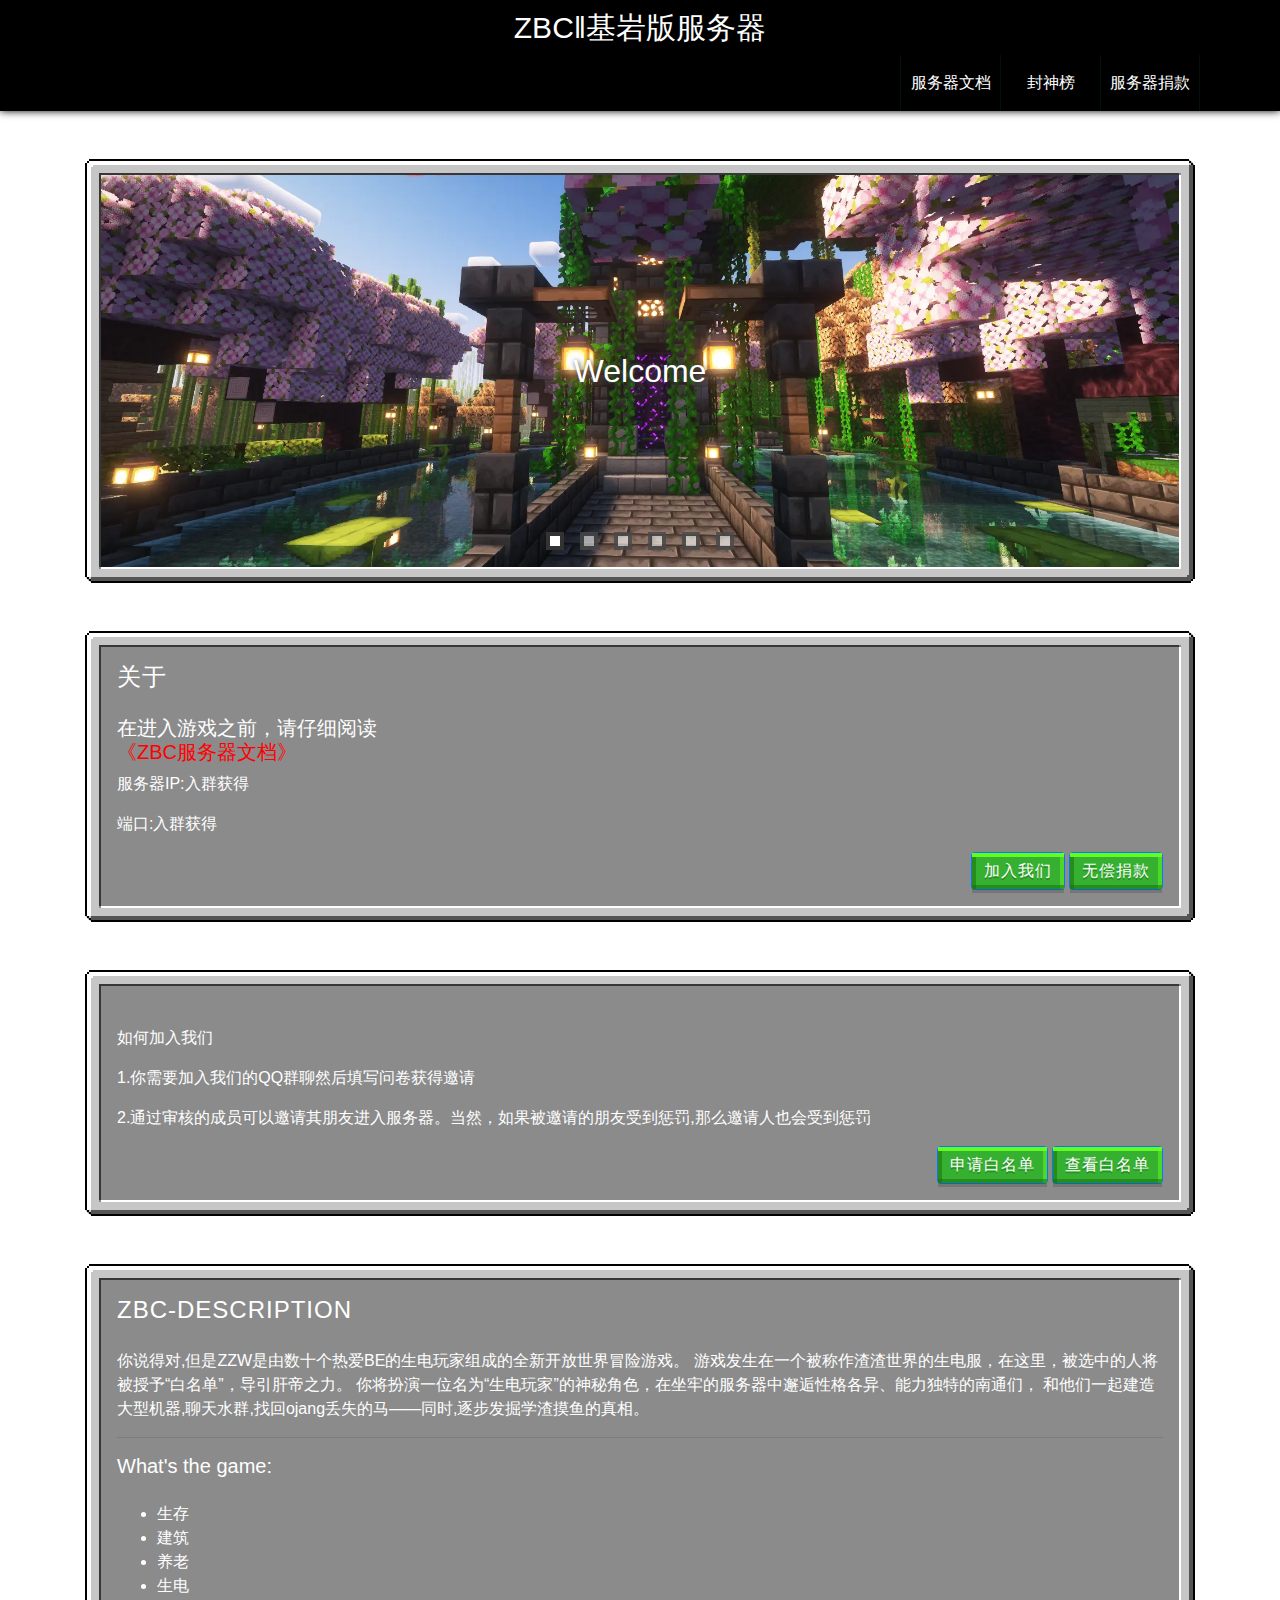
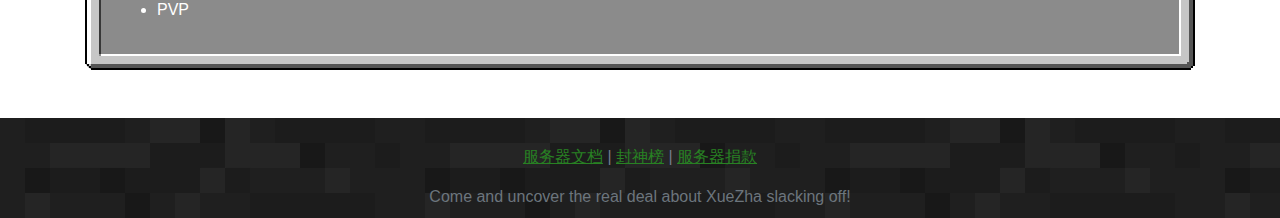
<file: index.html>
<!DOCTYPE html>
<html>

<head>
	<meta charset="utf-8" />
	<title>ZBC‖基岩版服务器</title>
	<meta name="viewport" content="width=device-width,initial-scale=1.0,minimum-scale=1.0,maximum-scale=1.0">
	<link rel="icon" href="./img/logo.png" />
	<link href="css/minecraft.css" rel="stylesheet">
	<link href="css/bootstrap.min.css" rel="stylesheet">
	<link href="css/swiper.min.css" rel="stylesheet">
	<link href="css/ui.css" rel="stylesheet">
</head>

<style>
	.top {
		background: #000000;
		color: #FFFFFF;
		height: 55px;
		width: 100%;
		line-height: 56px;
		font-size: 30px;
	}

	@media screen and (max-width: 450px) {
		table td:before {
			content: attr(data-label);
			float: left;
			text-transform: uppercase;
			font-weight: bold;
		}
	}

	th {
		display: none;
	}
</style>

<body>
	<div class="top">
		<center>ZBC‖基岩版服务器</center>
	</div>
	<div class="kdui-toolbox">
		<ul>
			<a href="./docs/">
				<li>服务器文档</li>
			</a>
			<a href="https://xuezha-w.github.io/ZBC-ban-list/">
				<li>封神榜</li>
			</a>
			<a href="./img/donation.png">
				<li>服务器捐款</li>
			</a>
		</ul>
	</div>
	<div class="container pt-3 pt-lg-5">
		<div class="kdui-panel text-black-50" data-scroll-reveal="enter from the top">
			<div class="swiper-container">
				<div class="swiper-wrapper">
					<div class="swiper-slide" style="background-image: url('img/1.webp');">Welcome</div>
					<div class="swiper-slide" style="background-image: url('img/2.webp');">Welcome</div>
					<div class="swiper-slide" style="background-image: url('img/3.webp');">Welcome</div>
					<div class="swiper-slide" style="background-image: url('img/4.webp');">Welcome</div>
					<div class="swiper-slide" style="background-image: url('img/5.webp');">Welcome</div>
					<div class="swiper-slide" style="background-image: url('img/6.webp');">Welcome</div>
				</div>
				<div class="swiper-pagination"></div>
			</div>
		</div>
	</div>

	<div class="container pt-3 pt-lg-5">
		<div class="kdui-panel p-3">
			<h4 class="mb-4">关于</h4>
			<h5>在进入游戏之前，请仔细阅读<br>
				<a href="./docs/">
					<font color="red">《ZBC服务器文档》</font>
				</a>
			</h5>

			<p>服务器IP:<span id="content2">入群获得</span></p>

			<p>端口:入群获得</p>

			<div class="text-right">
				<a href="https://qm.qq.com/q/QmFKkOCuEG">
					<button class="btn btn-md btn-vertical-stack btn-primary">加入我们</button>
				</a>
				<a href="./img/donation.png">
					<button class="btn btn-md btn-vertical-stack btn-primary">无偿捐款</button>
				</a>
			</div>
		</div>
	</div>

	<div class="container pt-3 pt-lg-5">
		<div class="kdui-panel p-3">
			<h4 class="mb-4"></h4>

			<p>如何加入我们</p>
			<p>1.你需要加入我们的QQ群聊然后填写问卷获得邀请</p>
			<p>2.通过审核的成员可以邀请其朋友进入服务器。当然，如果被邀请的朋友受到惩罚,那么邀请人也会受到惩罚</p>
			<div class="text-right">
				<a href="https://docs.qq.com/form/page/DUlZQY29xWmVUQmpC" target="_blank">
					<button class="btn btn-md btn-vertical-stack btn-primary">申请白名单</button>
				</a>
				<a href="https://docs.qq.com/sheet/DUmNsa0txeFBjZmVx" target="_blank">
					<button class="btn btn-md btn-vertical-stack btn-primary">查看白名单</button></a>
			</div>
		</div>
	</div>

	<div class="container pt-3 pt-lg-5">
		<div class="kdui-panel p-3">
			<h4 class="mb-4">ZBC-Description</h4>

			<p> 你说得对,但是ZZW是由数十个热爱BE的生电玩家组成的全新开放世界冒险游戏。
				游戏发生在一个被称作渣渣世界的生电服，在这里，被选中的人将被授予“白名单”，导引肝帝之力。
				你将扮演一位名为“生电玩家”的神秘角色，在坐牢的服务器中邂逅性格各异、能力独特的南通们，
				和他们一起建造大型机器,聊天水群,找回ojang丢失的马——同时,逐步发掘学渣摸鱼的真相。
			</p>
			<hr>

			<h5 class="mb-4">What's the game:</h5>

			<ul>
				<li>生存</li>
				<li>建筑</li>
				<li>养老</li>
				<li>生电</li>
				<li>PVP</li>
			</ul>
		</div>
	</div>

	<br />
	<br />
</body>

<div
	style="background-image: url([data-uri]);position: relative;">
	<div class="bottom" style="padding-top: 3vh; padding-bottom: 1vh; text-align: center;">
		<p style="color: rgb(116, 125, 140);">
			<a href="./docs/">服务器文档</a> |
			<a href="black.html">封神榜</a> |
			<a href="./img/donation.png">服务器捐款</a>
		</p>
		<span style="color: rgb(117, 126, 136);">
			<a href="https://qm.qq.com/q/QmFKkOCuEG" target="_blank" class="text-secondary">
				Come and uncover the real deal about XueZha slacking off!
			</a>
		</span>
	</div>
</div>
<script src="js/jquery.min.js"></script>
<script src="js/bootstrap.min.js"></script>
<script src="js/swiper.min.js"></script>
<script src="js/scrollReveal.min.js?ver=0.2.0-rc.1"></script>
<script>
	var swiper = new Swiper('.swiper-container', {
		loop: true,
		autoplay: true,
		pagination: {
			el: '.swiper-pagination',
			bulletClass: 'kdui-page-nav',
			bulletActiveClass: 'kdui-page-nav-act',
		},
	});
</script>
<script type="text/javascript">
	(function ($) {
		'use strict';
		window.scrollReveal = new scrollReveal({
			reset: true,
			move: '50px'
		});
	})();
</script>
<script>
	function copyArticle(event) {
		const range = document.createRange();
		range.selectNode(document.getElementById('content2'));
		const selection = window.getSelection();
		if (selection.rangeCount > 0) selection.removeAllRanges();
		selection.addRange(range);
		document.execCommand('copy');
	}
	document.getElementById('copyBT2').addEventListener('click', copyArticle, false);
</script>
<script>
	function copyArticle(event) {
		const range = document.createRange();
		range.selectNode(document.getElementById('content0'));

		const selection = window.getSelection();
		if (selection.rangeCount > 0) selection.removeAllRanges();
		selection.addRange(range);
		document.execCommand('copy');
	}
	document.getElementById('copyBT2').addEventListener('click', copyArticle, false);
</script>

</html>
</file>
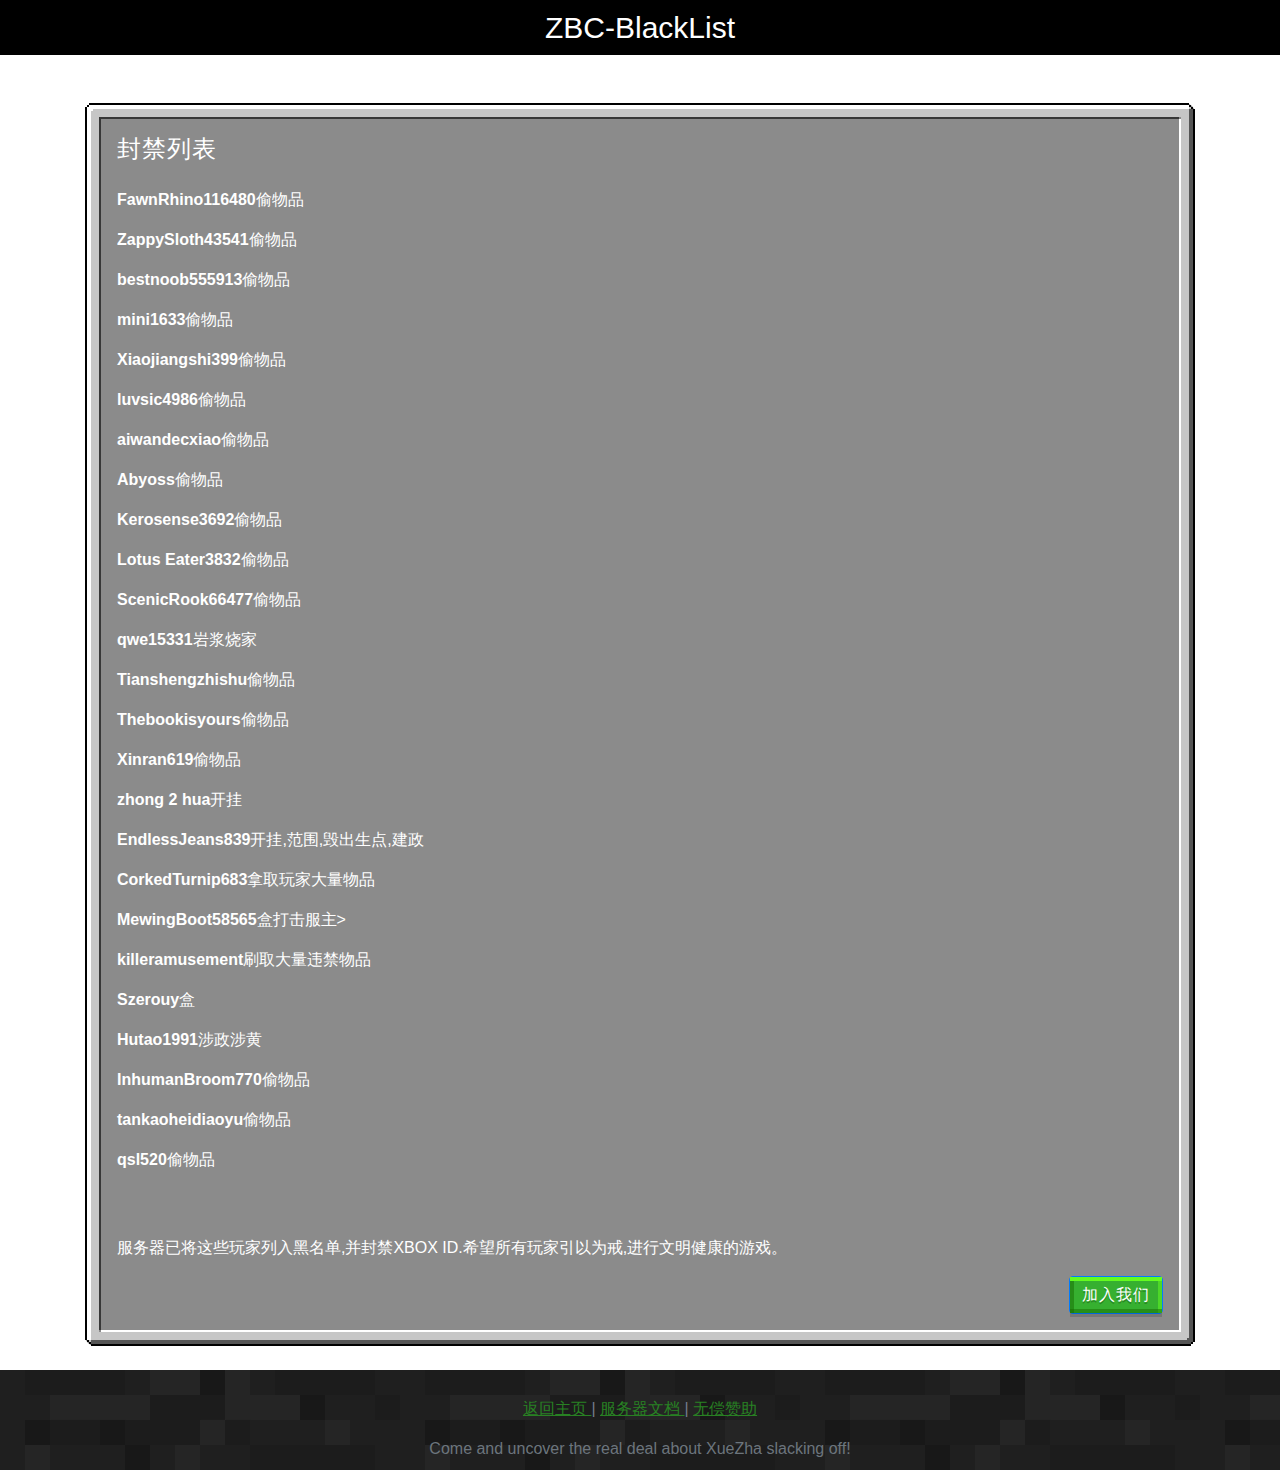
<file: black.html>
<!DOCTYPE html>
<html>

<head>
	<meta charset="utf-8" />
	<title>ZBC‖基岩版服务器</title>
	<meta name="viewport" content="width=device-width,initial-scale=1.0,minimum-scale=1.0,maximum-scale=1.0">
	<link rel="icon" href="./img/logo.png" />
	<link href="css/minecraft.css" rel="stylesheet">
	<link href="css/bootstrap.min.css" rel="stylesheet">
	<link href="css/swiper.min.css" rel="stylesheet">
	<link href="css/ui.css" rel="stylesheet">
</head>
<style>
	.top {
		background: #000000;
		color: #FFFFFF;
		height: 55px;
		width: 100%;
		line-height: 56px;
		font-size: 30px;
	}

	@media screen and (max-width: 450px) {
		table td:before {
			content: attr(data-label);
			float: left;
			text-transform: uppercase;
			font-weight: bold;
		}
	}

	th {
		display: none;
	}
</style>

<body>
	<div class="top">
		<center>ZBC-BlackList</center>
	</div>

	<div class="container pt-3 pt-lg-5">
		<div class="kdui-panel p-3">
			<h4 class="mb-4">封禁列表</h4>
			<p><b>FawnRhino116480</b>偷物品</p>
			<p><b>ZappySloth43541</b>偷物品</p>
			<p><b>bestnoob555913</b>偷物品</p>
			<p><b>mini1633</b>偷物品</p>
			<p><b>Xiaojiangshi399</b>偷物品</p>
			<p><b>luvsic4986</b>偷物品</p>
			<p><b>aiwandecxiao</b>偷物品</p>
			<p><b>Abyoss</b>偷物品</p>
			<p><b>Kerosense3692</b>偷物品</p>
			<p><b>Lotus Eater3832</b>偷物品</p>
			<p><b>ScenicRook66477</b>偷物品</p>
			<p><b>qwe15331</b>岩浆烧家</p>
			<p><b>Tianshengzhishu</b>偷物品</p>
			<p><b>Thebookisyours</b>偷物品</p>
			<p><b>Xinran619</b>偷物品</p>
			<p><b>zhong 2 hua</b>开挂</p>
			<p><b>EndlessJeans839</b>开挂,范围,毁出生点,建政</p>
			<p><b>CorkedTurnip683</b>拿取玩家大量物品</p>
			<p><b>MewingBoot58565</b>盒打击服主></p>
			<p><b>killeramusement</b>刷取大量违禁物品</p>
			<p><b>Szerouy</b>盒</p>
			<p><b>Hutao1991</b>涉政涉黄</p>
			<p><b>InhumanBroom770</b>偷物品</p>
			<p><b>tankaoheidiaoyu</b>偷物品</p>
			<p><b>qsl520</b>偷物品</p>

			<br>
			<br>
			<p>服务器已将这些玩家列入黑名单,并封禁XBOX ID.希望所有玩家引以为戒,进行文明健康的游戏。</p>
			<div class="text-right">
				<a href="http://wwww.itprc.cn/wechat.png" target="_blank">
					<button class="btn btn-md btn-vertical-stack btn-primary">加入我们</button></a>
			</div>
		</div>
	</div>
	<br />
</body>
</div>
<div
	style="background-image: url([data-uri]);position: relative;">
	<div class="bottom" style="padding-top: 3vh; padding-bottom: 1vh; text-align: center;">
		<p style="color: rgb(116, 125, 140);">
			<a href="index.html">
				返回主页
			</a>
			|
			<a href="https://xuezha-w.github.io/ZBC/">
				服务器文档
			</a>
			|
			<a href="./img/donation.png">
				无偿赞助
			</a>
			<span style="color: rgb(117, 126, 136);">
		</p>
		<a href="https://qm.qq.com/q/QmFKkOCuEG" target="_blank" class="text-secondary">
			Come and uncover the real deal about XueZha slacking off!
		</a>
		</span>
	</div>
</div>
<script src="js/jquery.min.js"></script>
<script src="js/bootstrap.min.js"></script>
<script src="js/swiper.min.js"></script>
<script src="js/scrollReveal.min.js?ver=0.2.0-rc.1"></script>

</html>
</file>
<file: css/minecraft.css>
@keyframes flicker-opacity {
	0% {
		opacity: 1;
	}

	50% {
		opacity: 0;
	}

	100% {
		opacity: 1;
	}
}

@keyframes floating-vertical {
	0% {
		transform: translateY(0);
	}

	50% {
		transform: translate3d(0, -10px, 0);
	}

	100% {
		transform: translate3d(0, 0, 0);
	}
}

@keyframes floating-circular {
	from {
		transform: rotate(0deg) translateX(5px) rotate(0deg);
	}

	to {
		transform: rotate(360deg) translateX(5px) rotate(-360deg);
	}
}

@keyframes bounce-right {

	0%,
	5%,
	35%,
	60%,
	100% {
		transform: translate(0, 0);
	}

	25% {
		transform: translate(-100%, 0);
	}

	45% {
		transform: translate(-75%, 0);
	}
}

@keyframes bounce-left {

	0%,
	5%,
	35%,
	60%,
	100% {
		transform: translate(0, 0);
	}

	25% {
		transform: translate(100%, 0);
	}

	45% {
		transform: translate(75%, 0);
	}
}

@keyframes bounce-down {

	0%,
	5%,
	35%,
	60%,
	100% {
		transform: translateY(0);
	}

	25% {
		transform: translateY(-8px);
	}

	45% {
		transform: translateY(-4px);
	}
}

@keyframes bounce-up {

	0%,
	5%,
	35%,
	60%,
	100% {
		transform: translateY(0);
	}

	25% {
		transform: translateY(8px);
	}

	45% {
		transform: translateY(4px);
	}
}

@keyframes drop2 {
	0% {
		transform: translateY(-50px);
	}

	25%,
	100% {
		transform: translate(0);
	}
}

@keyframes drop3 {
	0% {
		transform: translateY(-50px);
	}

	50%,
	100% {
		transform: translate(0);
	}
}

@keyframes drop4 {
	0% {
		transform: translateY(-50px);
	}

	75%,
	100% {
		transform: translate(0);
	}
}

@keyframes scale-in-out {
	0% {
		transform: scale(1);
	}

	50% {
		transform: scale(1.03);
	}

	100% {
		transform: scale(1);
	}
}

@keyframes scale-0-to-1 {
	from {
		transform: scale(0);
	}

	to {
		transform: scale(1);
	}
}

@keyframes pop {

	0%,
	90% {
		transform: scale(1);
	}

	100% {
		transform: scale(0.5);
	}
}

@keyframes rotate-45 {
	0% {
		transform: rotate(0deg);
	}

	100% {
		transform: rotate(45deg);
	}
}

@keyframes counter-digit-animation {
	0% {
		transform: translateY(-91%);
	}

	100% {
		transform: translateY(0%);
	}
}

.text-blue {
	color: #1546c2 !important;
}

a.text-blue:hover,
a.text-blue:focus {
	color: #0e2d7d !important;
}

.text-indigo {
	color: #6610f2 !important;
}

a.text-indigo:hover,
a.text-indigo:focus {
	color: #4709ac !important;
}

.text-purple {
	color: #7824c5 !important;
}

a.text-purple:hover,
a.text-purple:focus {
	color: #511884 !important;
}

.text-pink {
	color: #ff51c9 !important;
}

a.text-pink:hover,
a.text-pink:focus {
	color: #ff05b1 !important;
}

.text-red {
	color: #ac2015 !important;
}

a.text-red:hover,
a.text-red:focus {
	color: #68130d !important;
}

.text-orange {
	color: #d4441a !important;
}

a.text-orange:hover,
a.text-orange:focus {
	color: #902e12 !important;
}

.text-yellow {
	color: #e6b40b !important;
}

a.text-yellow:hover,
a.text-yellow:focus {
	color: #9d7b08 !important;
}

.text-green {
	color: #36b030 !important;
}

a.text-green:hover,
a.text-green:focus {
	color: #247420 !important;
}

.text-teal {
	color: #20c997 !important;
}

a.text-teal:hover,
a.text-teal:focus {
	color: #158765 !important;
}

.text-cyan {
	color: #2ab8a6 !important;
}

a.text-cyan:hover,
a.text-cyan:focus {
	color: #1c7a6e !important;
}

.text-white {
	color: #fff !important;
}

a.text-white:hover,
a.text-white:focus {
	color: #d9d9d9 !important;
}

.text-gray {
	color: #949494 !important;
}

a.text-gray:hover,
a.text-gray:focus {
	color: #6e6e6e !important;
}

.text-gray-dark {
	color: #404040 !important;
}

a.text-gray-dark:hover,
a.text-gray-dark:focus {
	color: #1a1a1a !important;
}

.text-olive {
	color: #787a26 !important;
}

a.text-olive:hover,
a.text-olive:focus {
	color: #3f4014 !important;
}

.text-beige {
	color: #bcad69 !important;
}

a.text-beige:hover,
a.text-beige:focus {
	color: #968743 !important;
}

.text-brown {
	color: #866136 !important;
}

a.text-brown:hover,
a.text-brown:focus {
	color: #4f3a20 !important;
}

.text-brick {
	color: #be583f !important;
}

a.text-brick:hover,
a.text-brick:focus {
	color: #853d2c !important;
}

.text-forest-green {
	color: #5b813f !important;
}

a.text-forest-green:hover,
a.text-forest-green:focus {
	color: #374e26 !important;
}

.text-turquoise {
	color: #14837f !important;
}

a.text-turquoise:hover,
a.text-turquoise:focus {
	color: #0a413f !important;
}

.text-light-blue {
	color: #5caee0 !important;
}

a.text-light-blue:hover,
a.text-light-blue:focus {
	color: #268cc9 !important;
}

.text-magenta {
	color: #c93a9b !important;
}

a.text-magenta:hover,
a.text-magenta:focus {
	color: #8f276e !important;
}

.text-primary {
	color: #36b030 !important;
}

a.text-primary:hover,
a.text-primary:focus {
	color: #247420 !important;
}

.text-secondary {
	color: #757575 !important;
}

a.text-secondary:hover,
a.text-secondary:focus {
	color: #4f4f4f !important;
}

.text-success {
	color: #36b030 !important;
}

a.text-success:hover,
a.text-success:focus {
	color: #247420 !important;
}

.text-info {
	color: #5caee0 !important;
}

a.text-info:hover,
a.text-info:focus {
	color: #268cc9 !important;
}

.text-warning {
	color: #e6b40b !important;
}

a.text-warning:hover,
a.text-warning:focus {
	color: #9d7b08 !important;
}

.text-danger {
	color: #d4441a !important;
}

a.text-danger:hover,
a.text-danger:focus {
	color: #902e12 !important;
}

.text-light {
	color: #f8f5f4 !important;
}

a.text-light:hover,
a.text-light:focus {
	color: #dacbc5 !important;
}

.text-dark {
	color: #313131 !important;
}

a.text-dark:hover,
a.text-dark:focus {
	color: #0b0b0b !important;
}

.text-tertiary {
	color: #84c94c !important;
}

a.text-tertiary:hover,
a.text-tertiary:focus {
	color: #5f9a2e !important;
}

.text-quaternary {
	color: #996a41 !important;
}

a.text-quaternary:hover,
a.text-quaternary:focus {
	color: #63452a !important;
}

.text-quinary {
	color: #5a381e !important;
}

a.text-quinary:hover,
a.text-quinary:focus {
	color: #21140b !important;
}

.text-senary {
	color: #313131 !important;
}

a.text-senary:hover,
a.text-senary:focus {
	color: #0b0b0b !important;
}

.text-primary-supportive {
	color: #288123 !important;
}

a.text-primary-supportive:hover,
a.text-primary-supportive:focus {
	color: #154513 !important;
}

.text-secondary-supportive {
	color: #404040 !important;
}

a.text-secondary-supportive:hover,
a.text-secondary-supportive:focus {
	color: #1a1a1a !important;
}

.text-tertiary-supportive {
	color: #6bae34 !important;
}

a.text-tertiary-supportive:hover,
a.text-tertiary-supportive:focus {
	color: #477323 !important;
}

.text-quaternary-supportive {
	color: #755132 !important;
}

a.text-quaternary-supportive:hover,
a.text-quaternary-supportive:focus {
	color: #402c1b !important;
}

.text-quinary-supportive {
	color: #342011 !important;
}

a.text-quinary-supportive:hover,
a.text-quinary-supportive:focus {
	color: black !important;
}

.text-senary-supportive {
	color: #181818 !important;
}

a.text-senary-supportive:hover,
a.text-senary-supportive:focus {
	color: black !important;
}

.text-100 {
	color: #f8f5f4 !important;
}

a.text-100:hover,
a.text-100:focus {
	color: #dacbc5 !important;
}

.text-200 {
	color: #f1edec !important;
}

a.text-200:hover,
a.text-200:focus {
	color: #d1c3c0 !important;
}

.text-300 {
	color: #d1cfce !important;
}

a.text-300:hover,
a.text-300:focus {
	color: #aca8a7 !important;
}

.text-400 {
	color: #949494 !important;
}

a.text-400:hover,
a.text-400:focus {
	color: #6e6e6e !important;
}

.text-500 {
	color: #777 !important;
}

a.text-500:hover,
a.text-500:focus {
	color: #515151 !important;
}

.text-600 {
	color: #5a5a5a !important;
}

a.text-600:hover,
a.text-600:focus {
	color: #343434 !important;
}

.text-700 {
	color: #404040 !important;
}

a.text-700:hover,
a.text-700:focus {
	color: #1a1a1a !important;
}

.text-800 {
	color: #313131 !important;
}

a.text-800:hover,
a.text-800:focus {
	color: #0b0b0b !important;
}

.text-900 {
	color: #1d1e1e !important;
}

a.text-900:hover,
a.text-900:focus {
	color: black !important;
}

.text-black {
	color: #000 !important;
}

a.text-black:hover,
a.text-black:focus {
	color: black !important;
}

.text-dungeons-primary {
	color: #e67834 !important;
}

a.text-dungeons-primary:hover,
a.text-dungeons-primary:focus {
	color: #b75417 !important;
}

.text-dungeons-secondary {
	color: #299b6e !important;
}

a.text-dungeons-secondary:hover,
a.text-dungeons-secondary:focus {
	color: #195f43 !important;
}

.top,
.top-left,
.top-right {
	top: 0;
}

.bottom,
.bottom-left,
.bottom-right {
	bottom: 0;
}

.left,
.top-left,
.bottom-left {
	left: 0;
}

.right,
.top-right,
.bottom-right {
	right: 0;
}

.translate-up-50 {
	transform: translateY(-50%);
}

.translate-down-50 {
	transform: translateY(50%);
}

.translate-left-50 {
	transform: translateX(-50%);
}

.translate-right-50 {
	transform: translateX(50%);
}

.max-text-width {
	max-width: 540px;
}

.max-page-width {
	max-width: 2880px;
}

.max-full-screen-height {
	max-height: 1800px;
}

.z-index-0 {
	z-index: 0;
}

.animation-floating--vertical,
.animation-floating--circular,
.tile-category__text {
	backface-visibility: hidden;
	transform: translate3d(0, 0, 0);
}

.tile[data-state="load"] {
	animation: scale-0-to-1 0.5s;
}

.attributed-quote::before,
.attributed-quote::after {
	content: '';
	display: block;
	box-sizing: content-box;
	position: absolute;
	background-repeat: no-repeat;
	background-color: #f1edec;
	background-size: 32px 32px, auto;
	background-position: center;
	width: 38px;
	height: 38px;
	padding: 0 4px;
}

.font-mc-ten,
.font-mc-five,
.page-section.text-white,
.page-section.text-light {
	-webkit-font-smoothing: antialiased;
	-moz-osx-font-smoothing: grayscale;
}

@media screen and (min-width: 0) {
	.columns-xs-1 {
		column-count: 1;
	}

	.columns-xs-2 {
		column-count: 2;
	}

	.columns-xs-3 {
		column-count: 3;
	}

	.columns-xs-4 {
		column-count: 4;
	}

	.columns-xs-5 {
		column-count: 5;
	}

	.columns-xs-6 {
		column-count: 6;
	}
}

@media screen and (min-width: 576px) {
	.columns-sm-1 {
		column-count: 1;
	}

	.columns-sm-2 {
		column-count: 2;
	}

	.columns-sm-3 {
		column-count: 3;
	}

	.columns-sm-4 {
		column-count: 4;
	}

	.columns-sm-5 {
		column-count: 5;
	}

	.columns-sm-6 {
		column-count: 6;
	}
}

@media screen and (min-width: 768px) {
	.columns-md-1 {
		column-count: 1;
	}

	.columns-md-2 {
		column-count: 2;
	}

	.columns-md-3 {
		column-count: 3;
	}

	.columns-md-4 {
		column-count: 4;
	}

	.columns-md-5 {
		column-count: 5;
	}

	.columns-md-6 {
		column-count: 6;
	}
}

@media screen and (min-width: 992px) {
	.columns-lg-1 {
		column-count: 1;
	}

	.columns-lg-2 {
		column-count: 2;
	}

	.columns-lg-3 {
		column-count: 3;
	}

	.columns-lg-4 {
		column-count: 4;
	}

	.columns-lg-5 {
		column-count: 5;
	}

	.columns-lg-6 {
		column-count: 6;
	}
}

@media screen and (min-width: 1200px) {
	.columns-xl-1 {
		column-count: 1;
	}

	.columns-xl-2 {
		column-count: 2;
	}

	.columns-xl-3 {
		column-count: 3;
	}

	.columns-xl-4 {
		column-count: 4;
	}

	.columns-xl-5 {
		column-count: 5;
	}

	.columns-xl-6 {
		column-count: 6;
	}
}

.column-gap-3em {
	column-gap: 3em;
}

.column-gap-4em {
	column-gap: 4em;
}

.column-gap-5em {
	column-gap: 5em;
}

.column-gap-6em {
	column-gap: 6em;
}

.break-inside-avoid {
	-webkit-column-break-inside: avoid;
	/* Chrome, Safari, Opera */
	page-break-inside: avoid;
	/* Firefox */
	break-inside: avoid;
	/* IE 10+ */
}

.break-inside-avoid::before {
	content: '';
	display: block;
	height: 1px;
}

*,
*::before,
*::after {
	box-sizing: border-box;
}

html {
	font-family: sans-serif;
	line-height: 1.15;
	-webkit-text-size-adjust: 100%;
	-webkit-tap-highlight-color: rgba(0, 0, 0, 0);
}

article,
aside,
figcaption,
figure,
footer,
header,
hgroup,
main,
nav,
section {
	display: block;
}

body {
	margin: 0;
	font-family: -apple-system, BlinkMacSystemFont, "Segoe UI", Roboto, "Helvetica Neue", Arial, "Noto Sans", sans-serif, "Apple Color Emoji", "Segoe UI Emoji", "Segoe UI Symbol", "Noto Color Emoji";
	font-size: 1rem;
	font-weight: 400;
	line-height: 1.5;
	color: #313131;
	text-align: left;
	background-color: #f1edec;
}

[tabindex="-1"]:focus {
	outline: 0 !important;
}

hr {
	box-sizing: content-box;
	height: 0;
	overflow: visible;
}

h1,
h2,
h3,
h4,
h5,
h6 {
	margin-top: 0;
	margin-bottom: 0.8rem;
}

p {
	margin-top: 0;
	margin-bottom: 1.3rem;
}

abbr[title],
abbr[data-original-title] {
	text-decoration: underline;
	text-decoration: underline dotted;
	cursor: help;
	border-bottom: 0;
	text-decoration-skip-ink: none;
}

address {
	margin-bottom: 1rem;
	font-style: normal;
	line-height: inherit;
}

ol,
ul,
dl {
	margin-top: 0;
	margin-bottom: 1rem;
}

ol ol,
ul ul,
ol ul,
ul ol {
	margin-bottom: 0;
}

dt {
	font-weight: 700;
}

dd {
	margin-bottom: .5rem;
	margin-left: 0;
}

blockquote {
	margin: 0 0 1rem;
}

b,
strong {
	font-weight: bolder;
}

small {
	font-size: 80%;
}

sub,
sup {
	position: relative;
	font-size: 75%;
	line-height: 0;
	vertical-align: baseline;
}

sub {
	bottom: -.25em;
}

sup {
	top: -.5em;
}

a {
	color: #288123;
	text-decoration: none;
	background-color: transparent;
}

a:hover {
	color: #288123;
	text-decoration: none;
}

a:not([href]):not([tabindex]) {
	color: inherit;
	text-decoration: none;
}

a:not([href]):not([tabindex]):hover,
a:not([href]):not([tabindex]):focus {
	color: inherit;
	text-decoration: none;
}

a:not([href]):not([tabindex]):focus {
	outline: 0;
}

pre,
code,
kbd,
samp {
	font-family: SFMono-Regular, Menlo, Monaco, Consolas, "Liberation Mono", "Courier New", monospace;
	font-size: 1em;
}

pre {
	margin-top: 0;
	margin-bottom: 1rem;
	overflow: auto;
}

figure {
	margin: 0 0 1rem;
}

img {
	vertical-align: middle;
	border-style: none;
}

svg {
	overflow: hidden;
	vertical-align: middle;
}

table {
	border-collapse: collapse;
}

caption {
	padding-top: 0.75rem;
	padding-bottom: 0.75rem;
	color: #5a5a5a;
	text-align: left;
	caption-side: bottom;
}

th {
	text-align: inherit;
}

label {
	display: inline-block;
	margin-bottom: 0.5rem;
}

button {
	border-radius: 0;
}

button:focus {
	outline: 1px dotted;
	outline: 5px auto -webkit-focus-ring-color;
}

input,
button,
select,
optgroup,
textarea {
	margin: 0;
	font-family: inherit;
	font-size: inherit;
	line-height: inherit;
}

button,
input {
	overflow: visible;
}

button,
select {
	text-transform: none;
}

select {
	word-wrap: normal;
}

button,
[type="button"],
[type="reset"],
[type="submit"] {
	-webkit-appearance: button;
}

button:not(:disabled),
[type="button"]:not(:disabled),
[type="reset"]:not(:disabled),
[type="submit"]:not(:disabled) {
	cursor: pointer;
}

button::-moz-focus-inner,
[type="button"]::-moz-focus-inner,
[type="reset"]::-moz-focus-inner,
[type="submit"]::-moz-focus-inner {
	padding: 0;
	border-style: none;
}

input[type="radio"],
input[type="checkbox"] {
	box-sizing: border-box;
	padding: 0;
}

input[type="date"],
input[type="time"],
input[type="datetime-local"],
input[type="month"] {
	-webkit-appearance: listbox;
}

textarea {
	overflow: auto;
	resize: vertical;
}

fieldset {
	min-width: 0;
	padding: 0;
	margin: 0;
	border: 0;
}

legend {
	display: block;
	width: 100%;
	max-width: 100%;
	padding: 0;
	margin-bottom: .5rem;
	font-size: 1.5rem;
	line-height: inherit;
	color: inherit;
	white-space: normal;
}

progress {
	vertical-align: baseline;
}

[type="number"]::-webkit-inner-spin-button,
[type="number"]::-webkit-outer-spin-button {
	height: auto;
}

[type="search"] {
	outline-offset: -2px;
	-webkit-appearance: none;
}

[type="search"]::-webkit-search-decoration {
	-webkit-appearance: none;
}

::-webkit-file-upload-button {
	font: inherit;
	-webkit-appearance: button;
}

output {
	display: inline-block;
}

summary {
	display: list-item;
	cursor: pointer;
}

template {
	display: none;
}

[hidden] {
	display: none !important;
}

h1,
h2,
h3,
h4,
h5,
h6,
.h1,
.h2,
.h3,
.h4,
.h5,
.h6 {
	margin-bottom: 0.8rem;
	font-weight: 700;
	line-height: 1.4;
}

h1,
.h1 {
	font-size: 2.25rem;
}

h2,
.h2 {
	font-size: 1.75rem;
}

h3,
.h3 {
	font-size: 1.2rem;
}

h4,
.h4 {
	font-size: 1rem;
}

h5,
.h5 {
	font-size: 1rem;
}

h6,
.h6 {
	font-size: 0.75rem;
}

.lead {
	font-size: 1.13rem;
	font-weight: 300;
}

.display-1 {
	font-size: 6rem;
	font-weight: 300;
	line-height: 1.2;
}

.display-2 {
	font-size: 5.5rem;
	font-weight: 300;
	line-height: 1.2;
}

.display-3 {
	font-size: 4.5rem;
	font-weight: 300;
	line-height: 1.2;
}

.display-4 {
	font-size: 3.5rem;
	font-weight: 300;
	line-height: 1.2;
}

hr {
	margin-top: 1rem;
	margin-bottom: 1rem;
	border: 0;
	border-top: 1px solid rgba(0, 0, 0, 0.1);
}

small,
.small {
	font-size: 88%;
	font-weight: 400;
}

mark,
.mark {
	padding: 0.2em;
	background-color: #fcf8e3;
}

.list-unstyled {
	padding-left: 0;
	list-style: none;
}

.list-inline {
	padding-left: 0;
	list-style: none;
}

.list-inline-item {
	display: inline-block;
}

.list-inline-item:not(:last-child) {
	margin-right: 0.5rem;
}

.initialism {
	font-size: 90%;
	text-transform: uppercase;
}

.blockquote {
	margin-bottom: 1rem;
	font-size: 1.25rem;
}

.blockquote-footer {
	display: block;
	font-size: 80%;
	color: #5a5a5a;
}

.blockquote-footer::before {
	content: "\2014\00A0";
}

.img-fluid {
	max-width: 100%;
	height: auto;
}

.img-thumbnail {
	padding: 0.25rem;
	background-color: #fff;
	border: 1px solid #d1cfce;
	max-width: 100%;
	height: auto;
}

.figure {
	display: inline-block;
}

.figure-img {
	margin-bottom: 0.5rem;
	line-height: 1;
}

.figure-caption {
	font-size: 90%;
	color: #5a5a5a;
}

.container {
	width: 100%;
	padding-right: 15px;
	padding-left: 15px;
	margin-right: auto;
	margin-left: auto;
}

@media (min-width: 576px) {
	.container {
		max-width: 540px;
	}
}

@media (min-width: 768px) {
	.container {
		max-width: 720px;
	}
}

@media (min-width: 992px) {
	.container {
		max-width: 960px;
	}
}

@media (min-width: 1200px) {
	.container {
		max-width: 1140px;
	}
}

.container-fluid {
	width: 100%;
	padding-right: 15px;
	padding-left: 15px;
	margin-right: auto;
	margin-left: auto;
}

.row {
	display: flex;
	flex-wrap: wrap;
	margin-right: -15px;
	margin-left: -15px;
}

.no-gutters {
	margin-right: 0;
	margin-left: 0;
}

.no-gutters>.col,
.no-gutters>[class*="col-"] {
	padding-right: 0;
	padding-left: 0;
}

.col-1,
.col-2,
.col-3,
.col-4,
.col-5,
.col-6,
.col-7,
.col-8,
.col-9,
.col-10,
.col-11,
.col-12,
.col,
.col-auto,
.col-sm-1,
.col-sm-2,
.col-sm-3,
.col-sm-4,
.col-sm-5,
.col-sm-6,
.col-sm-7,
.col-sm-8,
.col-sm-9,
.col-sm-10,
.col-sm-11,
.col-sm-12,
.col-sm,
.col-sm-auto,
.col-md-1,
.col-md-2,
.col-md-3,
.col-md-4,
.col-md-5,
.col-md-6,
.col-md-7,
.col-md-8,
.col-md-9,
.col-md-10,
.col-md-11,
.col-md-12,
.col-md,
.col-md-auto,
.col-lg-1,
.col-lg-2,
.col-lg-3,
.col-lg-4,
.col-lg-5,
.col-lg-6,
.col-lg-7,
.col-lg-8,
.col-lg-9,
.col-lg-10,
.col-lg-11,
.col-lg-12,
.col-lg,
.col-lg-auto,
.col-xl-1,
.col-xl-2,
.col-xl-3,
.col-xl-4,
.col-xl-5,
.col-xl-6,
.col-xl-7,
.col-xl-8,
.col-xl-9,
.col-xl-10,
.col-xl-11,
.col-xl-12,
.col-xl,
.col-xl-auto {
	position: relative;
	width: 100%;
	padding-right: 15px;
	padding-left: 15px;
}

.col {
	flex-basis: 0;
	flex-grow: 1;
	max-width: 100%;
}

.col-auto {
	flex: 0 0 auto;
	width: auto;
	max-width: 100%;
}

.col-1 {
	flex: 0 0 8.33333%;
	max-width: 8.33333%;
}

.col-2 {
	flex: 0 0 16.66667%;
	max-width: 16.66667%;
}

.col-3 {
	flex: 0 0 25%;
	max-width: 25%;
}

.col-4 {
	flex: 0 0 33.33333%;
	max-width: 33.33333%;
}

.col-5 {
	flex: 0 0 41.66667%;
	max-width: 41.66667%;
}

.col-6 {
	flex: 0 0 50%;
	max-width: 50%;
}

.col-7 {
	flex: 0 0 58.33333%;
	max-width: 58.33333%;
}

.col-8 {
	flex: 0 0 66.66667%;
	max-width: 66.66667%;
}

.col-9 {
	flex: 0 0 75%;
	max-width: 75%;
}

.col-10 {
	flex: 0 0 83.33333%;
	max-width: 83.33333%;
}

.col-11 {
	flex: 0 0 91.66667%;
	max-width: 91.66667%;
}

.col-12 {
	flex: 0 0 100%;
	max-width: 100%;
}

.order-first {
	order: -1;
}

.order-last {
	order: 13;
}

.order-0 {
	order: 0;
}

.order-1 {
	order: 1;
}

.order-2 {
	order: 2;
}

.order-3 {
	order: 3;
}

.order-4 {
	order: 4;
}

.order-5 {
	order: 5;
}

.order-6 {
	order: 6;
}

.order-7 {
	order: 7;
}

.order-8 {
	order: 8;
}

.order-9 {
	order: 9;
}

.order-10 {
	order: 10;
}

.order-11 {
	order: 11;
}

.order-12 {
	order: 12;
}

.offset-1 {
	margin-left: 8.33333%;
}

.offset-2 {
	margin-left: 16.66667%;
}

.offset-3 {
	margin-left: 25%;
}

.offset-4 {
	margin-left: 33.33333%;
}

.offset-5 {
	margin-left: 41.66667%;
}

.offset-6 {
	margin-left: 50%;
}

.offset-7 {
	margin-left: 58.33333%;
}

.offset-8 {
	margin-left: 66.66667%;
}

.offset-9 {
	margin-left: 75%;
}

.offset-10 {
	margin-left: 83.33333%;
}

.offset-11 {
	margin-left: 91.66667%;
}

@media (min-width: 576px) {
	.col-sm {
		flex-basis: 0;
		flex-grow: 1;
		max-width: 100%;
	}

	.col-sm-auto {
		flex: 0 0 auto;
		width: auto;
		max-width: 100%;
	}

	.col-sm-1 {
		flex: 0 0 8.33333%;
		max-width: 8.33333%;
	}

	.col-sm-2 {
		flex: 0 0 16.66667%;
		max-width: 16.66667%;
	}

	.col-sm-3 {
		flex: 0 0 25%;
		max-width: 25%;
	}

	.col-sm-4 {
		flex: 0 0 33.33333%;
		max-width: 33.33333%;
	}

	.col-sm-5 {
		flex: 0 0 41.66667%;
		max-width: 41.66667%;
	}

	.col-sm-6 {
		flex: 0 0 50%;
		max-width: 50%;
	}

	.col-sm-7 {
		flex: 0 0 58.33333%;
		max-width: 58.33333%;
	}

	.col-sm-8 {
		flex: 0 0 66.66667%;
		max-width: 66.66667%;
	}

	.col-sm-9 {
		flex: 0 0 75%;
		max-width: 75%;
	}

	.col-sm-10 {
		flex: 0 0 83.33333%;
		max-width: 83.33333%;
	}

	.col-sm-11 {
		flex: 0 0 91.66667%;
		max-width: 91.66667%;
	}

	.col-sm-12 {
		flex: 0 0 100%;
		max-width: 100%;
	}

	.order-sm-first {
		order: -1;
	}

	.order-sm-last {
		order: 13;
	}

	.order-sm-0 {
		order: 0;
	}

	.order-sm-1 {
		order: 1;
	}

	.order-sm-2 {
		order: 2;
	}

	.order-sm-3 {
		order: 3;
	}

	.order-sm-4 {
		order: 4;
	}

	.order-sm-5 {
		order: 5;
	}

	.order-sm-6 {
		order: 6;
	}

	.order-sm-7 {
		order: 7;
	}

	.order-sm-8 {
		order: 8;
	}

	.order-sm-9 {
		order: 9;
	}

	.order-sm-10 {
		order: 10;
	}

	.order-sm-11 {
		order: 11;
	}

	.order-sm-12 {
		order: 12;
	}

	.offset-sm-0 {
		margin-left: 0;
	}

	.offset-sm-1 {
		margin-left: 8.33333%;
	}

	.offset-sm-2 {
		margin-left: 16.66667%;
	}

	.offset-sm-3 {
		margin-left: 25%;
	}

	.offset-sm-4 {
		margin-left: 33.33333%;
	}

	.offset-sm-5 {
		margin-left: 41.66667%;
	}

	.offset-sm-6 {
		margin-left: 50%;
	}

	.offset-sm-7 {
		margin-left: 58.33333%;
	}

	.offset-sm-8 {
		margin-left: 66.66667%;
	}

	.offset-sm-9 {
		margin-left: 75%;
	}

	.offset-sm-10 {
		margin-left: 83.33333%;
	}

	.offset-sm-11 {
		margin-left: 91.66667%;
	}
}

@media (min-width: 768px) {
	.col-md {
		flex-basis: 0;
		flex-grow: 1;
		max-width: 100%;
	}

	.col-md-auto {
		flex: 0 0 auto;
		width: auto;
		max-width: 100%;
	}

	.col-md-1 {
		flex: 0 0 8.33333%;
		max-width: 8.33333%;
	}

	.col-md-2 {
		flex: 0 0 16.66667%;
		max-width: 16.66667%;
	}

	.col-md-3 {
		flex: 0 0 25%;
		max-width: 25%;
	}

	.col-md-4 {
		flex: 0 0 33.33333%;
		max-width: 33.33333%;
	}

	.col-md-5 {
		flex: 0 0 41.66667%;
		max-width: 41.66667%;
	}

	.col-md-6 {
		flex: 0 0 50%;
		max-width: 50%;
	}

	.col-md-7 {
		flex: 0 0 58.33333%;
		max-width: 58.33333%;
	}

	.col-md-8 {
		flex: 0 0 66.66667%;
		max-width: 66.66667%;
	}

	.col-md-9 {
		flex: 0 0 75%;
		max-width: 75%;
	}

	.col-md-10 {
		flex: 0 0 83.33333%;
		max-width: 83.33333%;
	}

	.col-md-11 {
		flex: 0 0 91.66667%;
		max-width: 91.66667%;
	}

	.col-md-12 {
		flex: 0 0 100%;
		max-width: 100%;
	}

	.order-md-first {
		order: -1;
	}

	.order-md-last {
		order: 13;
	}

	.order-md-0 {
		order: 0;
	}

	.order-md-1 {
		order: 1;
	}

	.order-md-2 {
		order: 2;
	}

	.order-md-3 {
		order: 3;
	}

	.order-md-4 {
		order: 4;
	}

	.order-md-5 {
		order: 5;
	}

	.order-md-6 {
		order: 6;
	}

	.order-md-7 {
		order: 7;
	}

	.order-md-8 {
		order: 8;
	}

	.order-md-9 {
		order: 9;
	}

	.order-md-10 {
		order: 10;
	}

	.order-md-11 {
		order: 11;
	}

	.order-md-12 {
		order: 12;
	}

	.offset-md-0 {
		margin-left: 0;
	}

	.offset-md-1 {
		margin-left: 8.33333%;
	}

	.offset-md-2 {
		margin-left: 16.66667%;
	}

	.offset-md-3 {
		margin-left: 25%;
	}

	.offset-md-4 {
		margin-left: 33.33333%;
	}

	.offset-md-5 {
		margin-left: 41.66667%;
	}

	.offset-md-6 {
		margin-left: 50%;
	}

	.offset-md-7 {
		margin-left: 58.33333%;
	}

	.offset-md-8 {
		margin-left: 66.66667%;
	}

	.offset-md-9 {
		margin-left: 75%;
	}

	.offset-md-10 {
		margin-left: 83.33333%;
	}

	.offset-md-11 {
		margin-left: 91.66667%;
	}
}

@media (min-width: 992px) {
	.col-lg {
		flex-basis: 0;
		flex-grow: 1;
		max-width: 100%;
	}

	.col-lg-auto {
		flex: 0 0 auto;
		width: auto;
		max-width: 100%;
	}

	.col-lg-1 {
		flex: 0 0 8.33333%;
		max-width: 8.33333%;
	}

	.col-lg-2 {
		flex: 0 0 16.66667%;
		max-width: 16.66667%;
	}

	.col-lg-3 {
		flex: 0 0 25%;
		max-width: 25%;
	}

	.col-lg-4 {
		flex: 0 0 33.33333%;
		max-width: 33.33333%;
	}

	.col-lg-5 {
		flex: 0 0 41.66667%;
		max-width: 41.66667%;
	}

	.col-lg-6 {
		flex: 0 0 50%;
		max-width: 50%;
	}

	.col-lg-7 {
		flex: 0 0 58.33333%;
		max-width: 58.33333%;
	}

	.col-lg-8 {
		flex: 0 0 66.66667%;
		max-width: 66.66667%;
	}

	.col-lg-9 {
		flex: 0 0 75%;
		max-width: 75%;
	}

	.col-lg-10 {
		flex: 0 0 83.33333%;
		max-width: 83.33333%;
	}

	.col-lg-11 {
		flex: 0 0 91.66667%;
		max-width: 91.66667%;
	}

	.col-lg-12 {
		flex: 0 0 100%;
		max-width: 100%;
	}

	.order-lg-first {
		order: -1;
	}

	.order-lg-last {
		order: 13;
	}

	.order-lg-0 {
		order: 0;
	}

	.order-lg-1 {
		order: 1;
	}

	.order-lg-2 {
		order: 2;
	}

	.order-lg-3 {
		order: 3;
	}

	.order-lg-4 {
		order: 4;
	}

	.order-lg-5 {
		order: 5;
	}

	.order-lg-6 {
		order: 6;
	}

	.order-lg-7 {
		order: 7;
	}

	.order-lg-8 {
		order: 8;
	}

	.order-lg-9 {
		order: 9;
	}

	.order-lg-10 {
		order: 10;
	}

	.order-lg-11 {
		order: 11;
	}

	.order-lg-12 {
		order: 12;
	}

	.offset-lg-0 {
		margin-left: 0;
	}

	.offset-lg-1 {
		margin-left: 8.33333%;
	}

	.offset-lg-2 {
		margin-left: 16.66667%;
	}

	.offset-lg-3 {
		margin-left: 25%;
	}

	.offset-lg-4 {
		margin-left: 33.33333%;
	}

	.offset-lg-5 {
		margin-left: 41.66667%;
	}

	.offset-lg-6 {
		margin-left: 50%;
	}

	.offset-lg-7 {
		margin-left: 58.33333%;
	}

	.offset-lg-8 {
		margin-left: 66.66667%;
	}

	.offset-lg-9 {
		margin-left: 75%;
	}

	.offset-lg-10 {
		margin-left: 83.33333%;
	}

	.offset-lg-11 {
		margin-left: 91.66667%;
	}
}

@media (min-width: 1200px) {
	.col-xl {
		flex-basis: 0;
		flex-grow: 1;
		max-width: 100%;
	}

	.col-xl-auto {
		flex: 0 0 auto;
		width: auto;
		max-width: 100%;
	}

	.col-xl-1 {
		flex: 0 0 8.33333%;
		max-width: 8.33333%;
	}

	.col-xl-2 {
		flex: 0 0 16.66667%;
		max-width: 16.66667%;
	}

	.col-xl-3 {
		flex: 0 0 25%;
		max-width: 25%;
	}

	.col-xl-4 {
		flex: 0 0 33.33333%;
		max-width: 33.33333%;
	}

	.col-xl-5 {
		flex: 0 0 41.66667%;
		max-width: 41.66667%;
	}

	.col-xl-6 {
		flex: 0 0 50%;
		max-width: 50%;
	}

	.col-xl-7 {
		flex: 0 0 58.33333%;
		max-width: 58.33333%;
	}

	.col-xl-8 {
		flex: 0 0 66.66667%;
		max-width: 66.66667%;
	}

	.col-xl-9 {
		flex: 0 0 75%;
		max-width: 75%;
	}

	.col-xl-10 {
		flex: 0 0 83.33333%;
		max-width: 83.33333%;
	}

	.col-xl-11 {
		flex: 0 0 91.66667%;
		max-width: 91.66667%;
	}

	.col-xl-12 {
		flex: 0 0 100%;
		max-width: 100%;
	}

	.order-xl-first {
		order: -1;
	}

	.order-xl-last {
		order: 13;
	}

	.order-xl-0 {
		order: 0;
	}

	.order-xl-1 {
		order: 1;
	}

	.order-xl-2 {
		order: 2;
	}

	.order-xl-3 {
		order: 3;
	}

	.order-xl-4 {
		order: 4;
	}

	.order-xl-5 {
		order: 5;
	}

	.order-xl-6 {
		order: 6;
	}

	.order-xl-7 {
		order: 7;
	}

	.order-xl-8 {
		order: 8;
	}

	.order-xl-9 {
		order: 9;
	}

	.order-xl-10 {
		order: 10;
	}

	.order-xl-11 {
		order: 11;
	}

	.order-xl-12 {
		order: 12;
	}

	.offset-xl-0 {
		margin-left: 0;
	}

	.offset-xl-1 {
		margin-left: 8.33333%;
	}

	.offset-xl-2 {
		margin-left: 16.66667%;
	}

	.offset-xl-3 {
		margin-left: 25%;
	}

	.offset-xl-4 {
		margin-left: 33.33333%;
	}

	.offset-xl-5 {
		margin-left: 41.66667%;
	}

	.offset-xl-6 {
		margin-left: 50%;
	}

	.offset-xl-7 {
		margin-left: 58.33333%;
	}

	.offset-xl-8 {
		margin-left: 66.66667%;
	}

	.offset-xl-9 {
		margin-left: 75%;
	}

	.offset-xl-10 {
		margin-left: 83.33333%;
	}

	.offset-xl-11 {
		margin-left: 91.66667%;
	}
}

.table {
	width: 100%;
	margin-bottom: 1rem;
	color: #1d1e1e;
}

.table th,
.table td {
	padding: 0.75rem;
	vertical-align: top;
	border-top: 1px solid #d1cfce;
}

.table thead th {
	vertical-align: bottom;
	border-bottom: 2px solid #d1cfce;
}

.table tbody+tbody {
	border-top: 2px solid #d1cfce;
}

.table-sm th,
.table-sm td {
	padding: 0.3rem;
}

.table-bordered {
	border: 1px solid #d1cfce;
}

.table-bordered th,
.table-bordered td {
	border: 1px solid #d1cfce;
}

.table-bordered thead th,
.table-bordered thead td {
	border-bottom-width: 2px;
}

.table-borderless th,
.table-borderless td,
.table-borderless thead th,
.table-borderless tbody+tbody {
	border: 0;
}

.table-striped tbody tr:nth-of-type(odd) {
	background-color: rgba(0, 0, 0, 0.05);
}

.table-hover tbody tr:hover {
	color: #1d1e1e;
	background-color: rgba(0, 0, 0, 0.075);
}

.table-primary,
.table-primary>th,
.table-primary>td {
	background-color: #c7e9c5;
}

.table-primary th,
.table-primary td,
.table-primary thead th,
.table-primary tbody+tbody {
	border-color: #96d693;
}

.table-hover .table-primary:hover {
	background-color: #b5e2b3;
}

.table-hover .table-primary:hover>td,
.table-hover .table-primary:hover>th {
	background-color: #b5e2b3;
}

.table-secondary,
.table-secondary>th,
.table-secondary>td {
	background-color: #d8d8d8;
}

.table-secondary th,
.table-secondary td,
.table-secondary thead th,
.table-secondary tbody+tbody {
	border-color: #b7b7b7;
}

.table-hover .table-secondary:hover {
	background-color: #cbcbcb;
}

.table-hover .table-secondary:hover>td,
.table-hover .table-secondary:hover>th {
	background-color: #cbcbcb;
}

.table-success,
.table-success>th,
.table-success>td {
	background-color: #c7e9c5;
}

.table-success th,
.table-success td,
.table-success thead th,
.table-success tbody+tbody {
	border-color: #96d693;
}

.table-hover .table-success:hover {
	background-color: #b5e2b3;
}

.table-hover .table-success:hover>td,
.table-hover .table-success:hover>th {
	background-color: #b5e2b3;
}

.table-info,
.table-info>th,
.table-info>td {
	background-color: #d1e8f6;
}

.table-info th,
.table-info td,
.table-info thead th,
.table-info tbody+tbody {
	border-color: #aad5ef;
}

.table-hover .table-info:hover {
	background-color: #bcddf2;
}

.table-hover .table-info:hover>td,
.table-hover .table-info:hover>th {
	background-color: #bcddf2;
}

.table-warning,
.table-warning>th,
.table-warning>td {
	background-color: #f8eabb;
}

.table-warning th,
.table-warning td,
.table-warning thead th,
.table-warning tbody+tbody {
	border-color: #f2d880;
}

.table-hover .table-warning:hover {
	background-color: #f6e3a4;
}

.table-hover .table-warning:hover>td,
.table-hover .table-warning:hover>th {
	background-color: #f6e3a4;
}

.table-danger,
.table-danger>th,
.table-danger>td {
	background-color: #f3cbbf;
}

.table-danger th,
.table-danger td,
.table-danger thead th,
.table-danger tbody+tbody {
	border-color: #e99e88;
}

.table-hover .table-danger:hover {
	background-color: #efbaaa;
}

.table-hover .table-danger:hover>td,
.table-hover .table-danger:hover>th {
	background-color: #efbaaa;
}

.table-light,
.table-light>th,
.table-light>td {
	background-color: #fdfcfc;
}

.table-light th,
.table-light td,
.table-light thead th,
.table-light tbody+tbody {
	border-color: #fbfaf9;
}

.table-hover .table-light:hover {
	background-color: #f3eded;
}

.table-hover .table-light:hover>td,
.table-hover .table-light:hover>th {
	background-color: #f3eded;
}

.table-dark,
.table-dark>th,
.table-dark>td {
	background-color: #c5c5c5;
}

.table-dark th,
.table-dark td,
.table-dark thead th,
.table-dark tbody+tbody {
	border-color: #949494;
}

.table-hover .table-dark:hover {
	background-color: #b8b8b8;
}

.table-hover .table-dark:hover>td,
.table-hover .table-dark:hover>th {
	background-color: #b8b8b8;
}

.table-tertiary,
.table-tertiary>th,
.table-tertiary>td {
	background-color: #ddf0cd;
}

.table-tertiary th,
.table-tertiary td,
.table-tertiary thead th,
.table-tertiary tbody+tbody {
	border-color: #bfe3a2;
}

.table-hover .table-tertiary:hover {
	background-color: #d0eab9;
}

.table-hover .table-tertiary:hover>td,
.table-hover .table-tertiary:hover>th {
	background-color: #d0eab9;
}

.table-quaternary,
.table-quaternary>th,
.table-quaternary>td {
	background-color: #e2d5ca;
}

.table-quaternary th,
.table-quaternary td,
.table-quaternary thead th,
.table-quaternary tbody+tbody {
	border-color: #cab29c;
}

.table-hover .table-quaternary:hover {
	background-color: #d9c8ba;
}

.table-hover .table-quaternary:hover>td,
.table-hover .table-quaternary:hover>th {
	background-color: #d9c8ba;
}

.table-quinary,
.table-quinary>th,
.table-quinary>td {
	background-color: #d1c7c0;
}

.table-quinary th,
.table-quinary td,
.table-quinary thead th,
.table-quinary tbody+tbody {
	border-color: #a9988a;
}

.table-hover .table-quinary:hover {
	background-color: #c6bab1;
}

.table-hover .table-quinary:hover>td,
.table-hover .table-quinary:hover>th {
	background-color: #c6bab1;
}

.table-senary,
.table-senary>th,
.table-senary>td {
	background-color: #c5c5c5;
}

.table-senary th,
.table-senary td,
.table-senary thead th,
.table-senary tbody+tbody {
	border-color: #949494;
}

.table-hover .table-senary:hover {
	background-color: #b8b8b8;
}

.table-hover .table-senary:hover>td,
.table-hover .table-senary:hover>th {
	background-color: #b8b8b8;
}

.table-active,
.table-active>th,
.table-active>td {
	background-color: rgba(0, 0, 0, 0.075);
}

.table-hover .table-active:hover {
	background-color: rgba(0, 0, 0, 0.075);
}

.table-hover .table-active:hover>td,
.table-hover .table-active:hover>th {
	background-color: rgba(0, 0, 0, 0.075);
}

.table .thead-dark th {
	color: #fff;
	background-color: #313131;
	border-color: #444444;
}

.table .thead-light th {
	color: #404040;
	background-color: #f1edec;
	border-color: #d1cfce;
}

.table-dark {
	color: #fff;
	background-color: #313131;
}

.table-dark th,
.table-dark td,
.table-dark thead th {
	border-color: #444444;
}

.table-dark.table-bordered {
	border: 0;
}

.table-dark.table-striped tbody tr:nth-of-type(odd) {
	background-color: rgba(255, 255, 255, 0.05);
}

.table-dark.table-hover tbody tr:hover {
	color: #fff;
	background-color: rgba(255, 255, 255, 0.075);
}

@media (max-width: 575.98px) {
	.table-responsive-sm {
		display: block;
		width: 100%;
		overflow-x: auto;
		-webkit-overflow-scrolling: touch;
	}

	.table-responsive-sm>.table-bordered {
		border: 0;
	}
}

@media (max-width: 767.98px) {
	.table-responsive-md {
		display: block;
		width: 100%;
		overflow-x: auto;
		-webkit-overflow-scrolling: touch;
	}

	.table-responsive-md>.table-bordered {
		border: 0;
	}
}

@media (max-width: 991.98px) {
	.table-responsive-lg {
		display: block;
		width: 100%;
		overflow-x: auto;
		-webkit-overflow-scrolling: touch;
	}

	.table-responsive-lg>.table-bordered {
		border: 0;
	}
}

@media (max-width: 1199.98px) {
	.table-responsive-xl {
		display: block;
		width: 100%;
		overflow-x: auto;
		-webkit-overflow-scrolling: touch;
	}

	.table-responsive-xl>.table-bordered {
		border: 0;
	}
}

.table-responsive {
	display: block;
	width: 100%;
	overflow-x: auto;
	-webkit-overflow-scrolling: touch;
}

.table-responsive>.table-bordered {
	border: 0;
}

.form-control {
	display: block;
	width: 100%;
	height: calc(1.5em + 0.75rem + 2px);
	padding: 0.375rem 0.75rem;
	font-size: 1rem;
	font-weight: 400;
	line-height: 1.5;
	color: #404040;
	background-color: #fff;
	background-clip: padding-box;
	border: 1px solid transparent;
	border-radius: 0;
	transition: border-color 0.15s ease-in-out, box-shadow 0.15s ease-in-out;
}

@media (prefers-reduced-motion: reduce) {
	.form-control {
		transition: none;
	}
}

.form-control::-ms-expand {
	background-color: transparent;
	border: 0;
}

.form-control:focus {
	color: #404040;
	background-color: #fff;
	border-color: #181818;
	outline: 0;
	box-shadow: none;
}

.form-control::placeholder {
	color: #5a5a5a;
	opacity: 1;
}

.form-control:disabled,
.form-control[readonly] {
	background-color: #f1edec;
	opacity: 1;
}

select.form-control:focus::-ms-value {
	color: #404040;
	background-color: #fff;
}

.form-control-file,
.form-control-range {
	display: block;
	width: 100%;
}

.col-form-label {
	padding-top: calc(0.375rem + 1px);
	padding-bottom: calc(0.375rem + 1px);
	margin-bottom: 0;
	font-size: inherit;
	line-height: 1.5;
}

.col-form-label-lg {
	padding-top: calc(0.5rem + 1px);
	padding-bottom: calc(0.5rem + 1px);
	font-size: 1.25rem;
	line-height: 1.5;
}

.col-form-label-sm {
	padding-top: calc(0.25rem + 1px);
	padding-bottom: calc(0.25rem + 1px);
	font-size: 0.875rem;
	line-height: 1.5;
}

.form-control-plaintext {
	display: block;
	width: 100%;
	padding-top: 0.375rem;
	padding-bottom: 0.375rem;
	margin-bottom: 0;
	line-height: 1.5;
	color: #1d1e1e;
	background-color: transparent;
	border: solid transparent;
	border-width: 1px 0;
}

.form-control-plaintext.form-control-sm,
.form-control-plaintext.form-control-lg {
	padding-right: 0;
	padding-left: 0;
}

.form-control-sm {
	height: calc(1.5em + 0.5rem + 2px);
	padding: 0.25rem 0.5rem;
	font-size: 0.875rem;
	line-height: 1.5;
}

.form-control-lg {
	height: calc(1.5em + 1rem + 2px);
	padding: 0.5rem 1rem;
	font-size: 1.25rem;
	line-height: 1.5;
}

select.form-control[size],
select.form-control[multiple] {
	height: auto;
}

textarea.form-control {
	height: auto;
}

.form-group {
	margin-bottom: 1rem;
}

.form-text {
	display: block;
	margin-top: 0.25rem;
}

.form-row {
	display: flex;
	flex-wrap: wrap;
	margin-right: -5px;
	margin-left: -5px;
}

.form-row>.col,
.form-row>[class*="col-"] {
	padding-right: 5px;
	padding-left: 5px;
}

.form-check {
	position: relative;
	display: block;
	padding-left: 1.25rem;
}

.form-check-input {
	position: absolute;
	margin-top: 0.3rem;
	margin-left: -1.25rem;
}

.form-check-input:disabled~.form-check-label {
	color: #5a5a5a;
}

.form-check-label {
	margin-bottom: 0;
}

.form-check-inline {
	display: inline-flex;
	align-items: center;
	padding-left: 0;
	margin-right: 0.75rem;
}

.form-check-inline .form-check-input {
	position: static;
	margin-top: 0;
	margin-right: 0.3125rem;
	margin-left: 0;
}

.valid-feedback {
	display: none;
	width: 100%;
	margin-top: 0.25rem;
	font-size: 80%;
	color: #36b030;
}

.valid-tooltip {
	position: absolute;
	top: 100%;
	z-index: 5;
	display: none;
	max-width: 100%;
	padding: 0.25rem 0.5rem;
	margin-top: .1rem;
	font-size: 0.875rem;
	line-height: 1.5;
	color: #fff;
	background-color: rgba(54, 176, 48, 0.9);
}

.was-validated .form-control:valid,
.form-control.is-valid {
	border-color: #36b030;
	padding-right: calc(1.5em + 0.75rem);
	background-image: url("data:image/svg+xml,%3csvg xmlns='http://www.w3.org/2000/svg' viewBox='0 0 8 8'%3e%3cpath fill='%2336b030' d='M2.3 6.73L.6 4.53c-.4-1.04.46-1.4 1.1-.8l1.1 1.4 3.4-3.8c.6-.63 1.6-.27 1.2.7l-4 4.6c-.43.5-.8.4-1.1.1z'/%3e%3c/svg%3e");
	background-repeat: no-repeat;
	background-position: center right calc(0.375em + 0.1875rem);
	background-size: calc(0.75em + 0.375rem) calc(0.75em + 0.375rem);
}

.was-validated .form-control:valid:focus,
.form-control.is-valid:focus {
	border-color: #36b030;
	box-shadow: 0 0 0 0.2rem rgba(54, 176, 48, 0.25);
}

.was-validated .form-control:valid~.valid-feedback,
.was-validated .form-control:valid~.valid-tooltip,
.form-control.is-valid~.valid-feedback,
.form-control.is-valid~.valid-tooltip {
	display: block;
}

.was-validated textarea.form-control:valid,
textarea.form-control.is-valid {
	padding-right: calc(1.5em + 0.75rem);
	background-position: top calc(0.375em + 0.1875rem) right calc(0.375em + 0.1875rem);
}

.was-validated .custom-select:valid,
.custom-select.is-valid {
	border-color: #36b030;
	padding-right: calc((1em + 0.75rem) * 3 / 4 + 1.75rem);
	background: url("data:image/svg+xml,%3csvg xmlns='http://www.w3.org/2000/svg' viewBox='0 0 4 5'%3e%3cpath fill='%23313131' d='M2 0L0 2h4zm0 5L0 3h4z'/%3e%3c/svg%3e") no-repeat right 0.75rem center/8px 10px, url("data:image/svg+xml,%3csvg xmlns='http://www.w3.org/2000/svg' viewBox='0 0 8 8'%3e%3cpath fill='%2336b030' d='M2.3 6.73L.6 4.53c-.4-1.04.46-1.4 1.1-.8l1.1 1.4 3.4-3.8c.6-.63 1.6-.27 1.2.7l-4 4.6c-.43.5-.8.4-1.1.1z'/%3e%3c/svg%3e") #fff no-repeat center right 1.75rem/calc(0.75em + 0.375rem) calc(0.75em + 0.375rem);
}

.was-validated .custom-select:valid:focus,
.custom-select.is-valid:focus {
	border-color: #36b030;
	box-shadow: 0 0 0 0.2rem rgba(54, 176, 48, 0.25);
}

.was-validated .custom-select:valid~.valid-feedback,
.was-validated .custom-select:valid~.valid-tooltip,
.custom-select.is-valid~.valid-feedback,
.custom-select.is-valid~.valid-tooltip {
	display: block;
}

.was-validated .form-control-file:valid~.valid-feedback,
.was-validated .form-control-file:valid~.valid-tooltip,
.form-control-file.is-valid~.valid-feedback,
.form-control-file.is-valid~.valid-tooltip {
	display: block;
}

.was-validated .form-check-input:valid~.form-check-label,
.form-check-input.is-valid~.form-check-label {
	color: #36b030;
}

.was-validated .form-check-input:valid~.valid-feedback,
.was-validated .form-check-input:valid~.valid-tooltip,
.form-check-input.is-valid~.valid-feedback,
.form-check-input.is-valid~.valid-tooltip {
	display: block;
}

.was-validated .custom-control-input:valid~.custom-control-label,
.custom-control-input.is-valid~.custom-control-label {
	color: #36b030;
}

.was-validated .custom-control-input:valid~.custom-control-label::before,
.custom-control-input.is-valid~.custom-control-label::before {
	border-color: #36b030;
}

.was-validated .custom-control-input:valid~.valid-feedback,
.was-validated .custom-control-input:valid~.valid-tooltip,
.custom-control-input.is-valid~.valid-feedback,
.custom-control-input.is-valid~.valid-tooltip {
	display: block;
}

.was-validated .custom-control-input:valid:checked~.custom-control-label::before,
.custom-control-input.is-valid:checked~.custom-control-label::before {
	border-color: #4dcd46;
	background-color: #4dcd46;
}

.was-validated .custom-control-input:valid:focus~.custom-control-label::before,
.custom-control-input.is-valid:focus~.custom-control-label::before {
	box-shadow: 0 0 0 0.2rem rgba(54, 176, 48, 0.25);
}

.was-validated .custom-control-input:valid:focus:not(:checked)~.custom-control-label::before,
.custom-control-input.is-valid:focus:not(:checked)~.custom-control-label::before {
	border-color: #36b030;
}

.was-validated .custom-file-input:valid~.custom-file-label,
.custom-file-input.is-valid~.custom-file-label {
	border-color: #36b030;
}

.was-validated .custom-file-input:valid~.valid-feedback,
.was-validated .custom-file-input:valid~.valid-tooltip,
.custom-file-input.is-valid~.valid-feedback,
.custom-file-input.is-valid~.valid-tooltip {
	display: block;
}

.was-validated .custom-file-input:valid:focus~.custom-file-label,
.custom-file-input.is-valid:focus~.custom-file-label {
	border-color: #36b030;
	box-shadow: 0 0 0 0.2rem rgba(54, 176, 48, 0.25);
}

.invalid-feedback {
	display: none;
	width: 100%;
	margin-top: 0.25rem;
	font-size: 80%;
	color: #d4441a;
}

.invalid-tooltip {
	position: absolute;
	top: 100%;
	z-index: 5;
	display: none;
	max-width: 100%;
	padding: 0.25rem 0.5rem;
	margin-top: .1rem;
	font-size: 0.875rem;
	line-height: 1.5;
	color: #fff;
	background-color: rgba(212, 68, 26, 0.9);
}

.was-validated .form-control:invalid,
.form-control.is-invalid {
	border-color: #d4441a;
	padding-right: calc(1.5em + 0.75rem);
	background-image: url("data:image/svg+xml,%3csvg xmlns='http://www.w3.org/2000/svg' fill='%23d4441a' viewBox='-2 -2 7 7'%3e%3cpath stroke='%23d4441a' d='M0 0l3 3m0-3L0 3'/%3e%3ccircle r='.5'/%3e%3ccircle cx='3' r='.5'/%3e%3ccircle cy='3' r='.5'/%3e%3ccircle cx='3' cy='3' r='.5'/%3e%3c/svg%3E");
	background-repeat: no-repeat;
	background-position: center right calc(0.375em + 0.1875rem);
	background-size: calc(0.75em + 0.375rem) calc(0.75em + 0.375rem);
}

.was-validated .form-control:invalid:focus,
.form-control.is-invalid:focus {
	border-color: #d4441a;
	box-shadow: 0 0 0 0.2rem rgba(212, 68, 26, 0.25);
}

.was-validated .form-control:invalid~.invalid-feedback,
.was-validated .form-control:invalid~.invalid-tooltip,
.form-control.is-invalid~.invalid-feedback,
.form-control.is-invalid~.invalid-tooltip {
	display: block;
}

.was-validated textarea.form-control:invalid,
textarea.form-control.is-invalid {
	padding-right: calc(1.5em + 0.75rem);
	background-position: top calc(0.375em + 0.1875rem) right calc(0.375em + 0.1875rem);
}

.was-validated .custom-select:invalid,
.custom-select.is-invalid {
	border-color: #d4441a;
	padding-right: calc((1em + 0.75rem) * 3 / 4 + 1.75rem);
	background: url("data:image/svg+xml,%3csvg xmlns='http://www.w3.org/2000/svg' viewBox='0 0 4 5'%3e%3cpath fill='%23313131' d='M2 0L0 2h4zm0 5L0 3h4z'/%3e%3c/svg%3e") no-repeat right 0.75rem center/8px 10px, url("data:image/svg+xml,%3csvg xmlns='http://www.w3.org/2000/svg' fill='%23d4441a' viewBox='-2 -2 7 7'%3e%3cpath stroke='%23d4441a' d='M0 0l3 3m0-3L0 3'/%3e%3ccircle r='.5'/%3e%3ccircle cx='3' r='.5'/%3e%3ccircle cy='3' r='.5'/%3e%3ccircle cx='3' cy='3' r='.5'/%3e%3c/svg%3E") #fff no-repeat center right 1.75rem/calc(0.75em + 0.375rem) calc(0.75em + 0.375rem);
}

.was-validated .custom-select:invalid:focus,
.custom-select.is-invalid:focus {
	border-color: #d4441a;
	box-shadow: 0 0 0 0.2rem rgba(212, 68, 26, 0.25);
}

.was-validated .custom-select:invalid~.invalid-feedback,
.was-validated .custom-select:invalid~.invalid-tooltip,
.custom-select.is-invalid~.invalid-feedback,
.custom-select.is-invalid~.invalid-tooltip {
	display: block;
}

.was-validated .form-control-file:invalid~.invalid-feedback,
.was-validated .form-control-file:invalid~.invalid-tooltip,
.form-control-file.is-invalid~.invalid-feedback,
.form-control-file.is-invalid~.invalid-tooltip {
	display: block;
}

.was-validated .form-check-input:invalid~.form-check-label,
.form-check-input.is-invalid~.form-check-label {
	color: #d4441a;
}

.was-validated .form-check-input:invalid~.invalid-feedback,
.was-validated .form-check-input:invalid~.invalid-tooltip,
.form-check-input.is-invalid~.invalid-feedback,
.form-check-input.is-invalid~.invalid-tooltip {
	display: block;
}

.was-validated .custom-control-input:invalid~.custom-control-label,
.custom-control-input.is-invalid~.custom-control-label {
	color: #d4441a;
}

.was-validated .custom-control-input:invalid~.custom-control-label::before,
.custom-control-input.is-invalid~.custom-control-label::before {
	border-color: #d4441a;
}

.was-validated .custom-control-input:invalid~.invalid-feedback,
.was-validated .custom-control-input:invalid~.invalid-tooltip,
.custom-control-input.is-invalid~.invalid-feedback,
.custom-control-input.is-invalid~.invalid-tooltip {
	display: block;
}

.was-validated .custom-control-input:invalid:checked~.custom-control-label::before,
.custom-control-input.is-invalid:checked~.custom-control-label::before {
	border-color: #e7613a;
	background-color: #e7613a;
}

.was-validated .custom-control-input:invalid:focus~.custom-control-label::before,
.custom-control-input.is-invalid:focus~.custom-control-label::before {
	box-shadow: 0 0 0 0.2rem rgba(212, 68, 26, 0.25);
}

.was-validated .custom-control-input:invalid:focus:not(:checked)~.custom-control-label::before,
.custom-control-input.is-invalid:focus:not(:checked)~.custom-control-label::before {
	border-color: #d4441a;
}

.was-validated .custom-file-input:invalid~.custom-file-label,
.custom-file-input.is-invalid~.custom-file-label {
	border-color: #d4441a;
}

.was-validated .custom-file-input:invalid~.invalid-feedback,
.was-validated .custom-file-input:invalid~.invalid-tooltip,
.custom-file-input.is-invalid~.invalid-feedback,
.custom-file-input.is-invalid~.invalid-tooltip {
	display: block;
}

.was-validated .custom-file-input:invalid:focus~.custom-file-label,
.custom-file-input.is-invalid:focus~.custom-file-label {
	border-color: #d4441a;
	box-shadow: 0 0 0 0.2rem rgba(212, 68, 26, 0.25);
}

.form-inline {
	display: flex;
	flex-flow: row wrap;
	align-items: center;
}

.form-inline .form-check {
	width: 100%;
}

@media (min-width: 576px) {
	.form-inline label {
		display: flex;
		align-items: center;
		justify-content: center;
		margin-bottom: 0;
	}

	.form-inline .form-group {
		display: flex;
		flex: 0 0 auto;
		flex-flow: row wrap;
		align-items: center;
		margin-bottom: 0;
	}

	.form-inline .form-control {
		display: inline-block;
		width: auto;
		vertical-align: middle;
	}

	.form-inline .form-control-plaintext {
		display: inline-block;
	}

	.form-inline .input-group,
	.form-inline .custom-select {
		width: auto;
	}

	.form-inline .form-check {
		display: flex;
		align-items: center;
		justify-content: center;
		width: auto;
		padding-left: 0;
	}

	.form-inline .form-check-input {
		position: relative;
		flex-shrink: 0;
		margin-top: 0;
		margin-right: 0.25rem;
		margin-left: 0;
	}

	.form-inline .custom-control {
		align-items: center;
		justify-content: center;
	}

	.form-inline .custom-control-label {
		margin-bottom: 0;
	}
}

.btn {
	display: inline-block;
	font-weight: 700;
	color: #313131;
	text-align: center;
	vertical-align: middle;
	user-select: none;
	background-color: transparent;
	border: 1px solid transparent;
	padding: 0.375rem 0.75rem;
	font-size: 1rem;
	line-height: 1.5;
	border-radius: 0;
	transition: color 0.15s ease-in-out, background-color 0.15s ease-in-out, border-color 0.15s ease-in-out, box-shadow 0.15s ease-in-out;
}

@media (prefers-reduced-motion: reduce) {
	.btn {
		transition: none;
	}
}

.btn:hover {
	color: #313131;
	text-decoration: none;
}

.btn:focus,
.btn.focus {
	outline: 0;
	box-shadow: 0 0 0 0.2rem rgba(54, 176, 48, 0.25);
}

.btn.disabled,
.btn:disabled {
	opacity: 1;
}

a.btn.disabled,
fieldset:disabled a.btn {
	pointer-events: none;
}

.btn-primary {
	color: #fff;
	background-color: #36b030;
	border-color: #36b030;
}

.btn-primary:hover {
	color: #fff;
	background-color: #2d9228;
	border-color: #2a8825;
}

.btn-primary:focus,
.btn-primary.focus {
	box-shadow: 0 0 0 0.2rem rgba(84, 188, 79, 0.5);
}

.btn-primary.disabled,
.btn-primary:disabled {
	color: #fff;
	background-color: #36b030;
	border-color: #36b030;
}

.btn-primary:not(:disabled):not(.disabled):active,
.btn-primary:not(:disabled):not(.disabled).active,
.show>.btn-primary.dropdown-toggle {
	color: #fff;
	background-color: #2a8825;
	border-color: #277e22;
}

.btn-primary:not(:disabled):not(.disabled):active:focus,
.btn-primary:not(:disabled):not(.disabled).active:focus,
.show>.btn-primary.dropdown-toggle:focus {
	box-shadow: 0 0 0 0.2rem rgba(84, 188, 79, 0.5);
}

.btn-secondary {
	color: #fff;
	background-color: #757575;
	border-color: #757575;
}

.btn-secondary:hover {
	color: #fff;
	background-color: #626262;
	border-color: #5c5c5c;
}

.btn-secondary:focus,
.btn-secondary.focus {
	box-shadow: 0 0 0 0.2rem rgba(138, 138, 138, 0.5);
}

.btn-secondary.disabled,
.btn-secondary:disabled {
	color: #fff;
	background-color: #757575;
	border-color: #757575;
}

.btn-secondary:not(:disabled):not(.disabled):active,
.btn-secondary:not(:disabled):not(.disabled).active,
.show>.btn-secondary.dropdown-toggle {
	color: #fff;
	background-color: #5c5c5c;
	border-color: #555555;
}

.btn-secondary:not(:disabled):not(.disabled):active:focus,
.btn-secondary:not(:disabled):not(.disabled).active:focus,
.show>.btn-secondary.dropdown-toggle:focus {
	box-shadow: 0 0 0 0.2rem rgba(138, 138, 138, 0.5);
}

.btn-success {
	color: #fff;
	background-color: #36b030;
	border-color: #36b030;
}

.btn-success:hover {
	color: #fff;
	background-color: #2d9228;
	border-color: #2a8825;
}

.btn-success:focus,
.btn-success.focus {
	box-shadow: 0 0 0 0.2rem rgba(84, 188, 79, 0.5);
}

.btn-success.disabled,
.btn-success:disabled {
	color: #fff;
	background-color: #36b030;
	border-color: #36b030;
}

.btn-success:not(:disabled):not(.disabled):active,
.btn-success:not(:disabled):not(.disabled).active,
.show>.btn-success.dropdown-toggle {
	color: #fff;
	background-color: #2a8825;
	border-color: #277e22;
}

.btn-success:not(:disabled):not(.disabled):active:focus,
.btn-success:not(:disabled):not(.disabled).active:focus,
.show>.btn-success.dropdown-toggle:focus {
	box-shadow: 0 0 0 0.2rem rgba(84, 188, 79, 0.5);
}

.btn-info {
	color: #1d1e1e;
	background-color: #5caee0;
	border-color: #5caee0;
}

.btn-info:hover {
	color: #fff;
	background-color: #3c9eda;
	border-color: #3199d8;
}

.btn-info:focus,
.btn-info.focus {
	box-shadow: 0 0 0 0.2rem rgba(83, 152, 195, 0.5);
}

.btn-info.disabled,
.btn-info:disabled {
	color: #1d1e1e;
	background-color: #5caee0;
	border-color: #5caee0;
}

.btn-info:not(:disabled):not(.disabled):active,
.btn-info:not(:disabled):not(.disabled).active,
.show>.btn-info.dropdown-toggle {
	color: #fff;
	background-color: #3199d8;
	border-color: #2893d4;
}

.btn-info:not(:disabled):not(.disabled):active:focus,
.btn-info:not(:disabled):not(.disabled).active:focus,
.show>.btn-info.dropdown-toggle:focus {
	box-shadow: 0 0 0 0.2rem rgba(83, 152, 195, 0.5);
}

.btn-warning {
	color: #1d1e1e;
	background-color: #e6b40b;
	border-color: #e6b40b;
}

.btn-warning:hover {
	color: #fff;
	background-color: #c19709;
	border-color: #b58e09;
}

.btn-warning:focus,
.btn-warning.focus {
	box-shadow: 0 0 0 0.2rem rgba(200, 158, 14, 0.5);
}

.btn-warning.disabled,
.btn-warning:disabled {
	color: #1d1e1e;
	background-color: #e6b40b;
	border-color: #e6b40b;
}

.btn-warning:not(:disabled):not(.disabled):active,
.btn-warning:not(:disabled):not(.disabled).active,
.show>.btn-warning.dropdown-toggle {
	color: #fff;
	background-color: #b58e09;
	border-color: #a98408;
}

.btn-warning:not(:disabled):not(.disabled):active:focus,
.btn-warning:not(:disabled):not(.disabled).active:focus,
.show>.btn-warning.dropdown-toggle:focus {
	box-shadow: 0 0 0 0.2rem rgba(200, 158, 14, 0.5);
}

.btn-danger {
	color: #fff;
	background-color: #d4441a;
	border-color: #d4441a;
}

.btn-danger:hover {
	color: #fff;
	background-color: #b23916;
	border-color: #a73514;
}

.btn-danger:focus,
.btn-danger.focus {
	box-shadow: 0 0 0 0.2rem rgba(218, 96, 60, 0.5);
}

.btn-danger.disabled,
.btn-danger:disabled {
	color: #fff;
	background-color: #d4441a;
	border-color: #d4441a;
}

.btn-danger:not(:disabled):not(.disabled):active,
.btn-danger:not(:disabled):not(.disabled).active,
.show>.btn-danger.dropdown-toggle {
	color: #fff;
	background-color: #a73514;
	border-color: #9b3213;
}

.btn-danger:not(:disabled):not(.disabled):active:focus,
.btn-danger:not(:disabled):not(.disabled).active:focus,
.show>.btn-danger.dropdown-toggle:focus {
	box-shadow: 0 0 0 0.2rem rgba(218, 96, 60, 0.5);
}

.btn-light {
	color: #1d1e1e;
	background-color: #f8f5f4;
	border-color: #f8f5f4;
}

.btn-light:hover {
	color: #1d1e1e;
	background-color: #e9e0dd;
	border-color: #e4d9d5;
}

.btn-light:focus,
.btn-light.focus {
	box-shadow: 0 0 0 0.2rem rgba(215, 213, 212, 0.5);
}

.btn-light.disabled,
.btn-light:disabled {
	color: #1d1e1e;
	background-color: #f8f5f4;
	border-color: #f8f5f4;
}

.btn-light:not(:disabled):not(.disabled):active,
.btn-light:not(:disabled):not(.disabled).active,
.show>.btn-light.dropdown-toggle {
	color: #1d1e1e;
	background-color: #e4d9d5;
	border-color: #dfd2cd;
}

.btn-light:not(:disabled):not(.disabled):active:focus,
.btn-light:not(:disabled):not(.disabled).active:focus,
.show>.btn-light.dropdown-toggle:focus {
	box-shadow: 0 0 0 0.2rem rgba(215, 213, 212, 0.5);
}

.btn-dark {
	color: #fff;
	background-color: #313131;
	border-color: #313131;
}

.btn-dark:hover {
	color: #fff;
	background-color: #1e1e1e;
	border-color: #181818;
}

.btn-dark:focus,
.btn-dark.focus {
	box-shadow: 0 0 0 0.2rem rgba(80, 80, 80, 0.5);
}

.btn-dark.disabled,
.btn-dark:disabled {
	color: #fff;
	background-color: #313131;
	border-color: #313131;
}

.btn-dark:not(:disabled):not(.disabled):active,
.btn-dark:not(:disabled):not(.disabled).active,
.show>.btn-dark.dropdown-toggle {
	color: #fff;
	background-color: #181818;
	border-color: #111111;
}

.btn-dark:not(:disabled):not(.disabled):active:focus,
.btn-dark:not(:disabled):not(.disabled).active:focus,
.show>.btn-dark.dropdown-toggle:focus {
	box-shadow: 0 0 0 0.2rem rgba(80, 80, 80, 0.5);
}

.btn-tertiary {
	color: #1d1e1e;
	background-color: #84c94c;
	border-color: #84c94c;
}

.btn-tertiary:hover {
	color: #fff;
	background-color: #71b737;
	border-color: #6bae34;
}

.btn-tertiary:focus,
.btn-tertiary.focus {
	box-shadow: 0 0 0 0.2rem rgba(117, 175, 69, 0.5);
}

.btn-tertiary.disabled,
.btn-tertiary:disabled {
	color: #1d1e1e;
	background-color: #84c94c;
	border-color: #84c94c;
}

.btn-tertiary:not(:disabled):not(.disabled):active,
.btn-tertiary:not(:disabled):not(.disabled).active,
.show>.btn-tertiary.dropdown-toggle {
	color: #fff;
	background-color: #6bae34;
	border-color: #65a431;
}

.btn-tertiary:not(:disabled):not(.disabled):active:focus,
.btn-tertiary:not(:disabled):not(.disabled).active:focus,
.show>.btn-tertiary.dropdown-toggle:focus {
	box-shadow: 0 0 0 0.2rem rgba(117, 175, 69, 0.5);
}

.btn-quaternary {
	color: #fff;
	background-color: #996a41;
	border-color: #996a41;
}

.btn-quaternary:hover {
	color: #fff;
	background-color: #7e5736;
	border-color: #755132;
}

.btn-quaternary:focus,
.btn-quaternary.focus {
	box-shadow: 0 0 0 0.2rem rgba(168, 128, 94, 0.5);
}

.btn-quaternary.disabled,
.btn-quaternary:disabled {
	color: #fff;
	background-color: #996a41;
	border-color: #996a41;
}

.btn-quaternary:not(:disabled):not(.disabled):active,
.btn-quaternary:not(:disabled):not(.disabled).active,
.show>.btn-quaternary.dropdown-toggle {
	color: #fff;
	background-color: #755132;
	border-color: #6c4b2e;
}

.btn-quaternary:not(:disabled):not(.disabled):active:focus,
.btn-quaternary:not(:disabled):not(.disabled).active:focus,
.show>.btn-quaternary.dropdown-toggle:focus {
	box-shadow: 0 0 0 0.2rem rgba(168, 128, 94, 0.5);
}

.btn-quinary {
	color: #fff;
	background-color: #5a381e;
	border-color: #5a381e;
}

.btn-quinary:hover {
	color: #fff;
	background-color: #3d2614;
	border-color: #342011;
}

.btn-quinary:focus,
.btn-quinary.focus {
	box-shadow: 0 0 0 0.2rem rgba(115, 86, 64, 0.5);
}

.btn-quinary.disabled,
.btn-quinary:disabled {
	color: #fff;
	background-color: #5a381e;
	border-color: #5a381e;
}

.btn-quinary:not(:disabled):not(.disabled):active,
.btn-quinary:not(:disabled):not(.disabled).active,
.show>.btn-quinary.dropdown-toggle {
	color: #fff;
	background-color: #342011;
	border-color: #2a1a0e;
}

.btn-quinary:not(:disabled):not(.disabled):active:focus,
.btn-quinary:not(:disabled):not(.disabled).active:focus,
.show>.btn-quinary.dropdown-toggle:focus {
	box-shadow: 0 0 0 0.2rem rgba(115, 86, 64, 0.5);
}

.btn-senary {
	color: #fff;
	background-color: #313131;
	border-color: #313131;
}

.btn-senary:hover {
	color: #fff;
	background-color: #1e1e1e;
	border-color: #181818;
}

.btn-senary:focus,
.btn-senary.focus {
	box-shadow: 0 0 0 0.2rem rgba(80, 80, 80, 0.5);
}

.btn-senary.disabled,
.btn-senary:disabled {
	color: #fff;
	background-color: #313131;
	border-color: #313131;
}

.btn-senary:not(:disabled):not(.disabled):active,
.btn-senary:not(:disabled):not(.disabled).active,
.show>.btn-senary.dropdown-toggle {
	color: #fff;
	background-color: #181818;
	border-color: #111111;
}

.btn-senary:not(:disabled):not(.disabled):active:focus,
.btn-senary:not(:disabled):not(.disabled).active:focus,
.show>.btn-senary.dropdown-toggle:focus {
	box-shadow: 0 0 0 0.2rem rgba(80, 80, 80, 0.5);
}

.btn-outline-primary {
	color: #36b030;
	border-color: #36b030;
}

.btn-outline-primary:hover {
	color: #fff;
	background-color: #36b030;
	border-color: #36b030;
}

.btn-outline-primary:focus,
.btn-outline-primary.focus {
	box-shadow: 0 0 0 0.2rem rgba(54, 176, 48, 0.5);
}

.btn-outline-primary.disabled,
.btn-outline-primary:disabled {
	color: #36b030;
	background-color: transparent;
}

.btn-outline-primary:not(:disabled):not(.disabled):active,
.btn-outline-primary:not(:disabled):not(.disabled).active,
.show>.btn-outline-primary.dropdown-toggle {
	color: #fff;
	background-color: #36b030;
	border-color: #36b030;
}

.btn-outline-primary:not(:disabled):not(.disabled):active:focus,
.btn-outline-primary:not(:disabled):not(.disabled).active:focus,
.show>.btn-outline-primary.dropdown-toggle:focus {
	box-shadow: 0 0 0 0.2rem rgba(54, 176, 48, 0.5);
}

.btn-outline-secondary {
	color: #757575;
	border-color: #757575;
}

.btn-outline-secondary:hover {
	color: #fff;
	background-color: #757575;
	border-color: #757575;
}

.btn-outline-secondary:focus,
.btn-outline-secondary.focus {
	box-shadow: 0 0 0 0.2rem rgba(117, 117, 117, 0.5);
}

.btn-outline-secondary.disabled,
.btn-outline-secondary:disabled {
	color: #757575;
	background-color: transparent;
}

.btn-outline-secondary:not(:disabled):not(.disabled):active,
.btn-outline-secondary:not(:disabled):not(.disabled).active,
.show>.btn-outline-secondary.dropdown-toggle {
	color: #fff;
	background-color: #757575;
	border-color: #757575;
}

.btn-outline-secondary:not(:disabled):not(.disabled):active:focus,
.btn-outline-secondary:not(:disabled):not(.disabled).active:focus,
.show>.btn-outline-secondary.dropdown-toggle:focus {
	box-shadow: 0 0 0 0.2rem rgba(117, 117, 117, 0.5);
}

.btn-outline-success {
	color: #36b030;
	border-color: #36b030;
}

.btn-outline-success:hover {
	color: #fff;
	background-color: #36b030;
	border-color: #36b030;
}

.btn-outline-success:focus,
.btn-outline-success.focus {
	box-shadow: 0 0 0 0.2rem rgba(54, 176, 48, 0.5);
}

.btn-outline-success.disabled,
.btn-outline-success:disabled {
	color: #36b030;
	background-color: transparent;
}

.btn-outline-success:not(:disabled):not(.disabled):active,
.btn-outline-success:not(:disabled):not(.disabled).active,
.show>.btn-outline-success.dropdown-toggle {
	color: #fff;
	background-color: #36b030;
	border-color: #36b030;
}

.btn-outline-success:not(:disabled):not(.disabled):active:focus,
.btn-outline-success:not(:disabled):not(.disabled).active:focus,
.show>.btn-outline-success.dropdown-toggle:focus {
	box-shadow: 0 0 0 0.2rem rgba(54, 176, 48, 0.5);
}

.btn-outline-info {
	color: #5caee0;
	border-color: #5caee0;
}

.btn-outline-info:hover {
	color: #1d1e1e;
	background-color: #5caee0;
	border-color: #5caee0;
}

.btn-outline-info:focus,
.btn-outline-info.focus {
	box-shadow: 0 0 0 0.2rem rgba(92, 174, 224, 0.5);
}

.btn-outline-info.disabled,
.btn-outline-info:disabled {
	color: #5caee0;
	background-color: transparent;
}

.btn-outline-info:not(:disabled):not(.disabled):active,
.btn-outline-info:not(:disabled):not(.disabled).active,
.show>.btn-outline-info.dropdown-toggle {
	color: #1d1e1e;
	background-color: #5caee0;
	border-color: #5caee0;
}

.btn-outline-info:not(:disabled):not(.disabled):active:focus,
.btn-outline-info:not(:disabled):not(.disabled).active:focus,
.show>.btn-outline-info.dropdown-toggle:focus {
	box-shadow: 0 0 0 0.2rem rgba(92, 174, 224, 0.5);
}

.btn-outline-warning {
	color: #e6b40b;
	border-color: #e6b40b;
}

.btn-outline-warning:hover {
	color: #1d1e1e;
	background-color: #e6b40b;
	border-color: #e6b40b;
}

.btn-outline-warning:focus,
.btn-outline-warning.focus {
	box-shadow: 0 0 0 0.2rem rgba(230, 180, 11, 0.5);
}

.btn-outline-warning.disabled,
.btn-outline-warning:disabled {
	color: #e6b40b;
	background-color: transparent;
}

.btn-outline-warning:not(:disabled):not(.disabled):active,
.btn-outline-warning:not(:disabled):not(.disabled).active,
.show>.btn-outline-warning.dropdown-toggle {
	color: #1d1e1e;
	background-color: #e6b40b;
	border-color: #e6b40b;
}

.btn-outline-warning:not(:disabled):not(.disabled):active:focus,
.btn-outline-warning:not(:disabled):not(.disabled).active:focus,
.show>.btn-outline-warning.dropdown-toggle:focus {
	box-shadow: 0 0 0 0.2rem rgba(230, 180, 11, 0.5);
}

.btn-outline-danger {
	color: #d4441a;
	border-color: #d4441a;
}

.btn-outline-danger:hover {
	color: #fff;
	background-color: #d4441a;
	border-color: #d4441a;
}

.btn-outline-danger:focus,
.btn-outline-danger.focus {
	box-shadow: 0 0 0 0.2rem rgba(212, 68, 26, 0.5);
}

.btn-outline-danger.disabled,
.btn-outline-danger:disabled {
	color: #d4441a;
	background-color: transparent;
}

.btn-outline-danger:not(:disabled):not(.disabled):active,
.btn-outline-danger:not(:disabled):not(.disabled).active,
.show>.btn-outline-danger.dropdown-toggle {
	color: #fff;
	background-color: #d4441a;
	border-color: #d4441a;
}

.btn-outline-danger:not(:disabled):not(.disabled):active:focus,
.btn-outline-danger:not(:disabled):not(.disabled).active:focus,
.show>.btn-outline-danger.dropdown-toggle:focus {
	box-shadow: 0 0 0 0.2rem rgba(212, 68, 26, 0.5);
}

.btn-outline-light {
	color: #f8f5f4;
	border-color: #f8f5f4;
}

.btn-outline-light:hover {
	color: #1d1e1e;
	background-color: #f8f5f4;
	border-color: #f8f5f4;
}

.btn-outline-light:focus,
.btn-outline-light.focus {
	box-shadow: 0 0 0 0.2rem rgba(248, 245, 244, 0.5);
}

.btn-outline-light.disabled,
.btn-outline-light:disabled {
	color: #f8f5f4;
	background-color: transparent;
}

.btn-outline-light:not(:disabled):not(.disabled):active,
.btn-outline-light:not(:disabled):not(.disabled).active,
.show>.btn-outline-light.dropdown-toggle {
	color: #1d1e1e;
	background-color: #f8f5f4;
	border-color: #f8f5f4;
}

.btn-outline-light:not(:disabled):not(.disabled):active:focus,
.btn-outline-light:not(:disabled):not(.disabled).active:focus,
.show>.btn-outline-light.dropdown-toggle:focus {
	box-shadow: 0 0 0 0.2rem rgba(248, 245, 244, 0.5);
}

.btn-outline-dark {
	color: #313131;
	border-color: #313131;
}

.btn-outline-dark:hover {
	color: #fff;
	background-color: #313131;
	border-color: #313131;
}

.btn-outline-dark:focus,
.btn-outline-dark.focus {
	box-shadow: 0 0 0 0.2rem rgba(49, 49, 49, 0.5);
}

.btn-outline-dark.disabled,
.btn-outline-dark:disabled {
	color: #313131;
	background-color: transparent;
}

.btn-outline-dark:not(:disabled):not(.disabled):active,
.btn-outline-dark:not(:disabled):not(.disabled).active,
.show>.btn-outline-dark.dropdown-toggle {
	color: #fff;
	background-color: #313131;
	border-color: #313131;
}

.btn-outline-dark:not(:disabled):not(.disabled):active:focus,
.btn-outline-dark:not(:disabled):not(.disabled).active:focus,
.show>.btn-outline-dark.dropdown-toggle:focus {
	box-shadow: 0 0 0 0.2rem rgba(49, 49, 49, 0.5);
}

.btn-outline-tertiary {
	color: #84c94c;
	border-color: #84c94c;
}

.btn-outline-tertiary:hover {
	color: #1d1e1e;
	background-color: #84c94c;
	border-color: #84c94c;
}

.btn-outline-tertiary:focus,
.btn-outline-tertiary.focus {
	box-shadow: 0 0 0 0.2rem rgba(132, 201, 76, 0.5);
}

.btn-outline-tertiary.disabled,
.btn-outline-tertiary:disabled {
	color: #84c94c;
	background-color: transparent;
}

.btn-outline-tertiary:not(:disabled):not(.disabled):active,
.btn-outline-tertiary:not(:disabled):not(.disabled).active,
.show>.btn-outline-tertiary.dropdown-toggle {
	color: #1d1e1e;
	background-color: #84c94c;
	border-color: #84c94c;
}

.btn-outline-tertiary:not(:disabled):not(.disabled):active:focus,
.btn-outline-tertiary:not(:disabled):not(.disabled).active:focus,
.show>.btn-outline-tertiary.dropdown-toggle:focus {
	box-shadow: 0 0 0 0.2rem rgba(132, 201, 76, 0.5);
}

.btn-outline-quaternary {
	color: #996a41;
	border-color: #996a41;
}

.btn-outline-quaternary:hover {
	color: #fff;
	background-color: #996a41;
	border-color: #996a41;
}

.btn-outline-quaternary:focus,
.btn-outline-quaternary.focus {
	box-shadow: 0 0 0 0.2rem rgba(153, 106, 65, 0.5);
}

.btn-outline-quaternary.disabled,
.btn-outline-quaternary:disabled {
	color: #996a41;
	background-color: transparent;
}

.btn-outline-quaternary:not(:disabled):not(.disabled):active,
.btn-outline-quaternary:not(:disabled):not(.disabled).active,
.show>.btn-outline-quaternary.dropdown-toggle {
	color: #fff;
	background-color: #996a41;
	border-color: #996a41;
}

.btn-outline-quaternary:not(:disabled):not(.disabled):active:focus,
.btn-outline-quaternary:not(:disabled):not(.disabled).active:focus,
.show>.btn-outline-quaternary.dropdown-toggle:focus {
	box-shadow: 0 0 0 0.2rem rgba(153, 106, 65, 0.5);
}

.btn-outline-quinary {
	color: #5a381e;
	border-color: #5a381e;
}

.btn-outline-quinary:hover {
	color: #fff;
	background-color: #5a381e;
	border-color: #5a381e;
}

.btn-outline-quinary:focus,
.btn-outline-quinary.focus {
	box-shadow: 0 0 0 0.2rem rgba(90, 56, 30, 0.5);
}

.btn-outline-quinary.disabled,
.btn-outline-quinary:disabled {
	color: #5a381e;
	background-color: transparent;
}

.btn-outline-quinary:not(:disabled):not(.disabled):active,
.btn-outline-quinary:not(:disabled):not(.disabled).active,
.show>.btn-outline-quinary.dropdown-toggle {
	color: #fff;
	background-color: #5a381e;
	border-color: #5a381e;
}

.btn-outline-quinary:not(:disabled):not(.disabled):active:focus,
.btn-outline-quinary:not(:disabled):not(.disabled).active:focus,
.show>.btn-outline-quinary.dropdown-toggle:focus {
	box-shadow: 0 0 0 0.2rem rgba(90, 56, 30, 0.5);
}

.btn-outline-senary {
	color: #313131;
	border-color: #313131;
}

.btn-outline-senary:hover {
	color: #fff;
	background-color: #313131;
	border-color: #313131;
}

.btn-outline-senary:focus,
.btn-outline-senary.focus {
	box-shadow: 0 0 0 0.2rem rgba(49, 49, 49, 0.5);
}

.btn-outline-senary.disabled,
.btn-outline-senary:disabled {
	color: #313131;
	background-color: transparent;
}

.btn-outline-senary:not(:disabled):not(.disabled):active,
.btn-outline-senary:not(:disabled):not(.disabled).active,
.show>.btn-outline-senary.dropdown-toggle {
	color: #fff;
	background-color: #313131;
	border-color: #313131;
}

.btn-outline-senary:not(:disabled):not(.disabled):active:focus,
.btn-outline-senary:not(:disabled):not(.disabled).active:focus,
.show>.btn-outline-senary.dropdown-toggle:focus {
	box-shadow: 0 0 0 0.2rem rgba(49, 49, 49, 0.5);
}

.btn-link {
	font-weight: 400;
	color: #288123;
	text-decoration: none;
}

.btn-link:hover {
	color: #288123;
	text-decoration: none;
}

.btn-link:focus,
.btn-link.focus {
	text-decoration: none;
	box-shadow: none;
}

.btn-link:disabled,
.btn-link.disabled {
	color: #5a5a5a;
	pointer-events: none;
}

.btn-lg {
	padding: 0.5rem 1rem;
	font-size: 1.25rem;
	line-height: 1.5;
	border-radius: 0;
}

.btn-sm {
	padding: 0.25rem 0.5rem;
	font-size: 0.875rem;
	line-height: 1.5;
	border-radius: 0;
}

.btn-block {
	display: block;
	width: 100%;
}

.btn-block+.btn-block {
	margin-top: 0.5rem;
}

input[type="submit"].btn-block,
input[type="reset"].btn-block,
input[type="button"].btn-block {
	width: 100%;
}

.dropup,
.dropright,
.dropdown,
.dropleft {
	position: relative;
}

.dropdown-toggle {
	white-space: nowrap;
}

.dropdown-toggle::after {
	display: inline-block;
	margin-left: 0.255em;
	vertical-align: 0.255em;
	content: "";
	border-top: 0.3em solid;
	border-right: 0.3em solid transparent;
	border-bottom: 0;
	border-left: 0.3em solid transparent;
}

.dropdown-toggle:empty::after {
	margin-left: 0;
}

.dropdown-menu {
	position: absolute;
	top: 100%;
	left: 0;
	z-index: 1000;
	display: none;
	float: left;
	min-width: 10rem;
	padding: 0 0;
	margin: 0.125rem 0 0;
	font-size: 1rem;
	color: #1d1e1e;
	text-align: left;
	list-style: none;
	background-color: #84c94c;
	background-clip: padding-box;
	border: 0 solid rgba(0, 0, 0, 0.15);
}

.dropdown-menu-left {
	right: auto;
	left: 0;
}

.dropdown-menu-right {
	right: 0;
	left: auto;
}

@media (min-width: 576px) {
	.dropdown-menu-sm-left {
		right: auto;
		left: 0;
	}

	.dropdown-menu-sm-right {
		right: 0;
		left: auto;
	}
}

@media (min-width: 768px) {
	.dropdown-menu-md-left {
		right: auto;
		left: 0;
	}

	.dropdown-menu-md-right {
		right: 0;
		left: auto;
	}
}

@media (min-width: 992px) {
	.dropdown-menu-lg-left {
		right: auto;
		left: 0;
	}

	.dropdown-menu-lg-right {
		right: 0;
		left: auto;
	}
}

@media (min-width: 1200px) {
	.dropdown-menu-xl-left {
		right: auto;
		left: 0;
	}

	.dropdown-menu-xl-right {
		right: 0;
		left: auto;
	}
}

.dropup .dropdown-menu {
	top: auto;
	bottom: 100%;
	margin-top: 0;
	margin-bottom: 0.125rem;
}

.dropup .dropdown-toggle::after {
	display: inline-block;
	margin-left: 0.255em;
	vertical-align: 0.255em;
	content: "";
	border-top: 0;
	border-right: 0.3em solid transparent;
	border-bottom: 0.3em solid;
	border-left: 0.3em solid transparent;
}

.dropup .dropdown-toggle:empty::after {
	margin-left: 0;
}

.dropright .dropdown-menu {
	top: 0;
	right: auto;
	left: 100%;
	margin-top: 0;
	margin-left: 0.125rem;
}

.dropright .dropdown-toggle::after {
	display: inline-block;
	margin-left: 0.255em;
	vertical-align: 0.255em;
	content: "";
	border-top: 0.3em solid transparent;
	border-right: 0;
	border-bottom: 0.3em solid transparent;
	border-left: 0.3em solid;
}

.dropright .dropdown-toggle:empty::after {
	margin-left: 0;
}

.dropright .dropdown-toggle::after {
	vertical-align: 0;
}

.dropleft .dropdown-menu {
	top: 0;
	right: 100%;
	left: auto;
	margin-top: 0;
	margin-right: 0.125rem;
}

.dropleft .dropdown-toggle::after {
	display: inline-block;
	margin-left: 0.255em;
	vertical-align: 0.255em;
	content: "";
}

.dropleft .dropdown-toggle::after {
	display: none;
}

.dropleft .dropdown-toggle::before {
	display: inline-block;
	margin-right: 0.255em;
	vertical-align: 0.255em;
	content: "";
	border-top: 0.3em solid transparent;
	border-right: 0.3em solid;
	border-bottom: 0.3em solid transparent;
}

.dropleft .dropdown-toggle:empty::after {
	margin-left: 0;
}

.dropleft .dropdown-toggle::before {
	vertical-align: 0;
}

.dropdown-menu[x-placement^="top"],
.dropdown-menu[x-placement^="right"],
.dropdown-menu[x-placement^="bottom"],
.dropdown-menu[x-placement^="left"] {
	right: auto;
	bottom: auto;
}

.dropdown-divider {
	height: 0;
	margin: 0.5rem 0;
	overflow: hidden;
	border-top: 1px solid #f1edec;
}

.dropdown-item {
	display: block;
	width: 100%;
	padding: 0.5rem 0.75rem;
	clear: both;
	font-weight: 400;
	color: #fff;
	text-align: inherit;
	white-space: nowrap;
	background-color: transparent;
	border: 0;
}

.dropdown-item:hover,
.dropdown-item:focus {
	color: #84c94c;
	text-decoration: none;
	background-color: #000;
}

.dropdown-item.active,
.dropdown-item:active {
	color: #fff;
	text-decoration: none;
	background-color: #36b030;
}

.dropdown-item.disabled,
.dropdown-item:disabled {
	color: #5a5a5a;
	pointer-events: none;
	background-color: transparent;
}

.dropdown-menu.show {
	display: block;
}

.dropdown-header {
	display: block;
	padding: 0 0.75rem;
	margin-bottom: 0;
	font-size: 0.875rem;
	color: #5a5a5a;
	white-space: nowrap;
}

.dropdown-item-text {
	display: block;
	padding: 0.5rem 0.75rem;
	color: #fff;
}

.nav {
	display: flex;
	flex-wrap: wrap;
	padding-left: 0;
	margin-bottom: 0;
	list-style: none;
}

.nav-link {
	display: block;
	padding: 0.5rem 1rem;
}

.nav-link:hover,
.nav-link:focus {
	text-decoration: none;
}

.nav-link.disabled {
	color: #5a5a5a;
	pointer-events: none;
	cursor: default;
}

.nav-tabs {
	border-bottom: 1px solid #d1cfce;
}

.nav-tabs .nav-item {
	margin-bottom: -1px;
}

.nav-tabs .nav-link {
	border: 1px solid transparent;
}

.nav-tabs .nav-link:hover,
.nav-tabs .nav-link:focus {
	border-color: #f1edec #f1edec #d1cfce;
}

.nav-tabs .nav-link.disabled {
	color: #5a5a5a;
	background-color: transparent;
	border-color: transparent;
}

.nav-tabs .nav-link.active,
.nav-tabs .nav-item.show .nav-link {
	color: #404040;
	background-color: #fff;
	border-color: #d1cfce #d1cfce #fff;
}

.nav-tabs .dropdown-menu {
	margin-top: -1px;
}

.nav-pills .nav-link.active,
.nav-pills .show>.nav-link {
	color: #fff;
	background-color: #36b030;
}

.nav-fill .nav-item {
	flex: 1 1 auto;
	text-align: center;
}

.nav-justified .nav-item {
	flex-basis: 0;
	flex-grow: 1;
	text-align: center;
}

.tab-content>.tab-pane {
	display: none;
}

.tab-content>.active {
	display: block;
}

.navbar {
	position: relative;
	display: flex;
	flex-wrap: wrap;
	align-items: center;
	justify-content: space-between;
	padding: 0.5rem 1rem;
}

.navbar>.container,
.navbar>.container-fluid {
	display: flex;
	flex-wrap: wrap;
	align-items: center;
	justify-content: space-between;
}

.navbar-brand {
	display: inline-block;
	padding-top: 0.3125rem;
	padding-bottom: 0.3125rem;
	margin-right: 1rem;
	font-size: 1.25rem;
	line-height: inherit;
	white-space: nowrap;
}

.navbar-brand:hover,
.navbar-brand:focus {
	text-decoration: none;
}

.navbar-nav {
	display: flex;
	flex-direction: column;
	padding-left: 0;
	margin-bottom: 0;
	list-style: none;
}

.navbar-nav .nav-link {
	padding-right: 0;
	padding-left: 0;
}

.navbar-nav .dropdown-menu {
	position: static;
	float: none;
}

.navbar-text {
	display: inline-block;
	padding-top: 0.5rem;
	padding-bottom: 0.5rem;
}

.navbar-collapse {
	flex-basis: 100%;
	flex-grow: 1;
	align-items: center;
}

.navbar-toggler {
	padding: 0.25rem 0.75rem;
	font-size: 1.25rem;
	line-height: 1;
	background-color: transparent;
	border: 1px solid transparent;
}

.navbar-toggler:hover,
.navbar-toggler:focus {
	text-decoration: none;
}

.navbar-toggler-icon {
	display: inline-block;
	width: 1.5em;
	height: 1.5em;
	vertical-align: middle;
	content: "";
	background: no-repeat center center;
	background-size: 100% 100%;
}

@media (max-width: 575.98px) {

	.navbar-expand-sm>.container,
	.navbar-expand-sm>.container-fluid {
		padding-right: 0;
		padding-left: 0;
	}
}

@media (min-width: 576px) {
	.navbar-expand-sm {
		flex-flow: row nowrap;
		justify-content: flex-start;
	}

	.navbar-expand-sm .navbar-nav {
		flex-direction: row;
	}

	.navbar-expand-sm .navbar-nav .dropdown-menu {
		position: absolute;
	}

	.navbar-expand-sm .navbar-nav .nav-link {
		padding-right: 0.5rem;
		padding-left: 0.5rem;
	}

	.navbar-expand-sm>.container,
	.navbar-expand-sm>.container-fluid {
		flex-wrap: nowrap;
	}

	.navbar-expand-sm .navbar-collapse {
		display: flex !important;
		flex-basis: auto;
	}

	.navbar-expand-sm .navbar-toggler {
		display: none;
	}
}

@media (max-width: 767.98px) {

	.navbar-expand-md>.container,
	.navbar-expand-md>.container-fluid {
		padding-right: 0;
		padding-left: 0;
	}
}

@media (min-width: 768px) {
	.navbar-expand-md {
		flex-flow: row nowrap;
		justify-content: flex-start;
	}

	.navbar-expand-md .navbar-nav {
		flex-direction: row;
	}

	.navbar-expand-md .navbar-nav .dropdown-menu {
		position: absolute;
	}

	.navbar-expand-md .navbar-nav .nav-link {
		padding-right: 0.5rem;
		padding-left: 0.5rem;
	}

	.navbar-expand-md>.container,
	.navbar-expand-md>.container-fluid {
		flex-wrap: nowrap;
	}

	.navbar-expand-md .navbar-collapse {
		display: flex !important;
		flex-basis: auto;
	}

	.navbar-expand-md .navbar-toggler {
		display: none;
	}
}

@media (max-width: 991.98px) {

	.navbar-expand-lg>.container,
	.navbar-expand-lg>.container-fluid {
		padding-right: 0;
		padding-left: 0;
	}
}

@media (min-width: 992px) {
	.navbar-expand-lg {
		flex-flow: row nowrap;
		justify-content: flex-start;
	}

	.navbar-expand-lg .navbar-nav {
		flex-direction: row;
	}

	.navbar-expand-lg .navbar-nav .dropdown-menu {
		position: absolute;
	}

	.navbar-expand-lg .navbar-nav .nav-link {
		padding-right: 0.5rem;
		padding-left: 0.5rem;
	}

	.navbar-expand-lg>.container,
	.navbar-expand-lg>.container-fluid {
		flex-wrap: nowrap;
	}

	.navbar-expand-lg .navbar-collapse {
		display: flex !important;
		flex-basis: auto;
	}

	.navbar-expand-lg .navbar-toggler {
		display: none;
	}
}

@media (max-width: 1199.98px) {

	.navbar-expand-xl>.container,
	.navbar-expand-xl>.container-fluid {
		padding-right: 0;
		padding-left: 0;
	}
}

@media (min-width: 1200px) {
	.navbar-expand-xl {
		flex-flow: row nowrap;
		justify-content: flex-start;
	}

	.navbar-expand-xl .navbar-nav {
		flex-direction: row;
	}

	.navbar-expand-xl .navbar-nav .dropdown-menu {
		position: absolute;
	}

	.navbar-expand-xl .navbar-nav .nav-link {
		padding-right: 0.5rem;
		padding-left: 0.5rem;
	}

	.navbar-expand-xl>.container,
	.navbar-expand-xl>.container-fluid {
		flex-wrap: nowrap;
	}

	.navbar-expand-xl .navbar-collapse {
		display: flex !important;
		flex-basis: auto;
	}

	.navbar-expand-xl .navbar-toggler {
		display: none;
	}
}

.navbar-expand {
	flex-flow: row nowrap;
	justify-content: flex-start;
}

.navbar-expand>.container,
.navbar-expand>.container-fluid {
	padding-right: 0;
	padding-left: 0;
}

.navbar-expand .navbar-nav {
	flex-direction: row;
}

.navbar-expand .navbar-nav .dropdown-menu {
	position: absolute;
}

.navbar-expand .navbar-nav .nav-link {
	padding-right: 0.5rem;
	padding-left: 0.5rem;
}

.navbar-expand>.container,
.navbar-expand>.container-fluid {
	flex-wrap: nowrap;
}

.navbar-expand .navbar-collapse {
	display: flex !important;
	flex-basis: auto;
}

.navbar-expand .navbar-toggler {
	display: none;
}

.navbar-light .navbar-brand {
	color: rgba(0, 0, 0, 0.9);
}

.navbar-light .navbar-brand:hover,
.navbar-light .navbar-brand:focus {
	color: rgba(0, 0, 0, 0.9);
}

.navbar-light .navbar-nav .nav-link {
	color: rgba(0, 0, 0, 0.5);
}

.navbar-light .navbar-nav .nav-link:hover,
.navbar-light .navbar-nav .nav-link:focus {
	color: rgba(0, 0, 0, 0.7);
}

.navbar-light .navbar-nav .nav-link.disabled {
	color: rgba(0, 0, 0, 0.3);
}

.navbar-light .navbar-nav .show>.nav-link,
.navbar-light .navbar-nav .active>.nav-link,
.navbar-light .navbar-nav .nav-link.show,
.navbar-light .navbar-nav .nav-link.active {
	color: rgba(0, 0, 0, 0.9);
}

.navbar-light .navbar-toggler {
	color: rgba(0, 0, 0, 0.5);
	border-color: rgba(0, 0, 0, 0.1);
}

.navbar-light .navbar-toggler-icon {
	background-image: url("data:image/svg+xml,%3csvg viewBox='0 0 30 30' xmlns='http://www.w3.org/2000/svg'%3e%3cpath stroke='rgba(0, 0, 0, 0.5)' stroke-width='2' stroke-linecap='round' stroke-miterlimit='10' d='M4 7h22M4 15h22M4 23h22'/%3e%3c/svg%3e");
}

.navbar-light .navbar-text {
	color: rgba(0, 0, 0, 0.5);
}

.navbar-light .navbar-text a {
	color: rgba(0, 0, 0, 0.9);
}

.navbar-light .navbar-text a:hover,
.navbar-light .navbar-text a:focus {
	color: rgba(0, 0, 0, 0.9);
}

.navbar-dark .navbar-brand {
	color: #fff;
}

.navbar-dark .navbar-brand:hover,
.navbar-dark .navbar-brand:focus {
	color: #fff;
}

.navbar-dark .navbar-nav .nav-link {
	color: rgba(255, 255, 255, 0.5);
}

.navbar-dark .navbar-nav .nav-link:hover,
.navbar-dark .navbar-nav .nav-link:focus {
	color: rgba(255, 255, 255, 0.75);
}

.navbar-dark .navbar-nav .nav-link.disabled {
	color: rgba(255, 255, 255, 0.25);
}

.navbar-dark .navbar-nav .show>.nav-link,
.navbar-dark .navbar-nav .active>.nav-link,
.navbar-dark .navbar-nav .nav-link.show,
.navbar-dark .navbar-nav .nav-link.active {
	color: #fff;
}

.navbar-dark .navbar-toggler {
	color: rgba(255, 255, 255, 0.5);
	border-color: rgba(255, 255, 255, 0.1);
}

.navbar-dark .navbar-toggler-icon {
	background-image: url("data:image/svg+xml,%3csvg viewBox='0 0 30 30' xmlns='http://www.w3.org/2000/svg'%3e%3cpath stroke='rgba(255, 255, 255, 0.5)' stroke-width='2' stroke-linecap='round' stroke-miterlimit='10' d='M4 7h22M4 15h22M4 23h22'/%3e%3c/svg%3e");
}

.navbar-dark .navbar-text {
	color: rgba(255, 255, 255, 0.5);
}

.navbar-dark .navbar-text a {
	color: #fff;
}

.navbar-dark .navbar-text a:hover,
.navbar-dark .navbar-text a:focus {
	color: #fff;
}

.card {
	position: relative;
	display: flex;
	flex-direction: column;
	min-width: 0;
	word-wrap: break-word;
	background-color: #fff;
	background-clip: border-box;
	border: 0 solid transparent;
}

.card>hr {
	margin-right: 0;
	margin-left: 0;
}

.card-body {
	flex: 1 1 auto;
	padding: 0;
}

.card-title {
	margin-bottom: 1rem;
}

.card-subtitle {
	margin-top: -0.5rem;
	margin-bottom: 0;
}

.card-text:last-child {
	margin-bottom: 0;
}

.card-link:hover {
	text-decoration: none;
}

.card-link+.card-link {
	margin-left: 0;
}

.card-header {
	padding: 1rem 0;
	margin-bottom: 0;
	background-color: transparent;
	border-bottom: 0 solid transparent;
}

.card-header+.list-group .list-group-item:first-child {
	border-top: 0;
}

.card-footer {
	padding: 1rem 0;
	background-color: transparent;
	border-top: 0 solid transparent;
}

.card-header-tabs {
	margin-right: 0;
	margin-bottom: -1rem;
	margin-left: 0;
	border-bottom: 0;
}

.card-header-pills {
	margin-right: 0;
	margin-left: 0;
}

.card-img-overlay {
	position: absolute;
	top: 0;
	right: 0;
	bottom: 0;
	left: 0;
	padding: 1.25rem;
}

.card-img {
	width: 100%;
}

.card-img-top {
	width: 100%;
}

.card-img-bottom {
	width: 100%;
}

.card-deck {
	display: flex;
	flex-direction: column;
}

.card-deck .card {
	margin-bottom: 15px;
}

@media (min-width: 576px) {
	.card-deck {
		flex-flow: row wrap;
		margin-right: -15px;
		margin-left: -15px;
	}

	.card-deck .card {
		display: flex;
		flex: 1 0 0%;
		flex-direction: column;
		margin-right: 15px;
		margin-bottom: 0;
		margin-left: 15px;
	}
}

.card-group {
	display: flex;
	flex-direction: column;
}

.card-group>.card {
	margin-bottom: 1rem;
}

@media (min-width: 576px) {
	.card-group {
		flex-flow: row wrap;
	}

	.card-group>.card {
		flex: 1 0 0%;
		margin-bottom: 0;
	}

	.card-group>.card+.card {
		margin-left: 0;
		border-left: 0;
	}
}

.card-columns .card {
	margin-bottom: 0.75rem;
}

@media (min-width: 576px) {
	.card-columns {
		column-count: 3;
		column-gap: 1.25rem;
		orphans: 1;
		widows: 1;
	}

	.card-columns .card {
		display: inline-block;
		width: 100%;
	}
}

.accordion>.card {
	overflow: hidden;
}

.accordion>.card:not(:first-of-type):not(:last-of-type) {
	border-bottom: 0;
}

.accordion>.card:first-of-type {
	border-bottom: 0;
}

.accordion>.card .card-header {
	margin-bottom: 0;
}

.alert {
	position: relative;
	padding: 1rem 1rem;
	margin-bottom: 1rem;
	border: 0 solid transparent;
}

.alert-heading {
	color: inherit;
}

.alert-link {
	font-weight: 700;
}

.alert-dismissible {
	padding-right: 3.5rem;
}

.alert-dismissible .close {
	position: absolute;
	top: 0;
	right: 0;
	padding: 1rem 1rem;
	color: inherit;
}

.alert-primary {
	color: #1c5c19;
	background-color: #d7efd6;
	border-color: #c7e9c5;
}

.alert-primary hr {
	border-top-color: #b5e2b3;
}

.alert-primary .alert-link {
	color: #10340e;
}

.alert-secondary {
	color: #3d3d3d;
	background-color: #e3e3e3;
	border-color: #d8d8d8;
}

.alert-secondary hr {
	border-top-color: #cbcbcb;
}

.alert-secondary .alert-link {
	color: #242424;
}

.alert-success {
	color: #1c5c19;
	background-color: #d7efd6;
	border-color: #c7e9c5;
}

.alert-success hr {
	border-top-color: #b5e2b3;
}

.alert-success .alert-link {
	color: #10340e;
}

.alert-info {
	color: #305a74;
	background-color: #deeff9;
	border-color: #d1e8f6;
}

.alert-info hr {
	border-top-color: #bcddf2;
}

.alert-info .alert-link {
	color: #213e50;
}

.alert-warning {
	color: #785e06;
	background-color: #faf0ce;
	border-color: #f8eabb;
}

.alert-warning hr {
	border-top-color: #f6e3a4;
}

.alert-warning .alert-link {
	color: #473804;
}

.alert-danger {
	color: #6e230e;
	background-color: #f6dad1;
	border-color: #f3cbbf;
}

.alert-danger hr {
	border-top-color: #efbaaa;
}

.alert-danger .alert-link {
	color: #411508;
}

.alert-light {
	color: #817f7f;
	background-color: #fefdfd;
	border-color: #fdfcfc;
}

.alert-light hr {
	border-top-color: #f3eded;
}

.alert-light .alert-link {
	color: #676666;
}

.alert-dark {
	color: #191919;
	background-color: #d6d6d6;
	border-color: #c5c5c5;
}

.alert-dark hr {
	border-top-color: #b8b8b8;
}

.alert-dark .alert-link {
	color: black;
}

.alert-tertiary {
	color: #456928;
	background-color: #e6f4db;
	border-color: #ddf0cd;
}

.alert-tertiary hr {
	border-top-color: #d0eab9;
}

.alert-tertiary .alert-link {
	color: #2d441a;
}

.alert-quaternary {
	color: #503722;
	background-color: #ebe1d9;
	border-color: #e2d5ca;
}

.alert-quaternary hr {
	border-top-color: #d9c8ba;
}

.alert-quaternary .alert-link {
	color: #2c1e13;
}

.alert-quinary {
	color: #2f1d10;
	background-color: #ded7d2;
	border-color: #d1c7c0;
}

.alert-quinary hr {
	border-top-color: #c6bab1;
}

.alert-quinary .alert-link {
	color: #090603;
}

.alert-senary {
	color: #191919;
	background-color: #d6d6d6;
	border-color: #c5c5c5;
}

.alert-senary hr {
	border-top-color: #b8b8b8;
}

.alert-senary .alert-link {
	color: black;
}

@keyframes progress-bar-stripes {
	from {
		background-position: 1rem 0;
	}

	to {
		background-position: 0 0;
	}
}

.progress {
	display: flex;
	height: 1rem;
	overflow: hidden;
	font-size: 0.75rem;
	background-color: #f1edec;
}

.progress-bar {
	display: flex;
	flex-direction: column;
	justify-content: center;
	color: #fff;
	text-align: center;
	white-space: nowrap;
	background-color: #36b030;
	transition: width 0.6s ease;
}

@media (prefers-reduced-motion: reduce) {
	.progress-bar {
		transition: none;
	}
}

.progress-bar-striped {
	background-image: linear-gradient(45deg, rgba(255, 255, 255, 0.15) 25%, transparent 25%, transparent 50%, rgba(255, 255, 255, 0.15) 50%, rgba(255, 255, 255, 0.15) 75%, transparent 75%, transparent);
	background-size: 1rem 1rem;
}

.progress-bar-animated {
	animation: progress-bar-stripes 1s linear infinite;
}

@media (prefers-reduced-motion: reduce) {
	.progress-bar-animated {
		animation: none;
	}
}

.input-group {
	position: relative;
	display: flex;
	flex-wrap: wrap;
	align-items: stretch;
	width: 100%;
}

.input-group>.form-control,
.input-group>.form-control-plaintext,
.input-group>.custom-select,
.input-group>.custom-file {
	position: relative;
	flex: 1 1 auto;
	width: 1%;
	margin-bottom: 0;
}

.input-group>.form-control+.form-control,
.input-group>.form-control+.custom-select,
.input-group>.form-control+.custom-file,
.input-group>.form-control-plaintext+.form-control,
.input-group>.form-control-plaintext+.custom-select,
.input-group>.form-control-plaintext+.custom-file,
.input-group>.custom-select+.form-control,
.input-group>.custom-select+.custom-select,
.input-group>.custom-select+.custom-file,
.input-group>.custom-file+.form-control,
.input-group>.custom-file+.custom-select,
.input-group>.custom-file+.custom-file {
	margin-left: -1px;
}

.input-group>.form-control:focus,
.input-group>.custom-select:focus,
.input-group>.custom-file .custom-file-input:focus~.custom-file-label {
	z-index: 3;
}

.input-group>.custom-file .custom-file-input:focus {
	z-index: 4;
}

.input-group>.custom-file {
	display: flex;
	align-items: center;
}

.input-group-prepend,
.input-group-append {
	display: flex;
}

.input-group-prepend .btn,
.input-group-append .btn {
	position: relative;
	z-index: 2;
}

.input-group-prepend .btn:focus,
.input-group-append .btn:focus {
	z-index: 3;
}

.input-group-prepend .btn+.btn,
.input-group-prepend .btn+.input-group-text,
.input-group-prepend .input-group-text+.input-group-text,
.input-group-prepend .input-group-text+.btn,
.input-group-append .btn+.btn,
.input-group-append .btn+.input-group-text,
.input-group-append .input-group-text+.input-group-text,
.input-group-append .input-group-text+.btn {
	margin-left: -1px;
}

.input-group-prepend {
	margin-right: -1px;
}

.input-group-append {
	margin-left: -1px;
}

.input-group-text {
	display: flex;
	align-items: center;
	padding: 0.375rem 0.75rem;
	margin-bottom: 0;
	font-size: 1rem;
	font-weight: 400;
	line-height: 1.5;
	color: #404040;
	text-align: center;
	white-space: nowrap;
	background-color: #f1edec;
	border: 1px solid #949494;
}

.input-group-text input[type="radio"],
.input-group-text input[type="checkbox"] {
	margin-top: 0;
}

.input-group-lg>.form-control:not(textarea),
.input-group-lg>.custom-select {
	height: calc(1.5em + 1rem + 2px);
}

.input-group-lg>.form-control,
.input-group-lg>.custom-select,
.input-group-lg>.input-group-prepend>.input-group-text,
.input-group-lg>.input-group-append>.input-group-text,
.input-group-lg>.input-group-prepend>.btn,
.input-group-lg>.input-group-append>.btn {
	padding: 0.5rem 1rem;
	font-size: 1.25rem;
	line-height: 1.5;
}

.input-group-sm>.form-control:not(textarea),
.input-group-sm>.custom-select {
	height: calc(1.5em + 0.5rem + 2px);
}

.input-group-sm>.form-control,
.input-group-sm>.custom-select,
.input-group-sm>.input-group-prepend>.input-group-text,
.input-group-sm>.input-group-append>.input-group-text,
.input-group-sm>.input-group-prepend>.btn,
.input-group-sm>.input-group-append>.btn {
	padding: 0.25rem 0.5rem;
	font-size: 0.875rem;
	line-height: 1.5;
}

.input-group-lg>.custom-select,
.input-group-sm>.custom-select {
	padding-right: 1.75rem;
}

.close {
	float: right;
	font-size: 1.5rem;
	font-weight: 700;
	line-height: 1;
	color: currentColor;
	text-shadow: 0 1px 0 #fff;
	opacity: .5;
}

.close:hover {
	color: currentColor;
	text-decoration: none;
}

.close:not(:disabled):not(.disabled):hover,
.close:not(:disabled):not(.disabled):focus {
	opacity: .75;
}

button.close {
	padding: 0;
	background-color: transparent;
	border: 0;
	appearance: none;
}

a.close.disabled {
	pointer-events: none;
}

.modal-open {
	overflow: hidden;
}

.modal-open .modal {
	overflow-x: hidden;
	overflow-y: auto;
}

.modal {
	position: fixed;
	top: 0;
	left: 0;
	z-index: 1050;
	display: none;
	width: 100%;
	height: 100%;
	overflow: hidden;
	outline: 0;
}

.modal-dialog {
	position: relative;
	width: auto;
	margin: 0.5rem;
	pointer-events: none;
}

.modal.fade .modal-dialog {
	transition: transform 0.3s ease-out;
	transform: translate(0, -50px);
}

@media (prefers-reduced-motion: reduce) {
	.modal.fade .modal-dialog {
		transition: none;
	}
}

.modal.show .modal-dialog {
	transform: none;
}

.modal-dialog-scrollable {
	display: flex;
	max-height: calc(100% - 1rem);
}

.modal-dialog-scrollable .modal-content {
	max-height: calc(100vh - 1rem);
	overflow: hidden;
}

.modal-dialog-scrollable .modal-header,
.modal-dialog-scrollable .modal-footer {
	flex-shrink: 0;
}

.modal-dialog-scrollable .modal-body {
	overflow-y: auto;
}

.modal-dialog-centered {
	display: flex;
	align-items: center;
	min-height: calc(100% - 1rem);
}

.modal-dialog-centered::before {
	display: block;
	height: calc(100vh - 1rem);
	content: "";
}

.modal-dialog-centered.modal-dialog-scrollable {
	flex-direction: column;
	justify-content: center;
	height: 100%;
}

.modal-dialog-centered.modal-dialog-scrollable .modal-content {
	max-height: none;
}

.modal-dialog-centered.modal-dialog-scrollable::before {
	content: none;
}

.modal-content {
	position: relative;
	display: flex;
	flex-direction: column;
	width: 100%;
	pointer-events: auto;
	background-color: #fff;
	background-clip: padding-box;
	border: 1px solid rgba(0, 0, 0, 0.2);
	outline: 0;
}

.modal-backdrop {
	position: fixed;
	top: 0;
	left: 0;
	z-index: 1040;
	width: 100vw;
	height: 100vh;
	background-color: #000;
}

.modal-backdrop.fade {
	opacity: 0;
}

.modal-backdrop.show {
	opacity: 0.5;
}

.modal-header {
	display: flex;
	align-items: flex-start;
	justify-content: space-between;
	padding: 1rem 1rem;
	border-bottom: 1px solid transparent;
}

.modal-header .close {
	padding: 1rem 1rem;
	margin: -1rem -1rem -1rem auto;
}

.modal-title {
	margin-bottom: 0;
	line-height: 1.5;
}

.modal-body {
	position: relative;
	flex: 1 1 auto;
	padding: 1rem;
}

.modal-footer {
	display: flex;
	align-items: center;
	justify-content: flex-end;
	padding: 1rem;
	border-top: 1px solid transparent;
}

.modal-footer> :not(:first-child) {
	margin-left: .25rem;
}

.modal-footer> :not(:last-child) {
	margin-right: .25rem;
}

.modal-scrollbar-measure {
	position: absolute;
	top: -9999px;
	width: 50px;
	height: 50px;
	overflow: scroll;
}

@media (min-width: 576px) {
	.modal-dialog {
		max-width: 500px;
		margin: 1.75rem auto;
	}

	.modal-dialog-scrollable {
		max-height: calc(100% - 3.5rem);
	}

	.modal-dialog-scrollable .modal-content {
		max-height: calc(100vh - 3.5rem);
	}

	.modal-dialog-centered {
		min-height: calc(100% - 3.5rem);
	}

	.modal-dialog-centered::before {
		height: calc(100vh - 3.5rem);
	}

	.modal-sm {
		max-width: 300px;
	}
}

@media (min-width: 992px) {

	.modal-lg,
	.modal-xl {
		max-width: 800px;
	}
}

@media (min-width: 1200px) {
	.modal-xl {
		max-width: 1140px;
	}
}

code {
	font-size: 87.5%;
	color: #7824c5;
	word-break: break-word;
}

a>code {
	color: inherit;
}

kbd {
	padding: 0.2rem 0.4rem;
	font-size: 87.5%;
	color: #fff;
	background-color: #1d1e1e;
}

kbd kbd {
	padding: 0;
	font-size: 100%;
	font-weight: 700;
}

pre {
	display: block;
	font-size: 87.5%;
	color: #1d1e1e;
}

pre code {
	font-size: inherit;
	color: inherit;
	word-break: normal;
}

.pre-scrollable {
	max-height: 340px;
	overflow-y: scroll;
}

.align-baseline {
	vertical-align: baseline !important;
}

.align-top {
	vertical-align: top !important;
}

.align-middle {
	vertical-align: middle !important;
}

.align-bottom {
	vertical-align: bottom !important;
}

.align-text-bottom {
	vertical-align: text-bottom !important;
}

.align-text-top {
	vertical-align: text-top !important;
}

.bg-primary {
	background-color: #36b030 !important;
}

a.bg-primary:hover,
a.bg-primary:focus,
button.bg-primary:hover,
button.bg-primary:focus {
	background-color: #2a8825 !important;
}

.bg-secondary {
	background-color: #757575 !important;
}

a.bg-secondary:hover,
a.bg-secondary:focus,
button.bg-secondary:hover,
button.bg-secondary:focus {
	background-color: #5c5c5c !important;
}

.bg-success {
	background-color: #36b030 !important;
}

a.bg-success:hover,
a.bg-success:focus,
button.bg-success:hover,
button.bg-success:focus {
	background-color: #2a8825 !important;
}

.bg-info {
	background-color: #5caee0 !important;
}

a.bg-info:hover,
a.bg-info:focus,
button.bg-info:hover,
button.bg-info:focus {
	background-color: #3199d8 !important;
}

.bg-warning {
	background-color: #e6b40b !important;
}

a.bg-warning:hover,
a.bg-warning:focus,
button.bg-warning:hover,
button.bg-warning:focus {
	background-color: #b58e09 !important;
}

.bg-danger {
	background-color: #d4441a !important;
}

a.bg-danger:hover,
a.bg-danger:focus,
button.bg-danger:hover,
button.bg-danger:focus {
	background-color: #a73514 !important;
}

.bg-light {
	background-color: #f8f5f4 !important;
}

a.bg-light:hover,
a.bg-light:focus,
button.bg-light:hover,
button.bg-light:focus {
	background-color: #e4d9d5 !important;
}

.bg-dark {
	background-color: #313131 !important;
}

a.bg-dark:hover,
a.bg-dark:focus,
button.bg-dark:hover,
button.bg-dark:focus {
	background-color: #181818 !important;
}

.bg-tertiary {
	background-color: #84c94c !important;
}

a.bg-tertiary:hover,
a.bg-tertiary:focus,
button.bg-tertiary:hover,
button.bg-tertiary:focus {
	background-color: #6bae34 !important;
}

.bg-quaternary {
	background-color: #996a41 !important;
}

a.bg-quaternary:hover,
a.bg-quaternary:focus,
button.bg-quaternary:hover,
button.bg-quaternary:focus {
	background-color: #755132 !important;
}

.bg-quinary {
	background-color: #5a381e !important;
}

a.bg-quinary:hover,
a.bg-quinary:focus,
button.bg-quinary:hover,
button.bg-quinary:focus {
	background-color: #342011 !important;
}

.bg-senary {
	background-color: #313131 !important;
}

a.bg-senary:hover,
a.bg-senary:focus,
button.bg-senary:hover,
button.bg-senary:focus {
	background-color: #181818 !important;
}

.bg-white {
	background-color: #fff !important;
}

.bg-transparent {
	background-color: transparent !important;
}

.border {
	border: 1px solid #d1cfce !important;
}

.border-top {
	border-top: 1px solid #d1cfce !important;
}

.border-right {
	border-right: 1px solid #d1cfce !important;
}

.border-bottom {
	border-bottom: 1px solid #d1cfce !important;
}

.border-left {
	border-left: 1px solid #d1cfce !important;
}

.border-0 {
	border: 0 !important;
}

.border-top-0 {
	border-top: 0 !important;
}

.border-right-0 {
	border-right: 0 !important;
}

.border-bottom-0 {
	border-bottom: 0 !important;
}

.border-left-0 {
	border-left: 0 !important;
}

.border-primary {
	border-color: #36b030 !important;
}

.border-secondary {
	border-color: #757575 !important;
}

.border-success {
	border-color: #36b030 !important;
}

.border-info {
	border-color: #5caee0 !important;
}

.border-warning {
	border-color: #e6b40b !important;
}

.border-danger {
	border-color: #d4441a !important;
}

.border-light {
	border-color: #f8f5f4 !important;
}

.border-dark {
	border-color: #313131 !important;
}

.border-tertiary {
	border-color: #84c94c !important;
}

.border-quaternary {
	border-color: #996a41 !important;
}

.border-quinary {
	border-color: #5a381e !important;
}

.border-senary {
	border-color: #313131 !important;
}

.border-white {
	border-color: #fff !important;
}

.rounded-sm {
	border-radius: 0.2rem !important;
}

.rounded {
	border-radius: 0.25rem !important;
}

.rounded-top {
	border-top-left-radius: 0.25rem !important;
	border-top-right-radius: 0.25rem !important;
}

.rounded-right {
	border-top-right-radius: 0.25rem !important;
	border-bottom-right-radius: 0.25rem !important;
}

.rounded-bottom {
	border-bottom-right-radius: 0.25rem !important;
	border-bottom-left-radius: 0.25rem !important;
}

.rounded-left {
	border-top-left-radius: 0.25rem !important;
	border-bottom-left-radius: 0.25rem !important;
}

.rounded-lg {
	border-radius: 0.3rem !important;
}

.rounded-circle {
	border-radius: 50% !important;
}

.rounded-pill {
	border-radius: 50rem !important;
}

.rounded-0 {
	border-radius: 0 !important;
}

.clearfix::after {
	display: block;
	clear: both;
	content: "";
}

.d-none {
	display: none !important;
}

.d-inline {
	display: inline !important;
}

.d-inline-block {
	display: inline-block !important;
}

.d-block {
	display: block !important;
}

.d-table {
	display: table !important;
}

.d-table-row {
	display: table-row !important;
}

.d-table-cell {
	display: table-cell !important;
}

.d-flex {
	display: flex !important;
}

.d-inline-flex {
	display: inline-flex !important;
}

@media (min-width: 576px) {
	.d-sm-none {
		display: none !important;
	}

	.d-sm-inline {
		display: inline !important;
	}

	.d-sm-inline-block {
		display: inline-block !important;
	}

	.d-sm-block {
		display: block !important;
	}

	.d-sm-table {
		display: table !important;
	}

	.d-sm-table-row {
		display: table-row !important;
	}

	.d-sm-table-cell {
		display: table-cell !important;
	}

	.d-sm-flex {
		display: flex !important;
	}

	.d-sm-inline-flex {
		display: inline-flex !important;
	}
}

@media (min-width: 768px) {
	.d-md-none {
		display: none !important;
	}

	.d-md-inline {
		display: inline !important;
	}

	.d-md-inline-block {
		display: inline-block !important;
	}

	.d-md-block {
		display: block !important;
	}

	.d-md-table {
		display: table !important;
	}

	.d-md-table-row {
		display: table-row !important;
	}

	.d-md-table-cell {
		display: table-cell !important;
	}

	.d-md-flex {
		display: flex !important;
	}

	.d-md-inline-flex {
		display: inline-flex !important;
	}
}

@media (min-width: 992px) {
	.d-lg-none {
		display: none !important;
	}

	.d-lg-inline {
		display: inline !important;
	}

	.d-lg-inline-block {
		display: inline-block !important;
	}

	.d-lg-block {
		display: block !important;
	}

	.d-lg-table {
		display: table !important;
	}

	.d-lg-table-row {
		display: table-row !important;
	}

	.d-lg-table-cell {
		display: table-cell !important;
	}

	.d-lg-flex {
		display: flex !important;
	}

	.d-lg-inline-flex {
		display: inline-flex !important;
	}
}

@media (min-width: 1200px) {
	.d-xl-none {
		display: none !important;
	}

	.d-xl-inline {
		display: inline !important;
	}

	.d-xl-inline-block {
		display: inline-block !important;
	}

	.d-xl-block {
		display: block !important;
	}

	.d-xl-table {
		display: table !important;
	}

	.d-xl-table-row {
		display: table-row !important;
	}

	.d-xl-table-cell {
		display: table-cell !important;
	}

	.d-xl-flex {
		display: flex !important;
	}

	.d-xl-inline-flex {
		display: inline-flex !important;
	}
}

@media print {
	.d-print-none {
		display: none !important;
	}

	.d-print-inline {
		display: inline !important;
	}

	.d-print-inline-block {
		display: inline-block !important;
	}

	.d-print-block {
		display: block !important;
	}

	.d-print-table {
		display: table !important;
	}

	.d-print-table-row {
		display: table-row !important;
	}

	.d-print-table-cell {
		display: table-cell !important;
	}

	.d-print-flex {
		display: flex !important;
	}

	.d-print-inline-flex {
		display: inline-flex !important;
	}
}

.embed-responsive {
	position: relative;
	display: block;
	width: 100%;
	padding: 0;
	overflow: hidden;
}

.embed-responsive::before {
	display: block;
	content: "";
}

.embed-responsive .embed-responsive-item,
.embed-responsive iframe,
.embed-responsive embed,
.embed-responsive object,
.embed-responsive video {
	position: absolute;
	top: 0;
	bottom: 0;
	left: 0;
	width: 100%;
	height: 100%;
	border: 0;
}

.embed-responsive-21by9::before {
	padding-top: 42.85714%;
}

.embed-responsive-16by9::before {
	padding-top: 56.25%;
}

.embed-responsive-4by3::before {
	padding-top: 75%;
}

.embed-responsive-1by1::before {
	padding-top: 100%;
}

.flex-row {
	flex-direction: row !important;
}

.flex-column {
	flex-direction: column !important;
}

.flex-row-reverse {
	flex-direction: row-reverse !important;
}

.flex-column-reverse {
	flex-direction: column-reverse !important;
}

.flex-wrap {
	flex-wrap: wrap !important;
}

.flex-nowrap {
	flex-wrap: nowrap !important;
}

.flex-wrap-reverse {
	flex-wrap: wrap-reverse !important;
}

.flex-fill {
	flex: 1 1 auto !important;
}

.flex-grow-0 {
	flex-grow: 0 !important;
}

.flex-grow-1 {
	flex-grow: 1 !important;
}

.flex-shrink-0 {
	flex-shrink: 0 !important;
}

.flex-shrink-1 {
	flex-shrink: 1 !important;
}

.justify-content-start {
	justify-content: flex-start !important;
}

.justify-content-end {
	justify-content: flex-end !important;
}

.justify-content-center {
	justify-content: center !important;
}

.justify-content-between {
	justify-content: space-between !important;
}

.justify-content-around {
	justify-content: space-around !important;
}

.align-items-start {
	align-items: flex-start !important;
}

.align-items-end {
	align-items: flex-end !important;
}

.align-items-center {
	align-items: center !important;
}

.align-items-baseline {
	align-items: baseline !important;
}

.align-items-stretch {
	align-items: stretch !important;
}

.align-content-start {
	align-content: flex-start !important;
}

.align-content-end {
	align-content: flex-end !important;
}

.align-content-center {
	align-content: center !important;
}

.align-content-between {
	align-content: space-between !important;
}

.align-content-around {
	align-content: space-around !important;
}

.align-content-stretch {
	align-content: stretch !important;
}

.align-self-auto {
	align-self: auto !important;
}

.align-self-start {
	align-self: flex-start !important;
}

.align-self-end {
	align-self: flex-end !important;
}

.align-self-center {
	align-self: center !important;
}

.align-self-baseline {
	align-self: baseline !important;
}

.align-self-stretch {
	align-self: stretch !important;
}

@media (min-width: 576px) {
	.flex-sm-row {
		flex-direction: row !important;
	}

	.flex-sm-column {
		flex-direction: column !important;
	}

	.flex-sm-row-reverse {
		flex-direction: row-reverse !important;
	}

	.flex-sm-column-reverse {
		flex-direction: column-reverse !important;
	}

	.flex-sm-wrap {
		flex-wrap: wrap !important;
	}

	.flex-sm-nowrap {
		flex-wrap: nowrap !important;
	}

	.flex-sm-wrap-reverse {
		flex-wrap: wrap-reverse !important;
	}

	.flex-sm-fill {
		flex: 1 1 auto !important;
	}

	.flex-sm-grow-0 {
		flex-grow: 0 !important;
	}

	.flex-sm-grow-1 {
		flex-grow: 1 !important;
	}

	.flex-sm-shrink-0 {
		flex-shrink: 0 !important;
	}

	.flex-sm-shrink-1 {
		flex-shrink: 1 !important;
	}

	.justify-content-sm-start {
		justify-content: flex-start !important;
	}

	.justify-content-sm-end {
		justify-content: flex-end !important;
	}

	.justify-content-sm-center {
		justify-content: center !important;
	}

	.justify-content-sm-between {
		justify-content: space-between !important;
	}

	.justify-content-sm-around {
		justify-content: space-around !important;
	}

	.align-items-sm-start {
		align-items: flex-start !important;
	}

	.align-items-sm-end {
		align-items: flex-end !important;
	}

	.align-items-sm-center {
		align-items: center !important;
	}

	.align-items-sm-baseline {
		align-items: baseline !important;
	}

	.align-items-sm-stretch {
		align-items: stretch !important;
	}

	.align-content-sm-start {
		align-content: flex-start !important;
	}

	.align-content-sm-end {
		align-content: flex-end !important;
	}

	.align-content-sm-center {
		align-content: center !important;
	}

	.align-content-sm-between {
		align-content: space-between !important;
	}

	.align-content-sm-around {
		align-content: space-around !important;
	}

	.align-content-sm-stretch {
		align-content: stretch !important;
	}

	.align-self-sm-auto {
		align-self: auto !important;
	}

	.align-self-sm-start {
		align-self: flex-start !important;
	}

	.align-self-sm-end {
		align-self: flex-end !important;
	}

	.align-self-sm-center {
		align-self: center !important;
	}

	.align-self-sm-baseline {
		align-self: baseline !important;
	}

	.align-self-sm-stretch {
		align-self: stretch !important;
	}
}

@media (min-width: 768px) {
	.flex-md-row {
		flex-direction: row !important;
	}

	.flex-md-column {
		flex-direction: column !important;
	}

	.flex-md-row-reverse {
		flex-direction: row-reverse !important;
	}

	.flex-md-column-reverse {
		flex-direction: column-reverse !important;
	}

	.flex-md-wrap {
		flex-wrap: wrap !important;
	}

	.flex-md-nowrap {
		flex-wrap: nowrap !important;
	}

	.flex-md-wrap-reverse {
		flex-wrap: wrap-reverse !important;
	}

	.flex-md-fill {
		flex: 1 1 auto !important;
	}

	.flex-md-grow-0 {
		flex-grow: 0 !important;
	}

	.flex-md-grow-1 {
		flex-grow: 1 !important;
	}

	.flex-md-shrink-0 {
		flex-shrink: 0 !important;
	}

	.flex-md-shrink-1 {
		flex-shrink: 1 !important;
	}

	.justify-content-md-start {
		justify-content: flex-start !important;
	}

	.justify-content-md-end {
		justify-content: flex-end !important;
	}

	.justify-content-md-center {
		justify-content: center !important;
	}

	.justify-content-md-between {
		justify-content: space-between !important;
	}

	.justify-content-md-around {
		justify-content: space-around !important;
	}

	.align-items-md-start {
		align-items: flex-start !important;
	}

	.align-items-md-end {
		align-items: flex-end !important;
	}

	.align-items-md-center {
		align-items: center !important;
	}

	.align-items-md-baseline {
		align-items: baseline !important;
	}

	.align-items-md-stretch {
		align-items: stretch !important;
	}

	.align-content-md-start {
		align-content: flex-start !important;
	}

	.align-content-md-end {
		align-content: flex-end !important;
	}

	.align-content-md-center {
		align-content: center !important;
	}

	.align-content-md-between {
		align-content: space-between !important;
	}

	.align-content-md-around {
		align-content: space-around !important;
	}

	.align-content-md-stretch {
		align-content: stretch !important;
	}

	.align-self-md-auto {
		align-self: auto !important;
	}

	.align-self-md-start {
		align-self: flex-start !important;
	}

	.align-self-md-end {
		align-self: flex-end !important;
	}

	.align-self-md-center {
		align-self: center !important;
	}

	.align-self-md-baseline {
		align-self: baseline !important;
	}

	.align-self-md-stretch {
		align-self: stretch !important;
	}
}

@media (min-width: 992px) {
	.flex-lg-row {
		flex-direction: row !important;
	}

	.flex-lg-column {
		flex-direction: column !important;
	}

	.flex-lg-row-reverse {
		flex-direction: row-reverse !important;
	}

	.flex-lg-column-reverse {
		flex-direction: column-reverse !important;
	}

	.flex-lg-wrap {
		flex-wrap: wrap !important;
	}

	.flex-lg-nowrap {
		flex-wrap: nowrap !important;
	}

	.flex-lg-wrap-reverse {
		flex-wrap: wrap-reverse !important;
	}

	.flex-lg-fill {
		flex: 1 1 auto !important;
	}

	.flex-lg-grow-0 {
		flex-grow: 0 !important;
	}

	.flex-lg-grow-1 {
		flex-grow: 1 !important;
	}

	.flex-lg-shrink-0 {
		flex-shrink: 0 !important;
	}

	.flex-lg-shrink-1 {
		flex-shrink: 1 !important;
	}

	.justify-content-lg-start {
		justify-content: flex-start !important;
	}

	.justify-content-lg-end {
		justify-content: flex-end !important;
	}

	.justify-content-lg-center {
		justify-content: center !important;
	}

	.justify-content-lg-between {
		justify-content: space-between !important;
	}

	.justify-content-lg-around {
		justify-content: space-around !important;
	}

	.align-items-lg-start {
		align-items: flex-start !important;
	}

	.align-items-lg-end {
		align-items: flex-end !important;
	}

	.align-items-lg-center {
		align-items: center !important;
	}

	.align-items-lg-baseline {
		align-items: baseline !important;
	}

	.align-items-lg-stretch {
		align-items: stretch !important;
	}

	.align-content-lg-start {
		align-content: flex-start !important;
	}

	.align-content-lg-end {
		align-content: flex-end !important;
	}

	.align-content-lg-center {
		align-content: center !important;
	}

	.align-content-lg-between {
		align-content: space-between !important;
	}

	.align-content-lg-around {
		align-content: space-around !important;
	}

	.align-content-lg-stretch {
		align-content: stretch !important;
	}

	.align-self-lg-auto {
		align-self: auto !important;
	}

	.align-self-lg-start {
		align-self: flex-start !important;
	}

	.align-self-lg-end {
		align-self: flex-end !important;
	}

	.align-self-lg-center {
		align-self: center !important;
	}

	.align-self-lg-baseline {
		align-self: baseline !important;
	}

	.align-self-lg-stretch {
		align-self: stretch !important;
	}
}

@media (min-width: 1200px) {
	.flex-xl-row {
		flex-direction: row !important;
	}

	.flex-xl-column {
		flex-direction: column !important;
	}

	.flex-xl-row-reverse {
		flex-direction: row-reverse !important;
	}

	.flex-xl-column-reverse {
		flex-direction: column-reverse !important;
	}

	.flex-xl-wrap {
		flex-wrap: wrap !important;
	}

	.flex-xl-nowrap {
		flex-wrap: nowrap !important;
	}

	.flex-xl-wrap-reverse {
		flex-wrap: wrap-reverse !important;
	}

	.flex-xl-fill {
		flex: 1 1 auto !important;
	}

	.flex-xl-grow-0 {
		flex-grow: 0 !important;
	}

	.flex-xl-grow-1 {
		flex-grow: 1 !important;
	}

	.flex-xl-shrink-0 {
		flex-shrink: 0 !important;
	}

	.flex-xl-shrink-1 {
		flex-shrink: 1 !important;
	}

	.justify-content-xl-start {
		justify-content: flex-start !important;
	}

	.justify-content-xl-end {
		justify-content: flex-end !important;
	}

	.justify-content-xl-center {
		justify-content: center !important;
	}

	.justify-content-xl-between {
		justify-content: space-between !important;
	}

	.justify-content-xl-around {
		justify-content: space-around !important;
	}

	.align-items-xl-start {
		align-items: flex-start !important;
	}

	.align-items-xl-end {
		align-items: flex-end !important;
	}

	.align-items-xl-center {
		align-items: center !important;
	}

	.align-items-xl-baseline {
		align-items: baseline !important;
	}

	.align-items-xl-stretch {
		align-items: stretch !important;
	}

	.align-content-xl-start {
		align-content: flex-start !important;
	}

	.align-content-xl-end {
		align-content: flex-end !important;
	}

	.align-content-xl-center {
		align-content: center !important;
	}

	.align-content-xl-between {
		align-content: space-between !important;
	}

	.align-content-xl-around {
		align-content: space-around !important;
	}

	.align-content-xl-stretch {
		align-content: stretch !important;
	}

	.align-self-xl-auto {
		align-self: auto !important;
	}

	.align-self-xl-start {
		align-self: flex-start !important;
	}

	.align-self-xl-end {
		align-self: flex-end !important;
	}

	.align-self-xl-center {
		align-self: center !important;
	}

	.align-self-xl-baseline {
		align-self: baseline !important;
	}

	.align-self-xl-stretch {
		align-self: stretch !important;
	}
}

.float-left {
	float: left !important;
}

.float-right {
	float: right !important;
}

.float-none {
	float: none !important;
}

@media (min-width: 576px) {
	.float-sm-left {
		float: left !important;
	}

	.float-sm-right {
		float: right !important;
	}

	.float-sm-none {
		float: none !important;
	}
}

@media (min-width: 768px) {
	.float-md-left {
		float: left !important;
	}

	.float-md-right {
		float: right !important;
	}

	.float-md-none {
		float: none !important;
	}
}

@media (min-width: 992px) {
	.float-lg-left {
		float: left !important;
	}

	.float-lg-right {
		float: right !important;
	}

	.float-lg-none {
		float: none !important;
	}
}

@media (min-width: 1200px) {
	.float-xl-left {
		float: left !important;
	}

	.float-xl-right {
		float: right !important;
	}

	.float-xl-none {
		float: none !important;
	}
}

.overflow-auto {
	overflow: auto !important;
}

.overflow-hidden {
	overflow: hidden !important;
}

.position-static {
	position: static !important;
}

.position-relative {
	position: relative !important;
}

.position-absolute {
	position: absolute !important;
}

.position-fixed {
	position: fixed !important;
}

.position-sticky {
	position: sticky !important;
}

.fixed-top {
	position: fixed;
	top: 0;
	right: 0;
	left: 0;
	z-index: 1030;
}

.fixed-bottom {
	position: fixed;
	right: 0;
	bottom: 0;
	left: 0;
	z-index: 1030;
}

@supports (position: sticky) {
	.sticky-top {
		position: sticky;
		top: 0;
		z-index: 1020;
	}
}

.sr-only {
	position: absolute;
	width: 1px;
	height: 1px;
	padding: 0;
	overflow: hidden;
	clip: rect(0, 0, 0, 0);
	white-space: nowrap;
	border: 0;
}

.sr-only-focusable:active,
.sr-only-focusable:focus {
	position: static;
	width: auto;
	height: auto;
	overflow: visible;
	clip: auto;
	white-space: normal;
}

.shadow-sm {
	box-shadow: 0 0.125rem 0.25rem rgba(0, 0, 0, 0.075) !important;
}

.shadow {
	box-shadow: 0 0.5rem 1rem rgba(0, 0, 0, 0.15) !important;
}

.shadow-lg {
	box-shadow: 0 1rem 3rem rgba(0, 0, 0, 0.175) !important;
}

.shadow-none {
	box-shadow: none !important;
}

.w-25 {
	width: 25% !important;
}

.w-50 {
	width: 50% !important;
}

.w-75 {
	width: 75% !important;
}

.w-100 {
	width: 100% !important;
}

.w-auto {
	width: auto !important;
}

.h-25 {
	height: 25% !important;
}

.h-50 {
	height: 50% !important;
}

.h-75 {
	height: 75% !important;
}

.h-100 {
	height: 100% !important;
}

.h-auto {
	height: auto !important;
}

.mw-100 {
	max-width: 100% !important;
}

.mh-100 {
	max-height: 100% !important;
}

.min-vw-100 {
	min-width: 100vw !important;
}

.min-vh-100 {
	min-height: 100vh !important;
}

.vw-100 {
	width: 100vw !important;
}

.vh-100 {
	height: 100vh !important;
}

.stretched-link::after {
	position: absolute;
	top: 0;
	right: 0;
	bottom: 0;
	left: 0;
	z-index: 1;
	pointer-events: auto;
	content: "";
	background-color: rgba(0, 0, 0, 0);
}

.m-0 {
	margin: 0 !important;
}

.mt-0,
.my-0 {
	margin-top: 0 !important;
}

.mr-0,
.mx-0 {
	margin-right: 0 !important;
}

.mb-0,
.my-0 {
	margin-bottom: 0 !important;
}

.ml-0,
.mx-0 {
	margin-left: 0 !important;
}

.m-1 {
	margin: 0.25rem !important;
}

.mt-1,
.my-1 {
	margin-top: 0.25rem !important;
}

.mr-1,
.mx-1 {
	margin-right: 0.25rem !important;
}

.mb-1,
.my-1 {
	margin-bottom: 0.25rem !important;
}

.ml-1,
.mx-1 {
	margin-left: 0.25rem !important;
}

.m-2 {
	margin: 0.5rem !important;
}

.mt-2,
.my-2 {
	margin-top: 0.5rem !important;
}

.mr-2,
.mx-2 {
	margin-right: 0.5rem !important;
}

.mb-2,
.my-2 {
	margin-bottom: 0.5rem !important;
}

.ml-2,
.mx-2 {
	margin-left: 0.5rem !important;
}

.m-3 {
	margin: 1rem !important;
}

.mt-3,
.my-3 {
	margin-top: 1rem !important;
}

.mr-3,
.mx-3 {
	margin-right: 1rem !important;
}

.mb-3,
.my-3 {
	margin-bottom: 1rem !important;
}

.ml-3,
.mx-3 {
	margin-left: 1rem !important;
}

.m-4 {
	margin: 1.5rem !important;
}

.mt-4,
.my-4 {
	margin-top: 1.5rem !important;
}

.mr-4,
.mx-4 {
	margin-right: 1.5rem !important;
}

.mb-4,
.my-4 {
	margin-bottom: 1.5rem !important;
}

.ml-4,
.mx-4 {
	margin-left: 1.5rem !important;
}

.m-5 {
	margin: 3rem !important;
}

.mt-5,
.my-5 {
	margin-top: 3rem !important;
}

.mr-5,
.mx-5 {
	margin-right: 3rem !important;
}

.mb-5,
.my-5 {
	margin-bottom: 3rem !important;
}

.ml-5,
.mx-5 {
	margin-left: 3rem !important;
}

.p-0 {
	padding: 0 !important;
}

.pt-0,
.py-0 {
	padding-top: 0 !important;
}

.pr-0,
.px-0 {
	padding-right: 0 !important;
}

.pb-0,
.py-0 {
	padding-bottom: 0 !important;
}

.pl-0,
.px-0 {
	padding-left: 0 !important;
}

.p-1 {
	padding: 0.25rem !important;
}

.pt-1,
.py-1 {
	padding-top: 0.25rem !important;
}

.pr-1,
.px-1 {
	padding-right: 0.25rem !important;
}

.pb-1,
.py-1 {
	padding-bottom: 0.25rem !important;
}

.pl-1,
.px-1 {
	padding-left: 0.25rem !important;
}

.p-2 {
	padding: 0.5rem !important;
}

.pt-2,
.py-2 {
	padding-top: 0.5rem !important;
}

.pr-2,
.px-2 {
	padding-right: 0.5rem !important;
}

.pb-2,
.py-2 {
	padding-bottom: 0.5rem !important;
}

.pl-2,
.px-2 {
	padding-left: 0.5rem !important;
}

.p-3 {
	padding: 1rem !important;
}

.pt-3,
.py-3 {
	padding-top: 1rem !important;
}

.pr-3,
.px-3 {
	padding-right: 1rem !important;
}

.pb-3,
.py-3 {
	padding-bottom: 1rem !important;
}

.pl-3,
.px-3 {
	padding-left: 1rem !important;
}

.p-4 {
	padding: 1.5rem !important;
}

.pt-4,
.py-4 {
	padding-top: 1.5rem !important;
}

.pr-4,
.px-4 {
	padding-right: 1.5rem !important;
}

.pb-4,
.py-4 {
	padding-bottom: 1.5rem !important;
}

.pl-4,
.px-4 {
	padding-left: 1.5rem !important;
}

.p-5 {
	padding: 3rem !important;
}

.pt-5,
.py-5 {
	padding-top: 3rem !important;
}

.pr-5,
.px-5 {
	padding-right: 3rem !important;
}

.pb-5,
.py-5 {
	padding-bottom: 3rem !important;
}

.pl-5,
.px-5 {
	padding-left: 3rem !important;
}

.m-n1 {
	margin: -0.25rem !important;
}

.mt-n1,
.my-n1 {
	margin-top: -0.25rem !important;
}

.mr-n1,
.mx-n1 {
	margin-right: -0.25rem !important;
}

.mb-n1,
.my-n1 {
	margin-bottom: -0.25rem !important;
}

.ml-n1,
.mx-n1 {
	margin-left: -0.25rem !important;
}

.m-n2 {
	margin: -0.5rem !important;
}

.mt-n2,
.my-n2 {
	margin-top: -0.5rem !important;
}

.mr-n2,
.mx-n2 {
	margin-right: -0.5rem !important;
}

.mb-n2,
.my-n2 {
	margin-bottom: -0.5rem !important;
}

.ml-n2,
.mx-n2 {
	margin-left: -0.5rem !important;
}

.m-n3 {
	margin: -1rem !important;
}

.mt-n3,
.my-n3 {
	margin-top: -1rem !important;
}

.mr-n3,
.mx-n3 {
	margin-right: -1rem !important;
}

.mb-n3,
.my-n3 {
	margin-bottom: -1rem !important;
}

.ml-n3,
.mx-n3 {
	margin-left: -1rem !important;
}

.m-n4 {
	margin: -1.5rem !important;
}

.mt-n4,
.my-n4 {
	margin-top: -1.5rem !important;
}

.mr-n4,
.mx-n4 {
	margin-right: -1.5rem !important;
}

.mb-n4,
.my-n4 {
	margin-bottom: -1.5rem !important;
}

.ml-n4,
.mx-n4 {
	margin-left: -1.5rem !important;
}

.m-n5 {
	margin: -3rem !important;
}

.mt-n5,
.my-n5 {
	margin-top: -3rem !important;
}

.mr-n5,
.mx-n5 {
	margin-right: -3rem !important;
}

.mb-n5,
.my-n5 {
	margin-bottom: -3rem !important;
}

.ml-n5,
.mx-n5 {
	margin-left: -3rem !important;
}

.m-auto {
	margin: auto !important;
}

.mt-auto,
.my-auto {
	margin-top: auto !important;
}

.mr-auto,
.mx-auto {
	margin-right: auto !important;
}

.mb-auto,
.my-auto {
	margin-bottom: auto !important;
}

.ml-auto,
.mx-auto {
	margin-left: auto !important;
}

@media (min-width: 576px) {
	.m-sm-0 {
		margin: 0 !important;
	}

	.mt-sm-0,
	.my-sm-0 {
		margin-top: 0 !important;
	}

	.mr-sm-0,
	.mx-sm-0 {
		margin-right: 0 !important;
	}

	.mb-sm-0,
	.my-sm-0 {
		margin-bottom: 0 !important;
	}

	.ml-sm-0,
	.mx-sm-0 {
		margin-left: 0 !important;
	}

	.m-sm-1 {
		margin: 0.25rem !important;
	}

	.mt-sm-1,
	.my-sm-1 {
		margin-top: 0.25rem !important;
	}

	.mr-sm-1,
	.mx-sm-1 {
		margin-right: 0.25rem !important;
	}

	.mb-sm-1,
	.my-sm-1 {
		margin-bottom: 0.25rem !important;
	}

	.ml-sm-1,
	.mx-sm-1 {
		margin-left: 0.25rem !important;
	}

	.m-sm-2 {
		margin: 0.5rem !important;
	}

	.mt-sm-2,
	.my-sm-2 {
		margin-top: 0.5rem !important;
	}

	.mr-sm-2,
	.mx-sm-2 {
		margin-right: 0.5rem !important;
	}

	.mb-sm-2,
	.my-sm-2 {
		margin-bottom: 0.5rem !important;
	}

	.ml-sm-2,
	.mx-sm-2 {
		margin-left: 0.5rem !important;
	}

	.m-sm-3 {
		margin: 1rem !important;
	}

	.mt-sm-3,
	.my-sm-3 {
		margin-top: 1rem !important;
	}

	.mr-sm-3,
	.mx-sm-3 {
		margin-right: 1rem !important;
	}

	.mb-sm-3,
	.my-sm-3 {
		margin-bottom: 1rem !important;
	}

	.ml-sm-3,
	.mx-sm-3 {
		margin-left: 1rem !important;
	}

	.m-sm-4 {
		margin: 1.5rem !important;
	}

	.mt-sm-4,
	.my-sm-4 {
		margin-top: 1.5rem !important;
	}

	.mr-sm-4,
	.mx-sm-4 {
		margin-right: 1.5rem !important;
	}

	.mb-sm-4,
	.my-sm-4 {
		margin-bottom: 1.5rem !important;
	}

	.ml-sm-4,
	.mx-sm-4 {
		margin-left: 1.5rem !important;
	}

	.m-sm-5 {
		margin: 3rem !important;
	}

	.mt-sm-5,
	.my-sm-5 {
		margin-top: 3rem !important;
	}

	.mr-sm-5,
	.mx-sm-5 {
		margin-right: 3rem !important;
	}

	.mb-sm-5,
	.my-sm-5 {
		margin-bottom: 3rem !important;
	}

	.ml-sm-5,
	.mx-sm-5 {
		margin-left: 3rem !important;
	}

	.p-sm-0 {
		padding: 0 !important;
	}

	.pt-sm-0,
	.py-sm-0 {
		padding-top: 0 !important;
	}

	.pr-sm-0,
	.px-sm-0 {
		padding-right: 0 !important;
	}

	.pb-sm-0,
	.py-sm-0 {
		padding-bottom: 0 !important;
	}

	.pl-sm-0,
	.px-sm-0 {
		padding-left: 0 !important;
	}

	.p-sm-1 {
		padding: 0.25rem !important;
	}

	.pt-sm-1,
	.py-sm-1 {
		padding-top: 0.25rem !important;
	}

	.pr-sm-1,
	.px-sm-1 {
		padding-right: 0.25rem !important;
	}

	.pb-sm-1,
	.py-sm-1 {
		padding-bottom: 0.25rem !important;
	}

	.pl-sm-1,
	.px-sm-1 {
		padding-left: 0.25rem !important;
	}

	.p-sm-2 {
		padding: 0.5rem !important;
	}

	.pt-sm-2,
	.py-sm-2 {
		padding-top: 0.5rem !important;
	}

	.pr-sm-2,
	.px-sm-2 {
		padding-right: 0.5rem !important;
	}

	.pb-sm-2,
	.py-sm-2 {
		padding-bottom: 0.5rem !important;
	}

	.pl-sm-2,
	.px-sm-2 {
		padding-left: 0.5rem !important;
	}

	.p-sm-3 {
		padding: 1rem !important;
	}

	.pt-sm-3,
	.py-sm-3 {
		padding-top: 1rem !important;
	}

	.pr-sm-3,
	.px-sm-3 {
		padding-right: 1rem !important;
	}

	.pb-sm-3,
	.py-sm-3 {
		padding-bottom: 1rem !important;
	}

	.pl-sm-3,
	.px-sm-3 {
		padding-left: 1rem !important;
	}

	.p-sm-4 {
		padding: 1.5rem !important;
	}

	.pt-sm-4,
	.py-sm-4 {
		padding-top: 1.5rem !important;
	}

	.pr-sm-4,
	.px-sm-4 {
		padding-right: 1.5rem !important;
	}

	.pb-sm-4,
	.py-sm-4 {
		padding-bottom: 1.5rem !important;
	}

	.pl-sm-4,
	.px-sm-4 {
		padding-left: 1.5rem !important;
	}

	.p-sm-5 {
		padding: 3rem !important;
	}

	.pt-sm-5,
	.py-sm-5 {
		padding-top: 3rem !important;
	}

	.pr-sm-5,
	.px-sm-5 {
		padding-right: 3rem !important;
	}

	.pb-sm-5,
	.py-sm-5 {
		padding-bottom: 3rem !important;
	}

	.pl-sm-5,
	.px-sm-5 {
		padding-left: 3rem !important;
	}

	.m-sm-n1 {
		margin: -0.25rem !important;
	}

	.mt-sm-n1,
	.my-sm-n1 {
		margin-top: -0.25rem !important;
	}

	.mr-sm-n1,
	.mx-sm-n1 {
		margin-right: -0.25rem !important;
	}

	.mb-sm-n1,
	.my-sm-n1 {
		margin-bottom: -0.25rem !important;
	}

	.ml-sm-n1,
	.mx-sm-n1 {
		margin-left: -0.25rem !important;
	}

	.m-sm-n2 {
		margin: -0.5rem !important;
	}

	.mt-sm-n2,
	.my-sm-n2 {
		margin-top: -0.5rem !important;
	}

	.mr-sm-n2,
	.mx-sm-n2 {
		margin-right: -0.5rem !important;
	}

	.mb-sm-n2,
	.my-sm-n2 {
		margin-bottom: -0.5rem !important;
	}

	.ml-sm-n2,
	.mx-sm-n2 {
		margin-left: -0.5rem !important;
	}

	.m-sm-n3 {
		margin: -1rem !important;
	}

	.mt-sm-n3,
	.my-sm-n3 {
		margin-top: -1rem !important;
	}

	.mr-sm-n3,
	.mx-sm-n3 {
		margin-right: -1rem !important;
	}

	.mb-sm-n3,
	.my-sm-n3 {
		margin-bottom: -1rem !important;
	}

	.ml-sm-n3,
	.mx-sm-n3 {
		margin-left: -1rem !important;
	}

	.m-sm-n4 {
		margin: -1.5rem !important;
	}

	.mt-sm-n4,
	.my-sm-n4 {
		margin-top: -1.5rem !important;
	}

	.mr-sm-n4,
	.mx-sm-n4 {
		margin-right: -1.5rem !important;
	}

	.mb-sm-n4,
	.my-sm-n4 {
		margin-bottom: -1.5rem !important;
	}

	.ml-sm-n4,
	.mx-sm-n4 {
		margin-left: -1.5rem !important;
	}

	.m-sm-n5 {
		margin: -3rem !important;
	}

	.mt-sm-n5,
	.my-sm-n5 {
		margin-top: -3rem !important;
	}

	.mr-sm-n5,
	.mx-sm-n5 {
		margin-right: -3rem !important;
	}

	.mb-sm-n5,
	.my-sm-n5 {
		margin-bottom: -3rem !important;
	}

	.ml-sm-n5,
	.mx-sm-n5 {
		margin-left: -3rem !important;
	}

	.m-sm-auto {
		margin: auto !important;
	}

	.mt-sm-auto,
	.my-sm-auto {
		margin-top: auto !important;
	}

	.mr-sm-auto,
	.mx-sm-auto {
		margin-right: auto !important;
	}

	.mb-sm-auto,
	.my-sm-auto {
		margin-bottom: auto !important;
	}

	.ml-sm-auto,
	.mx-sm-auto {
		margin-left: auto !important;
	}
}

@media (min-width: 768px) {
	.m-md-0 {
		margin: 0 !important;
	}

	.mt-md-0,
	.my-md-0 {
		margin-top: 0 !important;
	}

	.mr-md-0,
	.mx-md-0 {
		margin-right: 0 !important;
	}

	.mb-md-0,
	.my-md-0 {
		margin-bottom: 0 !important;
	}

	.ml-md-0,
	.mx-md-0 {
		margin-left: 0 !important;
	}

	.m-md-1 {
		margin: 0.25rem !important;
	}

	.mt-md-1,
	.my-md-1 {
		margin-top: 0.25rem !important;
	}

	.mr-md-1,
	.mx-md-1 {
		margin-right: 0.25rem !important;
	}

	.mb-md-1,
	.my-md-1 {
		margin-bottom: 0.25rem !important;
	}

	.ml-md-1,
	.mx-md-1 {
		margin-left: 0.25rem !important;
	}

	.m-md-2 {
		margin: 0.5rem !important;
	}

	.mt-md-2,
	.my-md-2 {
		margin-top: 0.5rem !important;
	}

	.mr-md-2,
	.mx-md-2 {
		margin-right: 0.5rem !important;
	}

	.mb-md-2,
	.my-md-2 {
		margin-bottom: 0.5rem !important;
	}

	.ml-md-2,
	.mx-md-2 {
		margin-left: 0.5rem !important;
	}

	.m-md-3 {
		margin: 1rem !important;
	}

	.mt-md-3,
	.my-md-3 {
		margin-top: 1rem !important;
	}

	.mr-md-3,
	.mx-md-3 {
		margin-right: 1rem !important;
	}

	.mb-md-3,
	.my-md-3 {
		margin-bottom: 1rem !important;
	}

	.ml-md-3,
	.mx-md-3 {
		margin-left: 1rem !important;
	}

	.m-md-4 {
		margin: 1.5rem !important;
	}

	.mt-md-4,
	.my-md-4 {
		margin-top: 1.5rem !important;
	}

	.mr-md-4,
	.mx-md-4 {
		margin-right: 1.5rem !important;
	}

	.mb-md-4,
	.my-md-4 {
		margin-bottom: 1.5rem !important;
	}

	.ml-md-4,
	.mx-md-4 {
		margin-left: 1.5rem !important;
	}

	.m-md-5 {
		margin: 3rem !important;
	}

	.mt-md-5,
	.my-md-5 {
		margin-top: 3rem !important;
	}

	.mr-md-5,
	.mx-md-5 {
		margin-right: 3rem !important;
	}

	.mb-md-5,
	.my-md-5 {
		margin-bottom: 3rem !important;
	}

	.ml-md-5,
	.mx-md-5 {
		margin-left: 3rem !important;
	}

	.p-md-0 {
		padding: 0 !important;
	}

	.pt-md-0,
	.py-md-0 {
		padding-top: 0 !important;
	}

	.pr-md-0,
	.px-md-0 {
		padding-right: 0 !important;
	}

	.pb-md-0,
	.py-md-0 {
		padding-bottom: 0 !important;
	}

	.pl-md-0,
	.px-md-0 {
		padding-left: 0 !important;
	}

	.p-md-1 {
		padding: 0.25rem !important;
	}

	.pt-md-1,
	.py-md-1 {
		padding-top: 0.25rem !important;
	}

	.pr-md-1,
	.px-md-1 {
		padding-right: 0.25rem !important;
	}

	.pb-md-1,
	.py-md-1 {
		padding-bottom: 0.25rem !important;
	}

	.pl-md-1,
	.px-md-1 {
		padding-left: 0.25rem !important;
	}

	.p-md-2 {
		padding: 0.5rem !important;
	}

	.pt-md-2,
	.py-md-2 {
		padding-top: 0.5rem !important;
	}

	.pr-md-2,
	.px-md-2 {
		padding-right: 0.5rem !important;
	}

	.pb-md-2,
	.py-md-2 {
		padding-bottom: 0.5rem !important;
	}

	.pl-md-2,
	.px-md-2 {
		padding-left: 0.5rem !important;
	}

	.p-md-3 {
		padding: 1rem !important;
	}

	.pt-md-3,
	.py-md-3 {
		padding-top: 1rem !important;
	}

	.pr-md-3,
	.px-md-3 {
		padding-right: 1rem !important;
	}

	.pb-md-3,
	.py-md-3 {
		padding-bottom: 1rem !important;
	}

	.pl-md-3,
	.px-md-3 {
		padding-left: 1rem !important;
	}

	.p-md-4 {
		padding: 1.5rem !important;
	}

	.pt-md-4,
	.py-md-4 {
		padding-top: 1.5rem !important;
	}

	.pr-md-4,
	.px-md-4 {
		padding-right: 1.5rem !important;
	}

	.pb-md-4,
	.py-md-4 {
		padding-bottom: 1.5rem !important;
	}

	.pl-md-4,
	.px-md-4 {
		padding-left: 1.5rem !important;
	}

	.p-md-5 {
		padding: 3rem !important;
	}

	.pt-md-5,
	.py-md-5 {
		padding-top: 3rem !important;
	}

	.pr-md-5,
	.px-md-5 {
		padding-right: 3rem !important;
	}

	.pb-md-5,
	.py-md-5 {
		padding-bottom: 3rem !important;
	}

	.pl-md-5,
	.px-md-5 {
		padding-left: 3rem !important;
	}

	.m-md-n1 {
		margin: -0.25rem !important;
	}

	.mt-md-n1,
	.my-md-n1 {
		margin-top: -0.25rem !important;
	}

	.mr-md-n1,
	.mx-md-n1 {
		margin-right: -0.25rem !important;
	}

	.mb-md-n1,
	.my-md-n1 {
		margin-bottom: -0.25rem !important;
	}

	.ml-md-n1,
	.mx-md-n1 {
		margin-left: -0.25rem !important;
	}

	.m-md-n2 {
		margin: -0.5rem !important;
	}

	.mt-md-n2,
	.my-md-n2 {
		margin-top: -0.5rem !important;
	}

	.mr-md-n2,
	.mx-md-n2 {
		margin-right: -0.5rem !important;
	}

	.mb-md-n2,
	.my-md-n2 {
		margin-bottom: -0.5rem !important;
	}

	.ml-md-n2,
	.mx-md-n2 {
		margin-left: -0.5rem !important;
	}

	.m-md-n3 {
		margin: -1rem !important;
	}

	.mt-md-n3,
	.my-md-n3 {
		margin-top: -1rem !important;
	}

	.mr-md-n3,
	.mx-md-n3 {
		margin-right: -1rem !important;
	}

	.mb-md-n3,
	.my-md-n3 {
		margin-bottom: -1rem !important;
	}

	.ml-md-n3,
	.mx-md-n3 {
		margin-left: -1rem !important;
	}

	.m-md-n4 {
		margin: -1.5rem !important;
	}

	.mt-md-n4,
	.my-md-n4 {
		margin-top: -1.5rem !important;
	}

	.mr-md-n4,
	.mx-md-n4 {
		margin-right: -1.5rem !important;
	}

	.mb-md-n4,
	.my-md-n4 {
		margin-bottom: -1.5rem !important;
	}

	.ml-md-n4,
	.mx-md-n4 {
		margin-left: -1.5rem !important;
	}

	.m-md-n5 {
		margin: -3rem !important;
	}

	.mt-md-n5,
	.my-md-n5 {
		margin-top: -3rem !important;
	}

	.mr-md-n5,
	.mx-md-n5 {
		margin-right: -3rem !important;
	}

	.mb-md-n5,
	.my-md-n5 {
		margin-bottom: -3rem !important;
	}

	.ml-md-n5,
	.mx-md-n5 {
		margin-left: -3rem !important;
	}

	.m-md-auto {
		margin: auto !important;
	}

	.mt-md-auto,
	.my-md-auto {
		margin-top: auto !important;
	}

	.mr-md-auto,
	.mx-md-auto {
		margin-right: auto !important;
	}

	.mb-md-auto,
	.my-md-auto {
		margin-bottom: auto !important;
	}

	.ml-md-auto,
	.mx-md-auto {
		margin-left: auto !important;
	}
}

@media (min-width: 992px) {
	.m-lg-0 {
		margin: 0 !important;
	}

	.mt-lg-0,
	.my-lg-0 {
		margin-top: 0 !important;
	}

	.mr-lg-0,
	.mx-lg-0 {
		margin-right: 0 !important;
	}

	.mb-lg-0,
	.my-lg-0 {
		margin-bottom: 0 !important;
	}

	.ml-lg-0,
	.mx-lg-0 {
		margin-left: 0 !important;
	}

	.m-lg-1 {
		margin: 0.25rem !important;
	}

	.mt-lg-1,
	.my-lg-1 {
		margin-top: 0.25rem !important;
	}

	.mr-lg-1,
	.mx-lg-1 {
		margin-right: 0.25rem !important;
	}

	.mb-lg-1,
	.my-lg-1 {
		margin-bottom: 0.25rem !important;
	}

	.ml-lg-1,
	.mx-lg-1 {
		margin-left: 0.25rem !important;
	}

	.m-lg-2 {
		margin: 0.5rem !important;
	}

	.mt-lg-2,
	.my-lg-2 {
		margin-top: 0.5rem !important;
	}

	.mr-lg-2,
	.mx-lg-2 {
		margin-right: 0.5rem !important;
	}

	.mb-lg-2,
	.my-lg-2 {
		margin-bottom: 0.5rem !important;
	}

	.ml-lg-2,
	.mx-lg-2 {
		margin-left: 0.5rem !important;
	}

	.m-lg-3 {
		margin: 1rem !important;
	}

	.mt-lg-3,
	.my-lg-3 {
		margin-top: 1rem !important;
	}

	.mr-lg-3,
	.mx-lg-3 {
		margin-right: 1rem !important;
	}

	.mb-lg-3,
	.my-lg-3 {
		margin-bottom: 1rem !important;
	}

	.ml-lg-3,
	.mx-lg-3 {
		margin-left: 1rem !important;
	}

	.m-lg-4 {
		margin: 1.5rem !important;
	}

	.mt-lg-4,
	.my-lg-4 {
		margin-top: 1.5rem !important;
	}

	.mr-lg-4,
	.mx-lg-4 {
		margin-right: 1.5rem !important;
	}

	.mb-lg-4,
	.my-lg-4 {
		margin-bottom: 1.5rem !important;
	}

	.ml-lg-4,
	.mx-lg-4 {
		margin-left: 1.5rem !important;
	}

	.m-lg-5 {
		margin: 3rem !important;
	}

	.mt-lg-5,
	.my-lg-5 {
		margin-top: 3rem !important;
	}

	.mr-lg-5,
	.mx-lg-5 {
		margin-right: 3rem !important;
	}

	.mb-lg-5,
	.my-lg-5 {
		margin-bottom: 3rem !important;
	}

	.ml-lg-5,
	.mx-lg-5 {
		margin-left: 3rem !important;
	}

	.p-lg-0 {
		padding: 0 !important;
	}

	.pt-lg-0,
	.py-lg-0 {
		padding-top: 0 !important;
	}

	.pr-lg-0,
	.px-lg-0 {
		padding-right: 0 !important;
	}

	.pb-lg-0,
	.py-lg-0 {
		padding-bottom: 0 !important;
	}

	.pl-lg-0,
	.px-lg-0 {
		padding-left: 0 !important;
	}

	.p-lg-1 {
		padding: 0.25rem !important;
	}

	.pt-lg-1,
	.py-lg-1 {
		padding-top: 0.25rem !important;
	}

	.pr-lg-1,
	.px-lg-1 {
		padding-right: 0.25rem !important;
	}

	.pb-lg-1,
	.py-lg-1 {
		padding-bottom: 0.25rem !important;
	}

	.pl-lg-1,
	.px-lg-1 {
		padding-left: 0.25rem !important;
	}

	.p-lg-2 {
		padding: 0.5rem !important;
	}

	.pt-lg-2,
	.py-lg-2 {
		padding-top: 0.5rem !important;
	}

	.pr-lg-2,
	.px-lg-2 {
		padding-right: 0.5rem !important;
	}

	.pb-lg-2,
	.py-lg-2 {
		padding-bottom: 0.5rem !important;
	}

	.pl-lg-2,
	.px-lg-2 {
		padding-left: 0.5rem !important;
	}

	.p-lg-3 {
		padding: 1rem !important;
	}

	.pt-lg-3,
	.py-lg-3 {
		padding-top: 1rem !important;
	}

	.pr-lg-3,
	.px-lg-3 {
		padding-right: 1rem !important;
	}

	.pb-lg-3,
	.py-lg-3 {
		padding-bottom: 1rem !important;
	}

	.pl-lg-3,
	.px-lg-3 {
		padding-left: 1rem !important;
	}

	.p-lg-4 {
		padding: 1.5rem !important;
	}

	.pt-lg-4,
	.py-lg-4 {
		padding-top: 1.5rem !important;
	}

	.pr-lg-4,
	.px-lg-4 {
		padding-right: 1.5rem !important;
	}

	.pb-lg-4,
	.py-lg-4 {
		padding-bottom: 1.5rem !important;
	}

	.pl-lg-4,
	.px-lg-4 {
		padding-left: 1.5rem !important;
	}

	.p-lg-5 {
		padding: 3rem !important;
	}

	.pt-lg-5,
	.py-lg-5 {
		padding-top: 3rem !important;
	}

	.pr-lg-5,
	.px-lg-5 {
		padding-right: 3rem !important;
	}

	.pb-lg-5,
	.py-lg-5 {
		padding-bottom: 3rem !important;
	}

	.pl-lg-5,
	.px-lg-5 {
		padding-left: 3rem !important;
	}

	.m-lg-n1 {
		margin: -0.25rem !important;
	}

	.mt-lg-n1,
	.my-lg-n1 {
		margin-top: -0.25rem !important;
	}

	.mr-lg-n1,
	.mx-lg-n1 {
		margin-right: -0.25rem !important;
	}

	.mb-lg-n1,
	.my-lg-n1 {
		margin-bottom: -0.25rem !important;
	}

	.ml-lg-n1,
	.mx-lg-n1 {
		margin-left: -0.25rem !important;
	}

	.m-lg-n2 {
		margin: -0.5rem !important;
	}

	.mt-lg-n2,
	.my-lg-n2 {
		margin-top: -0.5rem !important;
	}

	.mr-lg-n2,
	.mx-lg-n2 {
		margin-right: -0.5rem !important;
	}

	.mb-lg-n2,
	.my-lg-n2 {
		margin-bottom: -0.5rem !important;
	}

	.ml-lg-n2,
	.mx-lg-n2 {
		margin-left: -0.5rem !important;
	}

	.m-lg-n3 {
		margin: -1rem !important;
	}

	.mt-lg-n3,
	.my-lg-n3 {
		margin-top: -1rem !important;
	}

	.mr-lg-n3,
	.mx-lg-n3 {
		margin-right: -1rem !important;
	}

	.mb-lg-n3,
	.my-lg-n3 {
		margin-bottom: -1rem !important;
	}

	.ml-lg-n3,
	.mx-lg-n3 {
		margin-left: -1rem !important;
	}

	.m-lg-n4 {
		margin: -1.5rem !important;
	}

	.mt-lg-n4,
	.my-lg-n4 {
		margin-top: -1.5rem !important;
	}

	.mr-lg-n4,
	.mx-lg-n4 {
		margin-right: -1.5rem !important;
	}

	.mb-lg-n4,
	.my-lg-n4 {
		margin-bottom: -1.5rem !important;
	}

	.ml-lg-n4,
	.mx-lg-n4 {
		margin-left: -1.5rem !important;
	}

	.m-lg-n5 {
		margin: -3rem !important;
	}

	.mt-lg-n5,
	.my-lg-n5 {
		margin-top: -3rem !important;
	}

	.mr-lg-n5,
	.mx-lg-n5 {
		margin-right: -3rem !important;
	}

	.mb-lg-n5,
	.my-lg-n5 {
		margin-bottom: -3rem !important;
	}

	.ml-lg-n5,
	.mx-lg-n5 {
		margin-left: -3rem !important;
	}

	.m-lg-auto {
		margin: auto !important;
	}

	.mt-lg-auto,
	.my-lg-auto {
		margin-top: auto !important;
	}

	.mr-lg-auto,
	.mx-lg-auto {
		margin-right: auto !important;
	}

	.mb-lg-auto,
	.my-lg-auto {
		margin-bottom: auto !important;
	}

	.ml-lg-auto,
	.mx-lg-auto {
		margin-left: auto !important;
	}
}

@media (min-width: 1200px) {
	.m-xl-0 {
		margin: 0 !important;
	}

	.mt-xl-0,
	.my-xl-0 {
		margin-top: 0 !important;
	}

	.mr-xl-0,
	.mx-xl-0 {
		margin-right: 0 !important;
	}

	.mb-xl-0,
	.my-xl-0 {
		margin-bottom: 0 !important;
	}

	.ml-xl-0,
	.mx-xl-0 {
		margin-left: 0 !important;
	}

	.m-xl-1 {
		margin: 0.25rem !important;
	}

	.mt-xl-1,
	.my-xl-1 {
		margin-top: 0.25rem !important;
	}

	.mr-xl-1,
	.mx-xl-1 {
		margin-right: 0.25rem !important;
	}

	.mb-xl-1,
	.my-xl-1 {
		margin-bottom: 0.25rem !important;
	}

	.ml-xl-1,
	.mx-xl-1 {
		margin-left: 0.25rem !important;
	}

	.m-xl-2 {
		margin: 0.5rem !important;
	}

	.mt-xl-2,
	.my-xl-2 {
		margin-top: 0.5rem !important;
	}

	.mr-xl-2,
	.mx-xl-2 {
		margin-right: 0.5rem !important;
	}

	.mb-xl-2,
	.my-xl-2 {
		margin-bottom: 0.5rem !important;
	}

	.ml-xl-2,
	.mx-xl-2 {
		margin-left: 0.5rem !important;
	}

	.m-xl-3 {
		margin: 1rem !important;
	}

	.mt-xl-3,
	.my-xl-3 {
		margin-top: 1rem !important;
	}

	.mr-xl-3,
	.mx-xl-3 {
		margin-right: 1rem !important;
	}

	.mb-xl-3,
	.my-xl-3 {
		margin-bottom: 1rem !important;
	}

	.ml-xl-3,
	.mx-xl-3 {
		margin-left: 1rem !important;
	}

	.m-xl-4 {
		margin: 1.5rem !important;
	}

	.mt-xl-4,
	.my-xl-4 {
		margin-top: 1.5rem !important;
	}

	.mr-xl-4,
	.mx-xl-4 {
		margin-right: 1.5rem !important;
	}

	.mb-xl-4,
	.my-xl-4 {
		margin-bottom: 1.5rem !important;
	}

	.ml-xl-4,
	.mx-xl-4 {
		margin-left: 1.5rem !important;
	}

	.m-xl-5 {
		margin: 3rem !important;
	}

	.mt-xl-5,
	.my-xl-5 {
		margin-top: 3rem !important;
	}

	.mr-xl-5,
	.mx-xl-5 {
		margin-right: 3rem !important;
	}

	.mb-xl-5,
	.my-xl-5 {
		margin-bottom: 3rem !important;
	}

	.ml-xl-5,
	.mx-xl-5 {
		margin-left: 3rem !important;
	}

	.p-xl-0 {
		padding: 0 !important;
	}

	.pt-xl-0,
	.py-xl-0 {
		padding-top: 0 !important;
	}

	.pr-xl-0,
	.px-xl-0 {
		padding-right: 0 !important;
	}

	.pb-xl-0,
	.py-xl-0 {
		padding-bottom: 0 !important;
	}

	.pl-xl-0,
	.px-xl-0 {
		padding-left: 0 !important;
	}

	.p-xl-1 {
		padding: 0.25rem !important;
	}

	.pt-xl-1,
	.py-xl-1 {
		padding-top: 0.25rem !important;
	}

	.pr-xl-1,
	.px-xl-1 {
		padding-right: 0.25rem !important;
	}

	.pb-xl-1,
	.py-xl-1 {
		padding-bottom: 0.25rem !important;
	}

	.pl-xl-1,
	.px-xl-1 {
		padding-left: 0.25rem !important;
	}

	.p-xl-2 {
		padding: 0.5rem !important;
	}

	.pt-xl-2,
	.py-xl-2 {
		padding-top: 0.5rem !important;
	}

	.pr-xl-2,
	.px-xl-2 {
		padding-right: 0.5rem !important;
	}

	.pb-xl-2,
	.py-xl-2 {
		padding-bottom: 0.5rem !important;
	}

	.pl-xl-2,
	.px-xl-2 {
		padding-left: 0.5rem !important;
	}

	.p-xl-3 {
		padding: 1rem !important;
	}

	.pt-xl-3,
	.py-xl-3 {
		padding-top: 1rem !important;
	}

	.pr-xl-3,
	.px-xl-3 {
		padding-right: 1rem !important;
	}

	.pb-xl-3,
	.py-xl-3 {
		padding-bottom: 1rem !important;
	}

	.pl-xl-3,
	.px-xl-3 {
		padding-left: 1rem !important;
	}

	.p-xl-4 {
		padding: 1.5rem !important;
	}

	.pt-xl-4,
	.py-xl-4 {
		padding-top: 1.5rem !important;
	}

	.pr-xl-4,
	.px-xl-4 {
		padding-right: 1.5rem !important;
	}

	.pb-xl-4,
	.py-xl-4 {
		padding-bottom: 1.5rem !important;
	}

	.pl-xl-4,
	.px-xl-4 {
		padding-left: 1.5rem !important;
	}

	.p-xl-5 {
		padding: 3rem !important;
	}

	.pt-xl-5,
	.py-xl-5 {
		padding-top: 3rem !important;
	}

	.pr-xl-5,
	.px-xl-5 {
		padding-right: 3rem !important;
	}

	.pb-xl-5,
	.py-xl-5 {
		padding-bottom: 3rem !important;
	}

	.pl-xl-5,
	.px-xl-5 {
		padding-left: 3rem !important;
	}

	.m-xl-n1 {
		margin: -0.25rem !important;
	}

	.mt-xl-n1,
	.my-xl-n1 {
		margin-top: -0.25rem !important;
	}

	.mr-xl-n1,
	.mx-xl-n1 {
		margin-right: -0.25rem !important;
	}

	.mb-xl-n1,
	.my-xl-n1 {
		margin-bottom: -0.25rem !important;
	}

	.ml-xl-n1,
	.mx-xl-n1 {
		margin-left: -0.25rem !important;
	}

	.m-xl-n2 {
		margin: -0.5rem !important;
	}

	.mt-xl-n2,
	.my-xl-n2 {
		margin-top: -0.5rem !important;
	}

	.mr-xl-n2,
	.mx-xl-n2 {
		margin-right: -0.5rem !important;
	}

	.mb-xl-n2,
	.my-xl-n2 {
		margin-bottom: -0.5rem !important;
	}

	.ml-xl-n2,
	.mx-xl-n2 {
		margin-left: -0.5rem !important;
	}

	.m-xl-n3 {
		margin: -1rem !important;
	}

	.mt-xl-n3,
	.my-xl-n3 {
		margin-top: -1rem !important;
	}

	.mr-xl-n3,
	.mx-xl-n3 {
		margin-right: -1rem !important;
	}

	.mb-xl-n3,
	.my-xl-n3 {
		margin-bottom: -1rem !important;
	}

	.ml-xl-n3,
	.mx-xl-n3 {
		margin-left: -1rem !important;
	}

	.m-xl-n4 {
		margin: -1.5rem !important;
	}

	.mt-xl-n4,
	.my-xl-n4 {
		margin-top: -1.5rem !important;
	}

	.mr-xl-n4,
	.mx-xl-n4 {
		margin-right: -1.5rem !important;
	}

	.mb-xl-n4,
	.my-xl-n4 {
		margin-bottom: -1.5rem !important;
	}

	.ml-xl-n4,
	.mx-xl-n4 {
		margin-left: -1.5rem !important;
	}

	.m-xl-n5 {
		margin: -3rem !important;
	}

	.mt-xl-n5,
	.my-xl-n5 {
		margin-top: -3rem !important;
	}

	.mr-xl-n5,
	.mx-xl-n5 {
		margin-right: -3rem !important;
	}

	.mb-xl-n5,
	.my-xl-n5 {
		margin-bottom: -3rem !important;
	}

	.ml-xl-n5,
	.mx-xl-n5 {
		margin-left: -3rem !important;
	}

	.m-xl-auto {
		margin: auto !important;
	}

	.mt-xl-auto,
	.my-xl-auto {
		margin-top: auto !important;
	}

	.mr-xl-auto,
	.mx-xl-auto {
		margin-right: auto !important;
	}

	.mb-xl-auto,
	.my-xl-auto {
		margin-bottom: auto !important;
	}

	.ml-xl-auto,
	.mx-xl-auto {
		margin-left: auto !important;
	}
}

.text-monospace {
	font-family: SFMono-Regular, Menlo, Monaco, Consolas, "Liberation Mono", "Courier New", monospace !important;
}

.text-justify {
	text-align: justify !important;
}

.text-wrap {
	white-space: normal !important;
}

.text-nowrap {
	white-space: nowrap !important;
}

.text-truncate {
	overflow: hidden;
	text-overflow: ellipsis;
	white-space: nowrap;
}

.text-left {
	text-align: left !important;
}

.text-right {
	text-align: right !important;
}

.text-center {
	text-align: center !important;
}

@media (min-width: 576px) {
	.text-sm-left {
		text-align: left !important;
	}

	.text-sm-right {
		text-align: right !important;
	}

	.text-sm-center {
		text-align: center !important;
	}
}

@media (min-width: 768px) {
	.text-md-left {
		text-align: left !important;
	}

	.text-md-right {
		text-align: right !important;
	}

	.text-md-center {
		text-align: center !important;
	}
}

@media (min-width: 992px) {
	.text-lg-left {
		text-align: left !important;
	}

	.text-lg-right {
		text-align: right !important;
	}

	.text-lg-center {
		text-align: center !important;
	}
}

@media (min-width: 1200px) {
	.text-xl-left {
		text-align: left !important;
	}

	.text-xl-right {
		text-align: right !important;
	}

	.text-xl-center {
		text-align: center !important;
	}
}

.text-lowercase {
	text-transform: lowercase !important;
}

.text-uppercase {
	text-transform: uppercase !important;
}

.text-capitalize {
	text-transform: capitalize !important;
}

.font-weight-light {
	font-weight: 300 !important;
}

.font-weight-lighter {
	font-weight: lighter !important;
}

.font-weight-normal {
	font-weight: 400 !important;
}

.font-weight-bold {
	font-weight: 700 !important;
}

.font-weight-bolder {
	font-weight: bolder !important;
}

.font-italic {
	font-style: italic !important;
}

.text-white {
	color: #fff !important;
}

.text-primary {
	color: #36b030 !important;
}

a.text-primary:hover,
a.text-primary:focus {
	color: #247420 !important;
}

.text-secondary {
	color: #757575 !important;
}

a.text-secondary:hover,
a.text-secondary:focus {
	color: #4f4f4f !important;
}

.text-success {
	color: #36b030 !important;
}

a.text-success:hover,
a.text-success:focus {
	color: #247420 !important;
}

.text-info {
	color: #5caee0 !important;
}

a.text-info:hover,
a.text-info:focus {
	color: #268cc9 !important;
}

.text-warning {
	color: #e6b40b !important;
}

a.text-warning:hover,
a.text-warning:focus {
	color: #9d7b08 !important;
}

.text-danger {
	color: #d4441a !important;
}

a.text-danger:hover,
a.text-danger:focus {
	color: #902e12 !important;
}

.text-light {
	color: #f8f5f4 !important;
}

a.text-light:hover,
a.text-light:focus {
	color: #dacbc5 !important;
}

.text-dark {
	color: #313131 !important;
}

a.text-dark:hover,
a.text-dark:focus {
	color: #0b0b0b !important;
}

.text-tertiary {
	color: #84c94c !important;
}

a.text-tertiary:hover,
a.text-tertiary:focus {
	color: #5f9a2e !important;
}

.text-quaternary {
	color: #996a41 !important;
}

a.text-quaternary:hover,
a.text-quaternary:focus {
	color: #63452a !important;
}

.text-quinary {
	color: #5a381e !important;
}

a.text-quinary:hover,
a.text-quinary:focus {
	color: #21140b !important;
}

.text-senary {
	color: #313131 !important;
}

a.text-senary:hover,
a.text-senary:focus {
	color: #0b0b0b !important;
}

.text-body {
	color: #313131 !important;
}

.text-muted {
	color: #5a5a5a !important;
}

.text-black-50 {
	color: rgba(0, 0, 0, 0.5) !important;
}

.text-white-50 {
	color: rgba(255, 255, 255, 0.5) !important;
}

.text-hide {
	font: 0/0 a;
	color: transparent;
	text-shadow: none;
	background-color: transparent;
	border: 0;
}

.text-decoration-none {
	text-decoration: none !important;
}

.text-break {
	word-break: break-word !important;
	overflow-wrap: break-word !important;
}

.text-reset {
	color: inherit !important;
}

.visible {
	visibility: visible !important;
}

.invisible {
	visibility: hidden !important;
}

@font-face {
	font-family: 'MinecraftFive';
	src: url([minecraft]/fonts/MinecraftFive-Bold.eot);
	/* IE9 Compat Modes */
	src: url([minecraft]/fonts/MinecraftFive-Bold.eot?#iefix) format("embedded-opentype"), url([minecraft]/fonts/MinecraftFive-Bold.woff) format("woff"), url([minecraft]/fonts/MinecraftFive-Bold.ttf) format("truetype"), url([minecraft]/fonts/MinecraftFive-Bold.svg#MinecraftFive-Bold) format("svg");
	/* Legacy iOS */
	font-style: normal;
	font-weight: bold;
	text-rendering: optimizeLegibility;
}

@font-face {
	font-family: 'MinecraftFive';
	src: url([minecraft]/fonts/MinecraftFive-Regular.eot);
	/* IE9 Compat Modes */
	src: url([minecraft]/fonts/MinecraftFive-Regular.eot?#iefix) format("embedded-opentype"), url([minecraft]/fonts/MinecraftFive-Regular.ttf) format("truetype"), url([minecraft]/fonts/MinecraftFive-Regular.woff) format("woff"), url([minecraft]/fonts/MinecraftFive-Regular.svg#MinecraftFive-Regular) format("svg");
	/* Legacy iOS */
	font-style: normal;
	font-weight: normal;
	text-rendering: optimizeLegibility;
}

@font-face {
	font-family: 'MinecraftTen';
	src: url([minecraft]/fonts/MinecraftTen.eot);
	/* IE9 Compat Modes */
	src: url([minecraft]/fonts/MinecraftTen.eot?#iefix) format("embedded-opentype"), url([minecraft]/fonts/MinecraftTen.woff) format("woff"), url([minecraft]/fonts/MinecraftTen.ttf) format("truetype"), url([minecraft]/fonts/MinecraftTen.svg#MinecraftTen) format("svg");
	/* Legacy iOS */
	font-style: normal;
	font-weight: normal;
	text-rendering: optimizeLegibility;
}

body {
	font-family: "Noto Sans", sans-serif;
}

h1,
h2,
h3,
h4 {
	text-transform: uppercase;
	letter-spacing: 1px;
}

@media (max-width: 575.98px) {

	h1,
	h2,
	h3,
	h4 {
		word-wrap: break-word;
	}
}

@media (max-width: 575.98px) {
	h1 {
		font-size: 1.6rem;
	}

	h2 {
		font-size: 1.4rem;
	}
}

.font-mc-ten,
.font-mc-five {
	font-weight: normal !important;
}

.font-mc-ten {
	font-family: 'MinecraftTen', 'Noto Sans', sans-serif;
}

.font-mc-five {
	font-family: 'MinecraftFive', 'Noto Sans', sans-serif;
}

blockquote {
	padding: 0 1rem;
	border-left: 3px solid #36b030;
}

.blockquote-footer {
	text-align: right;
}

.text-small {
	font-size: 0.875rem;
}

.text-smaller {
	font-size: 0.75rem;
}

.text-smallest {
	font-size: 0.625rem;
}

.letter-spacing-1 {
	letter-spacing: 1px;
}

.divider {
	border: solid 3px rgba(0, 0, 0, 0.1);
}

.text-light hr,
.text-white hr {
	border-top: 1px solid rgba(255, 255, 255, 0.1);
}

.text-light .divider,
.text-white .divider {
	border-color: rgba(255, 255, 255, 0.1);
}

code {
	padding: 0.25rem;
	background-color: #f1edec;
}

.bg-gradient-primary {
	background: #36b030 linear-gradient(180deg, #36b030, #288123) repeat-x !important;
}

.bg-gradient-secondary {
	background: #757575 linear-gradient(180deg, #757575, #404040) repeat-x !important;
}

.bg-gradient-tertiary {
	background: #84c94c linear-gradient(180deg, #84c94c, #6bae34) repeat-x !important;
}

.bg-gradient-quaternary {
	background: #996a41 linear-gradient(180deg, #996a41, #755132) repeat-x !important;
}

.bg-gradient-quinary {
	background: #5a381e linear-gradient(180deg, #5a381e, #342011) repeat-x !important;
}

.bg-gradient-senary {
	background: #313131 linear-gradient(180deg, #313131, #181818) repeat-x !important;
}

.bg-blue {
	background-color: #1546c2 !important;
}

a.bg-blue:hover,
a.bg-blue:focus,
button.bg-blue:hover,
button.bg-blue:focus {
	background-color: #103594 !important;
}

.bg-indigo {
	background-color: #6610f2 !important;
}

a.bg-indigo:hover,
a.bg-indigo:focus,
button.bg-indigo:hover,
button.bg-indigo:focus {
	background-color: #510bc4 !important;
}

.bg-purple {
	background-color: #7824c5 !important;
}

a.bg-purple:hover,
a.bg-purple:focus,
button.bg-purple:hover,
button.bg-purple:focus {
	background-color: #5e1c9a !important;
}

.bg-pink {
	background-color: #ff51c9 !important;
}

a.bg-pink:hover,
a.bg-pink:focus,
button.bg-pink:hover,
button.bg-pink:focus {
	background-color: #ff1eb9 !important;
}

.bg-red {
	background-color: #ac2015 !important;
}

a.bg-red:hover,
a.bg-red:focus,
button.bg-red:hover,
button.bg-red:focus {
	background-color: #7f180f !important;
}

.bg-orange {
	background-color: #d4441a !important;
}

a.bg-orange:hover,
a.bg-orange:focus,
button.bg-orange:hover,
button.bg-orange:focus {
	background-color: #a73514 !important;
}

.bg-yellow {
	background-color: #e6b40b !important;
}

a.bg-yellow:hover,
a.bg-yellow:focus,
button.bg-yellow:hover,
button.bg-yellow:focus {
	background-color: #b58e09 !important;
}

.bg-green {
	background-color: #36b030 !important;
}

a.bg-green:hover,
a.bg-green:focus,
button.bg-green:hover,
button.bg-green:focus {
	background-color: #2a8825 !important;
}

.bg-teal {
	background-color: #20c997 !important;
}

a.bg-teal:hover,
a.bg-teal:focus,
button.bg-teal:hover,
button.bg-teal:focus {
	background-color: #199d76 !important;
}

.bg-cyan {
	background-color: #2ab8a6 !important;
}

a.bg-cyan:hover,
a.bg-cyan:focus,
button.bg-cyan:hover,
button.bg-cyan:focus {
	background-color: #218e81 !important;
}

.bg-white {
	background-color: #fff !important;
}

a.bg-white:hover,
a.bg-white:focus,
button.bg-white:hover,
button.bg-white:focus {
	background-color: #e6e6e6 !important;
}

.bg-gray {
	background-color: #949494 !important;
}

a.bg-gray:hover,
a.bg-gray:focus,
button.bg-gray:hover,
button.bg-gray:focus {
	background-color: #7b7b7b !important;
}

.bg-gray-dark {
	background-color: #404040 !important;
}

a.bg-gray-dark:hover,
a.bg-gray-dark:focus,
button.bg-gray-dark:hover,
button.bg-gray-dark:focus {
	background-color: #272727 !important;
}

.bg-olive {
	background-color: #787a26 !important;
}

a.bg-olive:hover,
a.bg-olive:focus,
button.bg-olive:hover,
button.bg-olive:focus {
	background-color: #52531a !important;
}

.bg-beige {
	background-color: #bcad69 !important;
}

a.bg-beige:hover,
a.bg-beige:focus,
button.bg-beige:hover,
button.bg-beige:focus {
	background-color: #a7974b !important;
}

.bg-brown {
	background-color: #866136 !important;
}

a.bg-brown:hover,
a.bg-brown:focus,
button.bg-brown:hover,
button.bg-brown:focus {
	background-color: #624727 !important;
}

.bg-brick {
	background-color: #be583f !important;
}

a.bg-brick:hover,
a.bg-brick:focus,
button.bg-brick:hover,
button.bg-brick:focus {
	background-color: #984632 !important;
}

.bg-forest-green {
	background-color: #5b813f !important;
}

a.bg-forest-green:hover,
a.bg-forest-green:focus,
button.bg-forest-green:hover,
button.bg-forest-green:focus {
	background-color: #435f2e !important;
}

.bg-turquoise {
	background-color: #14837f !important;
}

a.bg-turquoise:hover,
a.bg-turquoise:focus,
button.bg-turquoise:hover,
button.bg-turquoise:focus {
	background-color: #0d5754 !important;
}

.bg-light-blue {
	background-color: #5caee0 !important;
}

a.bg-light-blue:hover,
a.bg-light-blue:focus,
button.bg-light-blue:hover,
button.bg-light-blue:focus {
	background-color: #3199d8 !important;
}

.bg-magenta {
	background-color: #c93a9b !important;
}

a.bg-magenta:hover,
a.bg-magenta:focus,
button.bg-magenta:hover,
button.bg-magenta:focus {
	background-color: #a32d7d !important;
}

.bg-primary {
	background-color: #36b030 !important;
}

a.bg-primary:hover,
a.bg-primary:focus,
button.bg-primary:hover,
button.bg-primary:focus {
	background-color: #2a8825 !important;
}

.bg-secondary {
	background-color: #757575 !important;
}

a.bg-secondary:hover,
a.bg-secondary:focus,
button.bg-secondary:hover,
button.bg-secondary:focus {
	background-color: #5c5c5c !important;
}

.bg-success {
	background-color: #36b030 !important;
}

a.bg-success:hover,
a.bg-success:focus,
button.bg-success:hover,
button.bg-success:focus {
	background-color: #2a8825 !important;
}

.bg-info {
	background-color: #5caee0 !important;
}

a.bg-info:hover,
a.bg-info:focus,
button.bg-info:hover,
button.bg-info:focus {
	background-color: #3199d8 !important;
}

.bg-warning {
	background-color: #e6b40b !important;
}

a.bg-warning:hover,
a.bg-warning:focus,
button.bg-warning:hover,
button.bg-warning:focus {
	background-color: #b58e09 !important;
}

.bg-danger {
	background-color: #d4441a !important;
}

a.bg-danger:hover,
a.bg-danger:focus,
button.bg-danger:hover,
button.bg-danger:focus {
	background-color: #a73514 !important;
}

.bg-light {
	background-color: #f8f5f4 !important;
}

a.bg-light:hover,
a.bg-light:focus,
button.bg-light:hover,
button.bg-light:focus {
	background-color: #e4d9d5 !important;
}

.bg-dark {
	background-color: #313131 !important;
}

a.bg-dark:hover,
a.bg-dark:focus,
button.bg-dark:hover,
button.bg-dark:focus {
	background-color: #181818 !important;
}

.bg-tertiary {
	background-color: #84c94c !important;
}

a.bg-tertiary:hover,
a.bg-tertiary:focus,
button.bg-tertiary:hover,
button.bg-tertiary:focus {
	background-color: #6bae34 !important;
}

.bg-quaternary {
	background-color: #996a41 !important;
}

a.bg-quaternary:hover,
a.bg-quaternary:focus,
button.bg-quaternary:hover,
button.bg-quaternary:focus {
	background-color: #755132 !important;
}

.bg-quinary {
	background-color: #5a381e !important;
}

a.bg-quinary:hover,
a.bg-quinary:focus,
button.bg-quinary:hover,
button.bg-quinary:focus {
	background-color: #342011 !important;
}

.bg-senary {
	background-color: #313131 !important;
}

a.bg-senary:hover,
a.bg-senary:focus,
button.bg-senary:hover,
button.bg-senary:focus {
	background-color: #181818 !important;
}

.bg-primary-supportive {
	background-color: #288123 !important;
}

a.bg-primary-supportive:hover,
a.bg-primary-supportive:focus,
button.bg-primary-supportive:hover,
button.bg-primary-supportive:focus {
	background-color: #1b5918 !important;
}

.bg-secondary-supportive {
	background-color: #404040 !important;
}

a.bg-secondary-supportive:hover,
a.bg-secondary-supportive:focus,
button.bg-secondary-supportive:hover,
button.bg-secondary-supportive:focus {
	background-color: #272727 !important;
}

.bg-tertiary-supportive {
	background-color: #6bae34 !important;
}

a.bg-tertiary-supportive:hover,
a.bg-tertiary-supportive:focus,
button.bg-tertiary-supportive:hover,
button.bg-tertiary-supportive:focus {
	background-color: #538629 !important;
}

.bg-quaternary-supportive {
	background-color: #755132 !important;
}

a.bg-quaternary-supportive:hover,
a.bg-quaternary-supportive:focus,
button.bg-quaternary-supportive:hover,
button.bg-quaternary-supportive:focus {
	background-color: #513823 !important;
}

.bg-quinary-supportive {
	background-color: #342011 !important;
}

a.bg-quinary-supportive:hover,
a.bg-quinary-supportive:focus,
button.bg-quinary-supportive:hover,
button.bg-quinary-supportive:focus {
	background-color: #0e0805 !important;
}

.bg-senary-supportive {
	background-color: #181818 !important;
}

a.bg-senary-supportive:hover,
a.bg-senary-supportive:focus,
button.bg-senary-supportive:hover,
button.bg-senary-supportive:focus {
	background-color: black !important;
}

.bg-100 {
	background-color: #f8f5f4 !important;
}

a.bg-100:hover,
a.bg-100:focus,
button.bg-100:hover,
button.bg-100:focus {
	background-color: #e4d9d5 !important;
}

.bg-200 {
	background-color: #f1edec !important;
}

a.bg-200:hover,
a.bg-200:focus,
button.bg-200:hover,
button.bg-200:focus {
	background-color: #dbd1cf !important;
}

.bg-300 {
	background-color: #d1cfce !important;
}

a.bg-300:hover,
a.bg-300:focus,
button.bg-300:hover,
button.bg-300:focus {
	background-color: #b8b5b4 !important;
}

.bg-400 {
	background-color: #949494 !important;
}

a.bg-400:hover,
a.bg-400:focus,
button.bg-400:hover,
button.bg-400:focus {
	background-color: #7b7b7b !important;
}

.bg-500 {
	background-color: #777 !important;
}

a.bg-500:hover,
a.bg-500:focus,
button.bg-500:hover,
button.bg-500:focus {
	background-color: #5e5e5e !important;
}

.bg-600 {
	background-color: #5a5a5a !important;
}

a.bg-600:hover,
a.bg-600:focus,
button.bg-600:hover,
button.bg-600:focus {
	background-color: #414141 !important;
}

.bg-700 {
	background-color: #404040 !important;
}

a.bg-700:hover,
a.bg-700:focus,
button.bg-700:hover,
button.bg-700:focus {
	background-color: #272727 !important;
}

.bg-800 {
	background-color: #313131 !important;
}

a.bg-800:hover,
a.bg-800:focus,
button.bg-800:hover,
button.bg-800:focus {
	background-color: #181818 !important;
}

.bg-900 {
	background-color: #1d1e1e !important;
}

a.bg-900:hover,
a.bg-900:focus,
button.bg-900:hover,
button.bg-900:focus {
	background-color: #040404 !important;
}

.bg-black {
	background-color: #000 !important;
}

a.bg-black:hover,
a.bg-black:focus,
button.bg-black:hover,
button.bg-black:focus {
	background-color: black !important;
}

.bg-dungeons-primary {
	background-color: #e67834 !important;
}

a.bg-dungeons-primary:hover,
a.bg-dungeons-primary:focus,
button.bg-dungeons-primary:hover,
button.bg-dungeons-primary:focus {
	background-color: #ce5e19 !important;
}

.bg-dungeons-secondary {
	background-color: #299b6e !important;
}

a.bg-dungeons-secondary:hover,
a.bg-dungeons-secondary:focus,
button.bg-dungeons-secondary:hover,
button.bg-dungeons-secondary:focus {
	background-color: #1e7351 !important;
}

.bg-wool-light {
	background-image: url([minecraft]/img/bg-wool-white.png);
	background-color: #fff;
}

.bg-wool-dark {
	background-image: url([minecraft]/img/bg-wool-dark.png);
}

.bg-grass {
	background-image: url([minecraft]/img/bg-grass.png);
}

.bg-snow {
	background-image: url([minecraft]/img/bg-snow.png);
}

.bg-wool-dark,
.bg-grass,
.bg-snow {
	background-color: #313131;
}

.bg-overlay {
	background-blend-mode: overlay;
}

.bg-gradient-overlay {
	background: linear-gradient(rgba(0, 0, 0, 0), rgba(49, 49, 49, 0.5));
}

.bg-black-5 {
	background-color: rgba(0, 0, 0, 0.05);
}

.bg-white-5 {
	background-color: rgba(255, 255, 255, 0.05);
}

.bg-black-10 {
	background-color: rgba(0, 0, 0, 0.1);
}

.bg-white-10 {
	background-color: rgba(255, 255, 255, 0.1);
}

.bg-black-25 {
	background-color: rgba(0, 0, 0, 0.25);
}

.bg-white-25 {
	background-color: rgba(255, 255, 255, 0.25);
}

.bg-black-50 {
	background-color: rgba(0, 0, 0, 0.5);
}

.bg-white-50 {
	background-color: rgba(255, 255, 255, 0.5);
}

.bg-black-75 {
	background-color: rgba(0, 0, 0, 0.75);
}

.bg-white-75 {
	background-color: rgba(255, 255, 255, 0.75);
}

.alert-heading {
	color: inherit;
}

.alert {
	color: currentColor;
	box-shadow: 0 4px 0 0 rgba(0, 0, 0, 0.15);
}

.alert .close {
	transform: translateY(calc(3em / 16));
	padding: 0.5rem 0.5rem;
	margin: 0.5rem 0.5rem;
}

.alert-link {
	font-weight: normal;
	text-decoration: underline;
}

.alert-primary {
	background-color: #36b030;
}

.alert-primary a,
.alert-primary a:hover,
.alert-primary .alert-link {
	color: currentColor;
	text-decoration: underline;
}

.alert-secondary {
	background-color: #757575;
}

.alert-secondary a,
.alert-secondary a:hover,
.alert-secondary .alert-link {
	color: currentColor;
	text-decoration: underline;
}

.alert-success {
	background-color: #36b030;
}

.alert-success a,
.alert-success a:hover,
.alert-success .alert-link {
	color: currentColor;
	text-decoration: underline;
}

.alert-info {
	background-color: #5caee0;
}

.alert-info a,
.alert-info a:hover,
.alert-info .alert-link {
	color: currentColor;
	text-decoration: underline;
}

.alert-warning {
	background-color: #e6b40b;
}

.alert-warning a,
.alert-warning a:hover,
.alert-warning .alert-link {
	color: currentColor;
	text-decoration: underline;
}

.alert-danger {
	background-color: #d4441a;
}

.alert-danger a,
.alert-danger a:hover,
.alert-danger .alert-link {
	color: currentColor;
	text-decoration: underline;
}

.alert-light {
	background-color: #f8f5f4;
}

.alert-light a,
.alert-light a:hover,
.alert-light .alert-link {
	color: currentColor;
	text-decoration: underline;
}

.alert-dark {
	background-color: #313131;
}

.alert-dark a,
.alert-dark a:hover,
.alert-dark .alert-link {
	color: currentColor;
	text-decoration: underline;
}

.alert-tertiary {
	background-color: #84c94c;
}

.alert-tertiary a,
.alert-tertiary a:hover,
.alert-tertiary .alert-link {
	color: currentColor;
	text-decoration: underline;
}

.alert-quaternary {
	background-color: #996a41;
}

.alert-quaternary a,
.alert-quaternary a:hover,
.alert-quaternary .alert-link {
	color: currentColor;
	text-decoration: underline;
}

.alert-quinary {
	background-color: #5a381e;
}

.alert-quinary a,
.alert-quinary a:hover,
.alert-quinary .alert-link {
	color: currentColor;
	text-decoration: underline;
}

.alert-senary {
	background-color: #313131;
}

.alert-senary a,
.alert-senary a:hover,
.alert-senary .alert-link {
	color: currentColor;
	text-decoration: underline;
}

.alert-primary,
.alert-secondary,
.alert-success,
.alert-danger,
.alert-dark {
	color: #fff;
	text-shadow: 0 2px 0 rgba(0, 0, 0, 0.25);
}

.radio {
	display: inline-block;
	position: relative;
}

.radio input[type="radio"] {
	position: absolute;
	top: 0;
	left: 0;
	opacity: 0;
	height: 1.3em;
	width: 1.3em;
}

.radio input[type="radio"]:checked+label .radio-icon {
	border-color: #36b030;
}

.radio input[type="radio"]:checked+label .radio-icon::after {
	background-color: #36b030;
}

.radio input[type="radio"]:checked+label.radio-selection {
	border-color: #36b030;
	background-color: #f1edec;
	box-shadow: 3px 3px 0 rgba(0, 0, 0, 0.1) inset;
}

.radio input[type="radio"]:focus {
	outline: none;
}

.radio input[type="radio"]:focus+label .radio-icon {
	box-shadow: 0 0 5px 1px Highlight;
}

.radio .radio-label {
	display: inline-flex;
	align-items: center;
	transition: 0.3s;
}

.radio .radio-icon {
	display: inline-block;
	background-color: #fff;
	border: 2px solid rgba(0, 0, 0, 0.5);
	border-radius: 50%;
	margin-right: 0.25em;
	padding: 2px;
	transition: 0.3s;
	line-height: 0;
}

.radio .radio-icon::after {
	content: '';
	display: inline-block;
	width: 0.8em;
	height: 0.8em;
	border-radius: 50%;
	transition: 0.3s;
}

.radio .radio-selection {
	display: block;
	border: 3px solid rgba(0, 0, 0, 0.1);
	border-radius: 4px;
	padding: 1rem;
	transition: 0.3s;
}

#btn-pseudo-element,
#btn-border::before,
.btn-disabled::before,
.btn-primary::before,
.btn-secondary::before,
.btn-danger::before,
.btn-warning::before,
.btn-info::before,
.btn-hexagon::before,
#btn-border::after,
.btn-disabled::after,
.btn-primary::after,
.btn-secondary::after,
.btn-danger::after,
.btn-warning::after,
.btn-info::after,
.btn-hexagon::after,
.btn .grow::after {
	position: absolute;
	pointer-events: none;
	top: 0;
	left: 0;
	display: block;
	width: 100%;
	height: 100%;
	content: '';
	transition: 0.7s cubic-bezier(0, 0.8, 0.26, 0.99);
}

#btn-border:hover,
.btn-disabled:hover,
.btn-primary:hover,
.btn-secondary:hover,
.btn-danger:hover,
.btn-warning:hover,
.btn-info:hover,
.btn-hexagon:hover,
#btn-border:focus,
.btn-disabled:focus,
.btn-primary:focus,
.btn-secondary:focus,
.btn-danger:focus,
.btn-warning:focus,
.btn-info:focus,
.btn-hexagon:focus,
#btn-border:active,
.btn-disabled:active,
.btn-primary:active,
.btn-secondary:active,
.btn-danger:active,
.btn-warning:active,
.btn-info:active,
.btn-hexagon:active {
	outline: none;
	box-shadow: none;
	color: #fff !important;
}

#btn-border:hover::before,
.btn-disabled:hover::before,
.btn-primary:hover::before,
.btn-secondary:hover::before,
.btn-danger:hover::before,
.btn-warning:hover::before,
.btn-info:hover::before,
.btn-hexagon:hover::before,
#btn-border:hover .grow,
.btn-disabled:hover .grow,
.btn-primary:hover .grow,
.btn-secondary:hover .grow,
.btn-danger:hover .grow,
.btn-warning:hover .grow,
.btn-info:hover .grow,
.btn-hexagon:hover .grow,
#btn-border:focus::before,
.btn-disabled:focus::before,
.btn-primary:focus::before,
.btn-secondary:focus::before,
.btn-danger:focus::before,
.btn-warning:focus::before,
.btn-info:focus::before,
.btn-hexagon:focus::before,
#btn-border:focus .grow,
.btn-disabled:focus .grow,
.btn-primary:focus .grow,
.btn-secondary:focus .grow,
.btn-danger:focus .grow,
.btn-warning:focus .grow,
.btn-info:focus .grow,
.btn-hexagon:focus .grow,
#btn-border:active::before,
.btn-disabled:active::before,
.btn-primary:active::before,
.btn-secondary:active::before,
.btn-danger:active::before,
.btn-warning:active::before,
.btn-info:active::before,
.btn-hexagon:active::before,
#btn-border:active .grow,
.btn-disabled:active .grow,
.btn-primary:active .grow,
.btn-secondary:active .grow,
.btn-danger:active .grow,
.btn-warning:active .grow,
.btn-info:active .grow,
.btn-hexagon:active .grow {
	background-color: #313131;
	box-shadow: 0 -4px rgba(0, 0, 0, 0.5) inset, 0 4px rgba(255, 255, 255, 0.2) inset, -4px 0 rgba(255, 255, 255, 0.2) inset, 4px 0 rgba(0, 0, 0, 0.5) inset;
}

#btn-border::before,
.btn-disabled::before,
.btn-primary::before,
.btn-secondary::before,
.btn-danger::before,
.btn-warning::before,
.btn-info::before,
.btn-hexagon::before {
	box-shadow: 0 -4px rgba(0, 0, 0, 0.3) inset, 0 4px rgba(255, 255, 255, 0.5) inset, -4px 0 rgba(255, 255, 255, 0.5) inset, 4px 0 rgba(0, 0, 0, 0.3) inset;
	z-index: -1;
}

#btn-border::after,
.btn-disabled::after,
.btn-primary::after,
.btn-secondary::after,
.btn-danger::after,
.btn-warning::after,
.btn-info::after,
.btn-hexagon::after {
	box-shadow: 0 4px 0 0 rgba(0, 0, 0, 0.15);
}

.btn {
	display: inline-flex;
	align-items: center;
	justify-content: center;
	position: relative;
	border: 0;
	z-index: 1;
	user-select: none;
	cursor: pointer;
	text-transform: uppercase;
	letter-spacing: 1px;
	white-space: unset;
	padding: 0.8rem 1.5rem;
	text-decoration: none;
}

.btn .grow::after {
	box-shadow: 0 0 0 0 rgba(0, 0, 0, 0.15);
}

.btn:hover .grow::after {
	box-shadow: 0 4px 0 0 rgba(0, 0, 0, 0.15);
}

.btn-xl {
	padding: 1rem 2rem;
	font-size: 2.25rem;
	line-height: 1.5;
}

.btn-lg {
	padding: 1.35rem 3.1rem;
}

.btn-primary,
.btn-secondary,
.btn-danger,
.btn-hexagon {
	text-shadow: 0 2px 0 rgba(0, 0, 0, 0.25);
}

.btn-primary::before,
.btn-primary .grow {
	background-color: #36b030;
	box-shadow: 0 -4px rgba(21, 108, 0, 0.5) inset, 0 4px rgba(100, 253, 31, 0.99) inset, -4px 0 rgba(100, 253, 31, 0.5) inset, 4px 0 rgba(21, 108, 0, 0.5) inset;
}

.btn-primary:hover::before,
.btn-primary:hover .grow,
.btn-primary:focus::before,
.btn-primary:focus .grow {
	background-color: #313131;
	box-shadow: 0 -4px rgba(0, 0, 0, 0.5) inset, 0 4px rgba(255, 255, 255, 0.2) inset, -4px 0 rgba(255, 255, 255, 0.2) inset, 4px 0 rgba(0, 0, 0, 0.5) inset;
}

.btn-primary {
	color: #fff !important;
}

.btn-secondary {
	color: #fff !important;
}

.btn-success {
	color: #fff !important;
}

.btn-info {
	color: #1d1e1e !important;
}

.btn-warning {
	color: #1d1e1e !important;
}

.btn-danger {
	color: #fff !important;
}

.btn-light {
	color: #1d1e1e !important;
}

.btn-dark {
	color: #fff !important;
}

.btn-tertiary {
	color: #1d1e1e !important;
}

.btn-quaternary {
	color: #fff !important;
}

.btn-quinary {
	color: #fff !important;
}

.btn-senary {
	color: #fff !important;
}

.btn-dungeons-primary {
	color: #fff !important;
}

.btn-dungeons-secondary {
	color: #fff !important;
}

.btn-secondary::before {
	background-color: #757575;
}

.btn-info::before {
	background-color: #5caee0;
}

.btn-warning::before {
	background-color: #e6b40b;
}

.btn-danger::before {
	background-color: #d4441a;
}

.btn-vertical-stack {
	flex-direction: column;
}

.btn-link {
	color: currentColor;
	font-size: 1rem;
	letter-spacing: normal;
	text-transform: none;
	padding: 0;
}

.btn-link:hover,
.btn-link:focus {
	color: #36b030;
	text-decoration: underline;
}

.btn-square {
	width: 3rem;
	height: 3rem;
	padding: 0px;
}

.btn-ribbon {
	padding-left: 80px;
	min-height: 105px;
}

.btn-hexagon {
	display: inline-flex;
	align-items: center;
	justify-content: center;
	width: 64px;
	height: 42px;
	padding: 0;
	transition: 0.625s cubic-bezier(0, 0.8, 0.25, 1);
	box-sizing: content-box;
	margin: 19px 0;
	border-right: 4px solid;
	border-left: 4px solid;
}

.btn-hexagon>* {
	z-index: 1;
	position: relative;
	transform: perspective(500000000000px) translateZ(32px);
}

.btn-hexagon::before,
.btn-hexagon::after,
.btn-hexagon:hover::before,
.btn-hexagon:focus::before {
	box-shadow: none;
}

.btn-hexagon::before,
.btn-hexagon::after {
	transition: 0.625s cubic-bezier(0, 0.8, 0.25, 1);
	width: 51.3px;
	height: 51.3px;
	left: 50%;
}

.btn-hexagon::before {
	transform: translateY(-26px) translateX(-50%) rotateX(58deg) rotate(45deg);
	border-top: 6px solid;
	border-left: 6px solid;
	box-shadow: 2px 2px 0 transparent;
}

.btn-hexagon::after {
	transform: translateY(26px) translateX(-50%) rotateX(-58deg) rotate(45deg);
	top: auto;
	bottom: 0;
	border-bottom: 6px solid;
	border-right: 6px solid;
}

.btn-hexagon.btn-primary {
	border-right-color: #47d009;
	border-left-color: #1e8c03;
}

.btn-hexagon.btn-primary::before,
.btn-hexagon.btn-primary::after {
	background: #36b030;
}

.btn-hexagon.btn-primary::before {
	border-top-color: #64fd1f;
	border-left-color: #47d009;
}

.btn-hexagon.btn-primary::after {
	border-bottom-color: #156c00;
	border-right-color: #1e8c03;
}

.btn-hexagon.btn-secondary {
	border-right-color: #989898;
	border-left-color: #585858;
}

.btn-hexagon.btn-secondary,
.btn-hexagon.btn-secondary::after,
.btn-hexagon.btn-secondary::before {
	background-color: #757575;
}

.btn-hexagon.btn-secondary::before {
	border-top-color: #bababa;
	border-left-color: #989898;
}

.btn-hexagon.btn-secondary::after {
	border-bottom-color: #3b3b3b;
	border-right-color: #585858;
}

.btn-hexagon.btn-dungeons-primary {
	border-right-color: #ec9a67;
	border-left-color: #ad5a27;
}

.btn-hexagon.btn-dungeons-primary,
.btn-hexagon.btn-dungeons-primary::after,
.btn-hexagon.btn-dungeons-primary::before {
	background-color: #e67834;
}

.btn-hexagon.btn-dungeons-primary::before {
	border-top-color: #f3bc9a;
	border-left-color: #ec9a67;
}

.btn-hexagon.btn-dungeons-primary::after {
	border-bottom-color: #733c1a;
	border-right-color: #ad5a27;
}

.btn-hexagon.btn-dungeons-secondary {
	border-right-color: #5fb492;
	border-left-color: #1f7453;
}

.btn-hexagon.btn-dungeons-secondary,
.btn-hexagon.btn-dungeons-secondary::after,
.btn-hexagon.btn-dungeons-secondary::before {
	background-color: #299b6e;
}

.btn-hexagon.btn-dungeons-secondary::before {
	border-top-color: #94cdb7;
	border-left-color: #5fb492;
}

.btn-hexagon.btn-dungeons-secondary::after {
	border-bottom-color: #154e37;
	border-right-color: #1f7453;
}

.btn-hexagon:hover,
.btn-hexagon:focus,
.btn-hexagon:active {
	border-right-color: #656565 !important;
	border-left-color: #252525 !important;
	box-shadow: none !important;
}

.btn-hexagon:hover,
.btn-hexagon:hover::after,
.btn-hexagon:hover::before,
.btn-hexagon:focus,
.btn-hexagon:focus::after,
.btn-hexagon:focus::before,
.btn-hexagon:active,
.btn-hexagon:active::after,
.btn-hexagon:active::before {
	background-color: #313131 !important;
}

.btn-hexagon:hover::before,
.btn-hexagon:focus::before,
.btn-hexagon:active::before {
	border-top-color: #989898;
	border-left-color: #656565;
	box-shadow: 2px 2px 0 transparent;
}

.btn-hexagon:hover::after,
.btn-hexagon:focus::after,
.btn-hexagon:active::after {
	border-bottom-color: #191919;
	border-right-color: #252525;
}

.btn[class*="btn-outline"] {
	box-shadow: 0 0 0 4px currentColor inset;
	transition: background-color 0.2s linear;
}

.btn[class*="btn-outline"]:hover,
.btn[class*="btn-outline"]:active,
.btn[class*="btn-outline"]:focus {
	background-color: #757575 !important;
	box-shadow: 0 0 0 4px #757575 inset;
	color: #fff;
}

.btn[class*="btn-outline"].btn-hexagon {
	box-shadow: none !important;
}

.btn[class*="btn-outline"].btn-hexagon:hover,
.btn[class*="btn-outline"].btn-hexagon:hover::after,
.btn[class*="btn-outline"].btn-hexagon:hover::before,
.btn[class*="btn-outline"].btn-hexagon:active,
.btn[class*="btn-outline"].btn-hexagon:active::after,
.btn[class*="btn-outline"].btn-hexagon:active::before,
.btn[class*="btn-outline"].btn-hexagon:focus,
.btn[class*="btn-outline"].btn-hexagon:focus::after,
.btn[class*="btn-outline"].btn-hexagon:focus::before {
	background-color: #757575 !important;
	border-color: #757575 !important;
}

.btn[class*="btn-outline"].btn-hexagon::after,
.btn[class*="btn-outline"].btn-hexagon::before {
	transition: background-color 0.2s linear;
	background-color: #000;
	border-color: currentColor;
}

.btn:disabled,
.btn-disabled {
	cursor: default !important;
	color: #5a5a5a !important;
	text-shadow: none;
}

.btn:disabled::before,
.btn-disabled::before {
	box-shadow: 0 4px rgba(255, 255, 255, 0.4) inset, 0 -4px rgba(0, 0, 0, 0.05) inset, 4px 0 rgba(0, 0, 0, 0.05) inset, -4px 0 rgba(255, 255, 255, 0.4) inset;
	background-color: #d1cfce;
}

.btn:disabled::after,
.btn-disabled::after {
	box-shadow: none;
}

.btn:disabled:hover,
.btn:disabled:focus,
.btn:disabled:active,
.btn-disabled:hover,
.btn-disabled:focus,
.btn-disabled:active {
	color: #5a5a5a !important;
}

.btn:disabled:hover::before,
.btn:disabled:focus::before,
.btn:disabled:active::before,
.btn-disabled:hover::before,
.btn-disabled:focus::before,
.btn-disabled:active::before {
	box-shadow: 0 4px rgba(255, 255, 255, 0.4) inset, 0 -4px rgba(0, 0, 0, 0.05) inset, 4px 0 rgba(0, 0, 0, 0.05) inset, -4px 0 rgba(255, 255, 255, 0.4) inset;
	background-color: #d1cfce;
}

.btn:disabled:hover::after,
.btn:disabled:focus::after,
.btn:disabled:active::after,
.btn-disabled:hover::after,
.btn-disabled:focus::after,
.btn-disabled:active::after {
	box-shadow: none;
}

.btn-disabled-outline,
[class*=btn-outline]:disabled {
	cursor: default !important;
	color: #d1cfce !important;
	background-color: transparent;
	box-shadow: 0 0 0 4px currentColor inset;
}

.btn-disabled-outline::before,
.btn-disabled-outline::after,
[class*=btn-outline]:disabled::before,
[class*=btn-outline]:disabled::after {
	box-shadow: none;
}

.btn-disabled-outline:hover,
.btn-disabled-outline:focus,
.btn-disabled-outline:active,
[class*=btn-outline]:disabled:hover,
[class*=btn-outline]:disabled:focus,
[class*=btn-outline]:disabled:active {
	color: #d1cfce !important;
	background-color: transparent !important;
	box-shadow: 0 0 0 4px currentColor inset;
}

.btn-disabled-outline:hover::before,
.btn-disabled-outline:focus::before,
.btn-disabled-outline:active::before,
[class*=btn-outline]:disabled:hover::before,
[class*=btn-outline]:disabled:focus::before,
[class*=btn-outline]:disabled:active::before {
	box-shadow: none;
}

.border-dungeons {
	border: 30px solid rgba(255, 255, 255, 0.25);
	border-image: url([minecraft]/img/border-dungeons-25.png) 30;
}

.border-width-1 {
	border-width: 1px !important;
}

.border-width-2 {
	border-width: 2px !important;
}

.border-width-3 {
	border-width: 3px !important;
}

.border-width-4 {
	border-width: 4px !important;
}

.border-width-5 {
	border-width: 5px !important;
}

.border-black-5 {
	border-color: rgba(0, 0, 0, 0.05) !important;
}

.border-white-5 {
	border-color: rgba(255, 255, 255, 0.05) !important;
}

.border-black-10 {
	border-color: rgba(0, 0, 0, 0.1) !important;
}

.border-white-10 {
	border-color: rgba(255, 255, 255, 0.1) !important;
}

.border-black-25 {
	border-color: rgba(0, 0, 0, 0.25) !important;
}

.border-white-25 {
	border-color: rgba(255, 255, 255, 0.25) !important;
}

.border-black-50 {
	border-color: rgba(0, 0, 0, 0.5) !important;
}

.border-white-50 {
	border-color: rgba(255, 255, 255, 0.5) !important;
}

.border-black-75 {
	border-color: rgba(0, 0, 0, 0.75) !important;
}

.border-white-75 {
	border-color: rgba(255, 255, 255, 0.75) !important;
}

.form-group.has-error .help-block {
	color: #d4441a;
}

.form-control {
	font-size: 14px;
	height: 36px;
	padding: 8px;
	border-color: #181818;
}

.form-control:focus {
	outline: -webkit-focus-ring-color auto 5px;
}

.form-control-plaintext {
	width: 100%;
	display: block;
}

label {
	color: #5a5a5a;
	font-size: 14px;
	margin-bottom: 0;
}

select {
	font-size: 16px;
}

.card {
	background-color: transparent;
}

.card.card-grow:focus {
	outline: none !important;
	border: 3px solid #55a1f3;
}

@media (min-width: 768px) {

	.card-group,
	.card-deck,
	.card-columns {
		flex-flow: row wrap;
	}
}

@media (min-width: 576px) and (max-width: 767.98px) {

	.card-group,
	.card-deck,
	.card-columns {
		flex-flow: column;
	}
}

.card-deck .card {
	margin-bottom: 15px;
	margin-top: 15px;
}

.card-deck .card-grow>.grow {
	background-color: #fff;
}

.card-deck .card-grow:hover>.grow {
	background-color: #f1edec;
}

.card-grow {
	z-index: 1;
	cursor: pointer;
}

.card-grow:hover {
	z-index: 2;
}

.card-group .card {
	margin-bottom: 0;
}

.card-separator {
	box-shadow: 0 1px 0 rgba(128, 128, 128, 0.5);
}

@media (min-width: 768px) {
	.card-separator {
		box-shadow: -1px 0 0 rgba(128, 128, 128, 0.5) inset;
	}
}

@media (min-width: 768px) and (max-width: 1199.98px) {
	.card-wrap .card {
		flex: 1 0 40%;
	}
}

.close {
	opacity: 1;
	font-size: 1rem;
}

.modal-content {
	padding: 0 15px;
}

.modal-header {
	justify-content: center;
}

.modal-header .close {
	position: absolute;
	right: 30px;
}

.modal-body {
	text-align: center;
}

.modal-footer {
	justify-content: center;
}

.progress {
	height: 4px;
	border-radius: 0;
	background-color: #000;
}

.progress-container {
	background-color: #313131;
	color: #fff;
}

.progress-labels {
	justify-content: center !important;
}

.progress-labels__list-item {
	flex: 0 0 25%;
	max-width: 25%;
}

.progress-labels__list-item .glyphicon.glyphicon-stop {
	background-color: #000;
	display: inline-block;
	height: 1em;
	width: 1em;
	transform: scale(0.8) translateY(3px);
}

.navbar-collapse {
	text-align: center;
}

.navbar-inverse {
	margin-bottom: 0;
}

@media (max-width: 767.98px) {
	.navbar-collapse {
		margin-top: 0;
	}

	.navbar-header__brand-img {
		max-width: 200px;
		margin: 0 auto;
	}

	.navbar-inverse {
		min-height: 50px;
	}
}

.navbar-nav {
	flex-wrap: wrap;
}

.navbar-light .navbar-nav .nav-link,
.navbar-dark .navbar-nav .nav-link {
	color: currentColor;
}

.navbar-light .navbar-nav .nav-link:active,
.navbar-light .navbar-nav .nav-link:focus,
.navbar-light .navbar-nav .nav-link:hover,
.navbar-dark .navbar-nav .nav-link:active,
.navbar-dark .navbar-nav .nav-link:focus,
.navbar-dark .navbar-nav .nav-link:hover {
	color: currentColor;
	background-color: transparent;
}

.navbar-light .navbar-nav .nav-link.active,
.navbar-dark .navbar-nav .nav-link.active {
	color: #fff;
	background-color: #000;
}

.navbar-light .navbar-nav .nav-link.disabled,
.navbar-dark .navbar-nav .nav-link.disabled {
	background: transparent;
	color: #5a5a5a;
}

.navbar-light .navbar-nav .nav-link.disabled:hover,
.navbar-dark .navbar-nav .nav-link.disabled:hover {
	color: #5a5a5a !important;
}

.navbar-dark {
	color: #fff;
}

.nav-link {
	padding: 0.5rem 0.75rem;
	line-height: 1;
	text-transform: uppercase;
	letter-spacing: 1px;
	text-align: left;
	display: flex;
	align-items: center;
}

.nav-link:hover {
	color: #fff;
	background-color: #000;
}

.nav-link.disabled {
	background: transparent;
	cursor: default;
}

.nav-link.disabled:hover {
	color: #5a5a5a !important;
}

.nav {
	margin: 0 -2px;
}

.nav.flex-column.align-items-start .nav-link,
.nav.flex-column.align-items-end .nav-link {
	width: auto;
}

.nav.flex-column .nav-link {
	width: 100%;
}

.nav-item {
	margin: 0 2px;
	display: flex;
}

.dropdown-menu {
	font-size: inherit;
	text-transform: uppercase;
}

td a,
li a,
p a {
	color: #288123;
	transition: color 0.025s linear, background-color 0.025s linear;
}

td a:hover,
td a:focus,
td a:active,
li a:hover,
li a:focus,
li a:active,
p a:hover,
p a:focus,
p a:active {
	color: #fff;
	background-color: #000;
}

p a {
	text-decoration: underline;
}

.text-light td a,
.text-light li a,
.text-light p a {
	color: #84c94c;
}

.text-light td a:hover,
.text-light td a:focus,
.text-light td a:active,
.text-light li a:hover,
.text-light li a:focus,
.text-light li a:active,
.text-light p a:hover,
.text-light p a:focus,
.text-light p a:active {
	color: #fff;
}

a.inverted,
button.inverted {
	color: currentColor;
}

a.inverted:hover,
a.inverted:focus,
a.inverted:active,
button.inverted:hover,
button.inverted:focus,
button.inverted:active {
	color: #288123;
	background-color: transparent;
}

.text-light a.inverted:hover,
.text-light a.inverted:focus,
.text-light a.inverted:active,
.text-light button.inverted:hover,
.text-light button.inverted:focus,
.text-light button.inverted:active {
	color: #84c94c;
}

.arrow-link {
	color: currentColor;
	font-weight: bold;
	position: relative;
	text-transform: uppercase;
	text-align: inherit;
	margin-left: 1.5em;
	display: block;
}

.arrow-link:focus,
.arrow-link:hover,
.arrow-link:active {
	color: currentColor;
}

.arrow-link .svg-icon {
	position: absolute;
	top: 4px;
	left: -1.5em;
}

.hover-current:hover,
.hover-current:focus,
.hover-current:active {
	background-color: transparent;
	color: currentColor !important;
}

a.hover-white:hover,
a.hover-white:focus,
a.hover-white:active {
	background-color: transparent;
	color: #fff !important;
}

a.hover-black:hover,
a.hover-black:focus,
a.hover-black:active {
	background-color: transparent;
	color: #000 !important;
}

.anchor-link {
	display: inline-block;
	padding: 0.6rem 1rem;
	color: #000;
	background-color: rgba(255, 255, 255, 0.3);
	box-shadow: 2px 2px 0 0 rgba(255, 255, 255, 0.5);
	transition: background-color 0.025s linear;
}

.anchor-link:hover,
.anchor-link:active,
.anchor-link:focus {
	background-color: rgba(255, 255, 255, 0.6);
	color: #313131;
}

.anchor-link .svg-icon {
	transform: translateY(calc(3em / 16));
	margin-right: 0.2rem;
	color: rgba(0, 0, 0, 0.5);
}

.text-light .anchor-link,
.text-white .anchor-link {
	color: #fff;
	background-color: rgba(0, 0, 0, 0.3);
	box-shadow: 2px 2px 0 0 rgba(0, 0, 0, 0.5);
}

.text-light .anchor-link:hover,
.text-light .anchor-link:active,
.text-light .anchor-link:focus,
.text-white .anchor-link:hover,
.text-white .anchor-link:active,
.text-white .anchor-link:focus {
	background-color: rgba(0, 0, 0, 0.6);
	color: #fff;
}

.text-light .anchor-link .svg-icon,
.text-white .anchor-link .svg-icon {
	color: rgba(255, 255, 255, 0.5);
}

.svg-icon {
	width: 1em;
	height: 1em;
	overflow: unset !important;
}

.svg-icon use {
	fill: currentColor;
}

p .svg-icon {
	transform: translateY(calc(2em / 16));
}

.icon-15x {
	font-size: 1.5rem;
}

.icon-2x {
	font-size: 2rem;
}

.icon-3x {
	font-size: 3rem;
}

.icon-4x {
	font-size: 4rem;
}

.icon-5x {
	font-size: 5rem;
}

.icon-shadow {
	filter: drop-shadow(0 2px 0 rgba(0, 0, 0, 0.25));
}

.icon-outline {
	display: inline-flex;
	width: 48px;
	height: 48px;
	align-items: center;
	justify-content: center;
	position: relative;
	border: 2px solid currentColor;
}

.icon-outline .svg-icon {
	transform: none;
}

.icon-outline--circular {
	border-radius: 50%;
}

.icon-outline--hexagon {
	border-top: none;
	border-bottom: none;
	height: 26px;
	width: 48px;
	margin: 10px 0;
}

.icon-outline--hexagon::after,
.icon-outline--hexagon::before {
	content: "";
	pointer-events: none;
	display: block;
	position: absolute;
	border: 2px solid currentColor;
	width: 27.2px;
	height: 47.4px;
	left: 0;
	right: 0;
	top: 50%;
	border-right: none;
	border-left: none;
	margin: 0 auto;
	bottom: 0;
}

.icon-outline--hexagon::after {
	transform: translateY(-50%) rotate(30deg);
}

.icon-outline--hexagon::before {
	transform: translateY(-50%) rotate(-30deg);
}

.end-with-block h1:last-child::after {
	width: 2.25rem;
	height: 2.25rem;
}

.end-with-block p:last-child::after {
	width: 1rem;
	height: 1rem;
}

.end-with-block p:last-child::after,
.end-with-block h1:last-child::after {
	content: '';
	background: url([minecraft]/svg/icons/what-block.svg) no-repeat;
	display: inline-block;
	margin-left: 0.5rem;
	margin-bottom: 2px;
	vertical-align: text-bottom;
}

.animation-flicker {
	animation: flicker-opacity 4s ease-in-out infinite;
}

.animation-floating--vertical {
	animation: floating-vertical 8s ease-in-out infinite;
}

.animation-floating--circular {
	animation: floating-circular 12s linear infinite;
}

.animation-bounce--right {
	animation: bounce-right 1.2s 2;
}

.animation-bounce--left {
	animation: bounce-left 1.2s 2;
}

.animation-bounce--left-long {
	animation: bounce-left 1.5s ease-in-out 0.5s 4;
}

.animation-bounce--down {
	animation: bounce-down 1.2s 2;
}

.animation-bounce--up {
	animation: bounce-up 1.2s 2;
}

.animation-drop-2 {
	animation: drop2 1s linear infinite;
}

.animation-drop-3 {
	animation: drop3 1s linear infinite;
}

.animation-drop-4 {
	animation: drop4 1s linear infinite;
}

.animation-scale--in-out {
	animation: scale-in-out 0.4s infinite;
}

.animation-scale--0-to-1 {
	animation: scale-0-to-1 0.5s;
}

.animation-pop {
	animation: pop 1s linear infinite;
}

.animation-rotate--45 {
	animation: rotate-45 0.5s 1 ease-in forwards;
}

.animation-run-1-times {
	animation-iteration-count: 1;
}

.animation-run-2-times {
	animation-iteration-count: 2;
}

.animation-run-3-times {
	animation-iteration-count: 3;
}

.animation-run-4-times {
	animation-iteration-count: 4;
}

.animation-run-5-times {
	animation-iteration-count: 5;
}

.animation-run-6-times {
	animation-iteration-count: 6;
}

.animation-run-7-times {
	animation-iteration-count: 7;
}

.animation-run-8-times {
	animation-iteration-count: 8;
}

.animation-run-infinite {
	animation-iteration-count: infinite;
}

.animation-duration-1 {
	animation-duration: 1s !important;
}

.animation-delay-1 {
	animation-delay: 1s !important;
}

.animation-duration-2 {
	animation-duration: 2s !important;
}

.animation-delay-2 {
	animation-delay: 2s !important;
}

.animation-duration-3 {
	animation-duration: 3s !important;
}

.animation-delay-3 {
	animation-delay: 3s !important;
}

.animation-duration-4 {
	animation-duration: 4s !important;
}

.animation-delay-4 {
	animation-delay: 4s !important;
}

.animation-duration-5 {
	animation-duration: 5s !important;
}

.animation-delay-5 {
	animation-delay: 5s !important;
}

.animation-duration-6 {
	animation-duration: 6s !important;
}

.animation-delay-6 {
	animation-delay: 6s !important;
}

.animation-duration-7 {
	animation-duration: 7s !important;
}

.animation-delay-7 {
	animation-delay: 7s !important;
}

.animation-duration-8 {
	animation-duration: 8s !important;
}

.animation-delay-8 {
	animation-delay: 8s !important;
}

.animation-duration-9 {
	animation-duration: 9s !important;
}

.animation-delay-9 {
	animation-delay: 9s !important;
}

.animation-duration-10 {
	animation-duration: 10s !important;
}

.animation-delay-10 {
	animation-delay: 10s !important;
}

a>.grow,
div>.grow,
span>.grow,
button>.grow {
	position: absolute;
	top: 0;
	right: 0;
	bottom: 0;
	left: 0;
	z-index: -1;
	transition: 0.625s cubic-bezier(0, 0.8, 0.25, 1);
}

a:hover>.grow,
div:hover>.grow,
span:hover>.grow,
button:hover>.grow {
	transform: scale(1.1);
}

.ribbon {
	transform-origin: left top;
	display: block;
	position: absolute;
	top: 0;
	left: 0;
	z-index: 100;
	width: 96px;
	height: 96px;
	transition: all 0.6s cubic-bezier(0, 0.8, 0.2, 1);
}

.ribbon-icon {
	fill: currentColor;
	width: 96px;
	height: 96px;
}

.ribbon-icon .top,
.ribbon-icon .left {
	fill: transparent;
}

.ribbon-icon .corner {
	fill: inherit;
}

.ribbon-icon--secondary {
	fill: #755132;
}

.ribbon-label {
	display: flex;
	transform: translateY(-50%) translateX(-50%) rotate(-45deg);
	transform-origin: 50%;
	position: absolute;
	top: 34%;
	left: 34%;
	width: 75%;
	height: 75%;
	white-space: normal;
	align-items: center;
	justify-content: center;
}

.btn .ribbon-icon {
	transition: fill 0.15s ease-in-out;
	fill: #404040;
	filter: drop-shadow(0 3px 0 rgba(0, 0, 0, 0.25));
}

.btn .ribbon-icon .top {
	transition: fill 0.15s ease-in-out;
	fill: rgba(255, 255, 255, 0.3);
}

.btn .ribbon-icon .left {
	transition: fill 0.15s ease-in-out;
	fill: rgba(0, 0, 0, 0.25);
}

.btn:hover .ribbon-icon,
.btn:focus .ribbon-icon {
	fill: #36b030;
}

.tile {
	display: block;
	position: relative;
	overflow: hidden;
	background-color: transparent;
	/*
    Init and start is set as animation cues by Freewall when new tiles appear in the DOM.
    The load state is set by the Tile component when the tile image has finished loading
  */
}

.tile[data-state="init"],
.tile[data-state="start"] {
	display: none;
}

.tile[data-state="load"] {
	display: block;
}

.tile[data-state="move"] {
	transition: top 0.5s, left 0.5s, width 0.5s, height 0.5s;
}

.tile-link:focus .tile-caption__text,
.tile-link:hover .tile-caption__text {
	opacity: 1;
}

.tile-link:focus .sliding-content__body,
.tile-link:hover .sliding-content__body {
	transform: translate3d(0, -99%, 0);
}

.tile__image-container {
	display: inline-block;
	width: 100%;
	height: 100%;
	transition: background-color 0.5s ease-out;
	background-color: rgba(0, 0, 0, 0);
}

.tile__image-container.tile__image-container--loading {
	background-color: rgba(0, 0, 0, 0.1);
}

.tile__image-container.tile__image-container--loading .tile__image {
	opacity: 0;
}

.tile__image {
	width: 100%;
	transition: transform 200ms ease-in-out;
}

.tile__image .tile__image--fade {
	transition: opacity 0.5s ease-out;
}

.sliding-content {
	position: absolute;
	width: 100%;
	bottom: 0;
	left: 0;
	height: 0;
}

.sliding-content__body {
	transition: all 200ms ease-in-out;
	transform: translate3d(0, -84px, 0);
}

.tile-category {
	position: absolute;
	top: -14px;
	left: 0;
	width: 100%;
	text-align: center;
	z-index: 1;
}

.tile-category__text {
	display: inline-block;
	font-size: 0.625rem;
	font-weight: bold;
	letter-spacing: 1px;
	background-color: #fff;
	color: #1d1e1e;
	padding: 0.5rem 1rem;
	text-transform: uppercase;
}

.tile-caption {
	display: block;
	background-color: rgba(0, 0, 0, 0.7);
	color: #fff;
	padding: 0.875rem 1.2rem 1.2rem 1.2rem;
	min-height: 84px;
	text-align: center;
}

.tile-caption__title {
	margin: 0.8rem 0 1rem;
	text-transform: uppercase;
}

.tile-caption__title--long {
	margin: 1.2rem 0;
}

.tile-caption__text {
	transition: opacity 200ms ease-in;
	opacity: 0;
	margin: 0;
	font-size: 0.875rem;
	line-height: 1.3;
}

/*
  Possible tile sizes
*/
.tile--size-1x1 {
	width: 276px;
	height: 276px;
}

.tile--size-1x1:focus .tile__image,
.tile--size-1x1:hover .tile__image {
	transform: scale(1.1);
}

.tile--size-1x1 .video-tile__play-btn {
	top: calc((-276px * 1) / 2 + 80px / 2);
}

.tile--size-1x1 .tile-caption__title--long {
	font-size: 0.875rem;
}

.tile--size-1x2 {
	width: 276px;
	height: 564px;
}

.tile--size-1x2:focus .tile__image,
.tile--size-1x2:hover .tile__image {
	transform: scale(1.05);
}

.tile--size-1x2 .video-tile__play-btn {
	top: calc((-276px * 2) / 2 + 80px / 2);
}

.tile--size-2x1 {
	width: 564px;
	height: 276px;
}

.tile--size-2x1:focus .tile__image,
.tile--size-2x1:hover .tile__image {
	transform: scale(1.05);
}

.tile--size-2x1 .video-tile__play-btn {
	top: calc((-276px * 1) / 2 + 80px / 2);
}

.tile--size-2x2 {
	width: 564px;
	height: 564px;
}

.tile--size-2x2:focus .tile__image,
.tile--size-2x2:hover .tile__image {
	transform: scale(1.05);
}

.tile--size-2x2 .video-tile__play-btn {
	top: calc((-276px * 2) / 2 + 80px / 2);
}

.tile--size-2x2 .tile-caption__title:not(.tile-caption__title--long),
.tile--size-2x1 .tile-caption__title:not(.tile-caption__title--long) {
	margin: 0.625rem 0;
	font-size: 1.5rem;
}

.tile--size-2x2 .tile-caption__text,
.tile--size-2x1 .tile-caption__text {
	font-size: initial;
}

.tile--size-4x2 {
	width: 1140px;
	height: 564px;
}

.tile--size-4x2:focus .tile__image,
.tile--size-4x2:hover .tile__image {
	transform: scale(1.025);
}

.tile--size-4x2 .video-tile__play-btn {
	top: calc((-276px * 2) / 2 + 80px / 2);
}

.tile--size-4x2 .sliding-content__body {
	transform: translate3d(0, -100.8px, 0);
}

.tile--size-4x2 .tile-caption__title {
	margin: 1.4rem 0;
	font-size: 1.75rem;
}

.tile--size-4x2 .tile-caption__text {
	font-size: 1.6275rem;
}

/*
    Image Loading Transitions
*/
.tweet-tile {
	padding: 2rem;
	color: #fff;
}

.tweet-tile a {
	color: #fff;
}

.tweet-tile a:hover,
.tweet-tile a:focus,
.tweet-tile a:active {
	color: #fff;
}

.tweet-tile a:active {
	color: "";
}

.tweet-tile__title {
	font-size: initial;
	text-transform: uppercase;
}

.tweet-tile-media {
	margin-bottom: 0.5rem;
}

.tweet-tile-media__handle {
	font-size: 0.75rem;
}

.tweet-tile__text {
	line-height: 1.3em;
}

.video-tile__play-btn {
	position: absolute;
	width: 100%;
	text-align: center;
}

.mojang-footer {
	background: #000;
	color: #757575;
	padding: 27px 0 25px;
}

@media (min-width: 576px) {
	.mojang-footer {
		padding: 2.2rem 0 2rem;
	}
}

.mojang-footer a {
	text-decoration: none;
}

.mojang-footer .nav a {
	color: #d1cfce;
}

.mojang-footer .nav a:hover,
.mojang-footer .nav a:focus,
.mojang-footer .nav a:active {
	color: #5c5c5c;
}

.mojang-footer .nav a:active {
	color: #d1cfce;
}

.mojang-footer .nav a:hover {
	background-color: transparent;
	text-shadow: none;
}

@media (max-width: 575.98px) {
	.mojang-footer .nav-pills {
		margin-bottom: 6px;
	}

	.mojang-footer .nav-pills li {
		margin: 2px 0;
	}
}

.mojang-footer .with-divider {
	padding-right: 0;
	border-right: none;
}

.mojang-footer .with-divider li {
	border-right: 1px solid #d1cfce;
	padding: 0 0.5em;
}

.mojang-footer .with-divider li:last-child {
	border-right: none;
}

.mojang-footer .icon-microsoft-studios {
	width: 50px;
	height: 25px;
}

@media (min-width: 768px) {
	.mojang-footer .icon-microsoft-studios {
		width: 70px;
		height: 40px;
	}
}

.mojang-footer .icon-esrb {
	height: 55px;
	width: 120px;
}

.mojang-footer .icon-mojang {
	width: 100px;
	height: 15px;
}

@media (min-width: 768px) {
	.mojang-footer .icon-mojang {
		width: 220px;
		height: 35px;
	}
}

@media (min-width: 768px) {
	.mojang-footer .rating-container {
		position: absolute;
		right: 0;
		top: 0;
	}
}

.ms-footer {
	font-family: 'Segoe UI', sans-serif;
	background-color: #313131;
	padding: 1.3rem 0;
	-webkit-font-smoothing: antialiased;
}

@media (min-width: 992px) {
	.ms-footer {
		padding: 2rem 0;
	}
}

.ms-footer a {
	color: #fff;
}

.ms-footer li {
	position: static;
	white-space: nowrap;
}

.ms-footer .ms-footer__language-selector .ms-footer__language-selector-link {
	display: inline-block;
	padding: 6px 0;
}

@media (min-width: 576px) {
	.ms-footer .ms-footer__language-selector .ms-footer__language-selector-link {
		padding: 1px 0;
	}
}

.ms-footer .ms-footer__language-selector .ms-footer__language-selector-list {
	margin: 0;
}

.ms-footer .ms-footer__language-selector .ms-footer__language-selector-form {
	padding: 10px 0 20px;
	margin-bottom: 20px;
	border-bottom: 1px solid rgba(255, 255, 255, 0.1);
}

.ms-footer .ms-links {
	margin: 10px 0;
}

@media (min-width: 992px) {
	.ms-footer .ms-links {
		margin: 0;
	}
}

.ms-footer .ms-links .ms-links__link {
	margin-bottom: 4px;
	margin-right: 20px;
}

.ms-footer .ms-links .ms-links__links--locale .ms-links__links--locale-text {
	position: relative;
	top: -6px;
	left: 6px;
}

.ms-footer .icon-microsoft {
	width: 105px;
	height: 25px;
}

#language-selector {
	display: none;
	position: relative;
}

#language-selector::after {
	height: 20px;
	display: block;
	content: "";
	position: absolute;
	width: 100%;
	bottom: 0;
	background-image: linear-gradient(transparent, #2f2f2f);
}

.attribution {
	width: 100%;
	padding-bottom: 15px;
}

.attribution .attribution__avatar {
	height: 140px;
}

.attribution img {
	width: 82px;
	float: left;
}

@media (max-width: 991.98px) {
	.attribution__details dt {
		float: left;
		clear: left;
	}

	.attribution__details dd {
		float: left;
	}
}

.attributed-quote {
	position: relative;
	border: 10px solid black;
	padding: 20px;
}

.attributed-quote::before {
	background-image: url([minecraft]/svg/icons/pixel-begin-quote.svg);
	top: -19px;
	left: -19px;
}

.attributed-quote::after {
	background-image: url([minecraft]/svg/icons/pixel-end-quote.svg);
	right: -19px;
	bottom: -19px;
}

.attributed-quote cite {
	margin-top: 5px;
	font-style: normal;
	text-transform: uppercase;
	white-space: nowrap;
	display: block;
}

.attributed-quote__text {
	margin: 0;
	border: 0;
	padding: 0;
	font-size: 14px;
	font-weight: bold;
}

.attributed-quote__image {
	float: left;
	max-height: 92px;
	margin-top: 4px;
	margin-bottom: 0;
	margin-right: 7px;
}

.page-section {
	position: relative;
	padding: 4rem 0;
}

.page-section--half-spacing {
	padding: 2rem 0;
}

.page-section--half-top-spacing {
	padding-top: 2rem;
}

.page-section--first {
	padding-top: 2.75rem;
}

.page-section--double-spacing {
	padding: 156px 0;
}

.page-section--no-top-spacing {
	padding-top: 0 !important;
}

.page-section--no-bottom-spacing {
	padding-bottom: 0;
}

.page-section--no-overflow {
	overflow: hidden;
}

@media (max-width: 767.98px) {
	.page-section {
		padding: 44px 0;
	}

	.page-section--first {
		padding-top: 28px;
	}

	.page-section--no-bottom-spacing {
		padding-bottom: 0;
	}
}

.page-section h1,
.page-section>.container>.row:first-child>div> :first-child {
	margin-top: 0;
}

.countdown-wrapper {
	margin: 20px 0;
}

.countdown-wrapper .countdown {
	margin-left: auto;
	margin-right: auto;
	grid-template-rows: repeat(2, 130px);
	grid-template-columns: repeat(2, 130px);
	justify-items: center;
	justify-content: center;
	width: 260px;
}

@media (min-width: 576px) {
	.countdown-wrapper .countdown {
		width: 100%;
		display: flex;
		justify-content: center;
	}
}

.countdown-wrapper .countdown .countdown__dimension {
	display: inline-block;
}

.countdown-wrapper .countdown .figures {
	margin: 0.7rem;
	width: 95px;
	height: 95px;
	background-image: url([minecraft]/svg/shapes/square-like.svg);
	background-size: cover;
	display: flex;
	flex-direction: column;
	align-items: center;
	justify-content: center;
}

.countdown-wrapper .countdown .figures .title {
	font-size: 14px;
	font-family: "Noto Sans", sans-serif;
	text-transform: uppercase;
	color: #000;
	font-weight: bold;
	margin-top: 5px;
}

.countdown-wrapper .countdown .figure {
	position: relative;
	float: left;
	font-size: 40px;
	line-height: 40px;
	text-shadow: 0 3px 0 #fff;
	text-align: center;
	margin-right: 2px;
	background: transparent;
	color: #000;
	display: inline-block;
}

.countdown-wrapper .countdown .figure:last-child {
	margin-right: 0;
}

.counter {
	position: relative;
	overflow: hidden;
	font-size: 90px;
	font-weight: bold;
	line-height: 90px;
	margin: 20px 0 !important;
	height: 100px;
}

@media (max-width: 767.98px) {
	.counter {
		font-size: 38px;
	}
}

.counter__digit-container {
	mask-image: linear-gradient(to bottom, rgba(0, 0, 0, 0) 0%, black 25%, black 65%, rgba(0, 0, 0, 0) 100%);
	transform: translateZ(0);
}

.counter__digit {
	display: inline-block;
	width: 62px;
	height: 90px;
	position: relative;
}

@media (max-width: 767.98px) {
	.counter__digit {
		width: 24px;
	}
}

.counter__digit-column {
	display: inline-block;
	position: absolute;
	top: 0;
	left: 9px;
}

@media (max-width: 767.98px) {
	.counter__digit-column {
		left: 0;
	}
}

.counter__digit-column span {
	display: block;
	width: 100%;
	text-align: center;
}

.counter__digit--separator {
	width: 36px;
	opacity: 0;
	transition: width 0.66s cubic-bezier(0.1, 0.55, 0, 1.1), opacity 0.8s ease-out;
}

.counter__svg-container {
	height: 0;
}

.area-overlay,
.area-overlay-background {
	position: absolute;
	top: 0;
	left: 0;
	right: 0;
	bottom: 0;
}

.area-overlay {
	display: flex;
	align-items: center;
	justify-content: center;
	z-index: 1;
}

.area-overlay-background {
	opacity: 0.75;
	z-index: -1;
}

.preloader {
	text-align: center;
}

.preloader p {
	font-size: 1.2em;
	margin-top: 1.3rem;
	margin-bottom: 0;
}

.area-overlay .preloader {
	padding: 1rem 2rem;
	background: #fff;
	box-shadow: 0 0 0 3px rgba(0, 0, 0, 0.2) inset;
}

.text-light .area-overlay .preloader {
	background: #000;
	box-shadow: 0 0 0 3px rgba(255, 255, 255, 0.35) inset;
}

/*
Copyright (c) 2015 by Tashfeen Ahmad (http://codepen.io/tashfene/pen/medPdY)

Permission is hereby granted, free of charge, to any person obtaining a copy of this software and associated
documentation files (the "Software"), to deal in the Software without restriction, including without limitation the
rights to use, copy, modify, merge, publish, distribute, sublicense, and/or sell copies of the Software, and to permit
persons to whom the Software is furnished to do so, subject to the following conditions:

The above copyright notice and this permission notice shall be included in all copies or substantial portions of the
Software.

THE SOFTWARE IS PROVIDED "AS IS", WITHOUT WARRANTY OF ANY KIND, EXPRESS OR IMPLIED, INCLUDING BUT NOT LIMITED TO THE
WARRANTIES OF MERCHANTABILITY, FITNESS FOR A PARTICULAR PURPOSE AND NONINFRINGEMENT. IN NO EVENT SHALL THE AUTHORS OR
COPYRIGHT HOLDERS BE LIABLE FOR ANY CLAIM, DAMAGES OR OTHER LIABILITY, WHETHER IN AN ACTION OF CONTRACT, TORT OR
OTHERWISE, ARISING FROM, OUT OF OR IN CONNECTION WITH THE SOFTWARE OR THE USE OR OTHER DEALINGS IN THE SOFTWARE.
*/
.bigsquare {
	position: relative;
	display: inline-block;
	width: 40px;
	height: 40px;
	overflow: hidden;
	-webkit-transform-origin: bottom left;
	-ms-transform-origin: bottom left;
	transform-origin: bottom left;
	-webkit-animation: bigSqrShrink 1s linear infinite;
	animation: bigSqrShrink 1s linear infinite;
}

.bigsquare .square {
	position: absolute;
	width: 20px;
	height: 20px;
	background: #84c94c;
}

.bigsquare .first {
	left: 0;
	top: 20px;
}

.bigsquare .second {
	left: 20px;
	top: 20px;
	animation: drop2 1s linear infinite;
}

.bigsquare .third {
	left: 0;
	top: 0;
	animation: drop3 1s linear infinite;
}

.bigsquare .fourth {
	left: 20px;
	top: 0;
	animation: drop4 1s linear infinite;
}

@keyframes bigSqrShrink {
	0% {
		-webkit-transform: scale(1);
		transform: scale(1);
	}

	90% {
		-webkit-transform: scale(1);
		transform: scale(1);
	}

	100% {
		-webkit-transform: scale(0.5);
		transform: scale(0.5);
	}
}

@keyframes drop2 {
	0% {
		-webkit-transform: translateY(-50px);
		transform: translateY(-50px);
	}

	25% {
		-webkit-transform: translate(0);
		transform: translate(0);
	}

	100% {
		-webkit-transform: translate(0);
		transform: translate(0);
	}
}

@keyframes drop3 {
	0% {
		-webkit-transform: translateY(-50px);
		transform: translateY(-50px);
	}

	50% {
		-webkit-transform: translate(0);
		transform: translate(0);
	}

	100% {
		-webkit-transform: translate(0);
		transform: translate(0);
	}
}

@keyframes drop4 {
	0% {
		-webkit-transform: translateY(-50px);
		transform: translateY(-50px);
	}

	75% {
		-webkit-transform: translate(0);
		transform: translate(0);
	}

	100% {
		-webkit-transform: translate(0);
		transform: translate(0);
	}
}
</file>
<file: css/ui.css>
@charset "utf-8";

/* 
 *	Kevin Design User Interface 
 *	[KDUI] http://www.kaiwen.design/
 */

@font-face{
	font-family: "Minecraft"; 
	src: url('../font/Minecraft.ttf'); /* IE9*/
	src: url('../font/Minecraft.ttf') format('truetype');
}

.mc{
	font-family: Minecraft !important;
}

body{
	overflow-x: hidden !important;
}

.swiper-container{
	width: 100%;
	height: 100%;
}

.swiper-slide{
	height: 392px;
	color: #fff;
	font-size: 2em;
	background: #fff;
	text-align: center;
	text-shadow: 1px 1px 5px #333;

	display: -webkit-box;
	display: -ms-flexbox;
	display: -webkit-flex;
	display: flex;
	-webkit-box-pack: center;
	-ms-flex-pack: center;
	-webkit-justify-content: center;
	justify-content: center;
	-webkit-box-align: center;
	-ms-flex-align: center;
	-webkit-align-items: center;
	align-items: center;

	background-size: cover;
	background-position: center;
}

.kdui-page-nav{
	display: inline-block;
	width: 18px;
	height: 18px;
	margin: 0 8px;
	background: rgba(255,255,255,.6);
	border: 4px solid rgba(0,0,0,.6);
	transition: background .2s, border .2s;
}

.kdui-page-nav-act{
	background: rgba(255,255,255,1);
	border: 4px solid rgba(0,0,0,.8);
}

.kdui-text-shadow{
	text-shadow: 1px 1px 5px #888;
}

.kdui-paragraph{
	text-indent: 2em;
}

.kdui-btn{
	color: #fff;
	background: none;
	background-image: url("../img/btn_bg.png");

	outline: none;
	padding: 6px 10px;

	border: 6px solid #fff;
	border-radius: 5px;
	border-image-width: 6px;
	border-image-repeat: repeat;
	border-image-slice: 3 3 4 3;
	border-image-source: url('../img/btn.png');
}

.kdui-btn:hover{
	background-image: url('../img/btn_bg_hover.png');
	border-image-source: url('../img/btn_hover.png');
}

.kdui-alert{
	color: #fff;
	background: rgba(20,20,20,.85);

	border: 4px solid #fff;
	border-radius: 16px;
	border-image-width: 6px;
	border-image-repeat: repeat;
	border-image-slice: 4;
	border-image-source: url('../img/alert.png');
}

.kdui-panel{
	color: #fff;
	background: #8b8b8b;

	border: 16px solid #fff;
	border-radius: 10px;
	border-image-width: 16px;
	border-image-repeat: repeat;
	border-image-slice: 32;
	border-image-source: url('../img/panel.png');
}

		
.kdui-middle-logo{
	width: 70%;
	max-width: 500px;
}

.kdui-header{
	width: 100%;
	height: 100vh;

	top: 0;
	z-index: -1;
	position: absolute;

	background-size: cover;
	background-position: 25%;
	background-image: url("../img/header.png");
}

.kdui-header-logo{
	width: 252.4px;

	margin: 32px;
	transition: width .2s, height .2s;
}

.kdui-header-shadow{
	width: 100%;
	height: 64px;

	left: 0;
	bottom: 0;
	position: absolute;

	background:  linear-gradient(rgba(155,212,194,.5), rgba(155,212,194,1));
}

.kdui-toolbox{
	width: 100%;
	box-shadow: 0px 0px 8px #000000;
	height: 56px;
	background: #000000;
	color: #FFFFFF;
}

.kdui-toolbox ul{
	width: 300px;
	margin: 0;
	padding: 0;
	height: 56px;
	float: right;
	margin-right: 80px;
}

.kdui-toolbox ul li{
	float: left;
	width: 100px;
	list-style: none;
	line-height: 56px;
	text-align: center;
	border-left: 1px solid rgba(13,86,58,.2);

	transition: background .3s;
}

.kdui-toolbox ul a:last-child li{
	border-right: 1px solid rgba(13,86,58,.2);
}

.kdui-toolbox a{
	color: #fff;
}

.kdui-toolbox ul a:hover li{
	background: rgba(0,0,0,.1);
}

.kdui-footer-grass{
	margin-top: 100px;
	width: 100%;
	height: 158px;
	background-image: url("../img/grass.png");
	background-position: 60%;
}

.kdui-footer{
	width: 100%;
	color: #fff;
	background-image: url("../img/Soil.png");
}

.kdui-footer-logo{
	width: 140px;
}

.kdui-footer a{
	color: #fff;
	text-decoration: none;
	font-weight: 600;
}

@media all and (max-width: 600px){
	.kdui-toolbox ul{
		float: none;	
		margin: auto;
	}
	.kdui-header-logo{
		margin: 24px auto;
		display: block;
	}
}

@media all and (max-width: 800px){
	.kdui-header-logo{
		width: 189.3px;
	}
}
</file>
